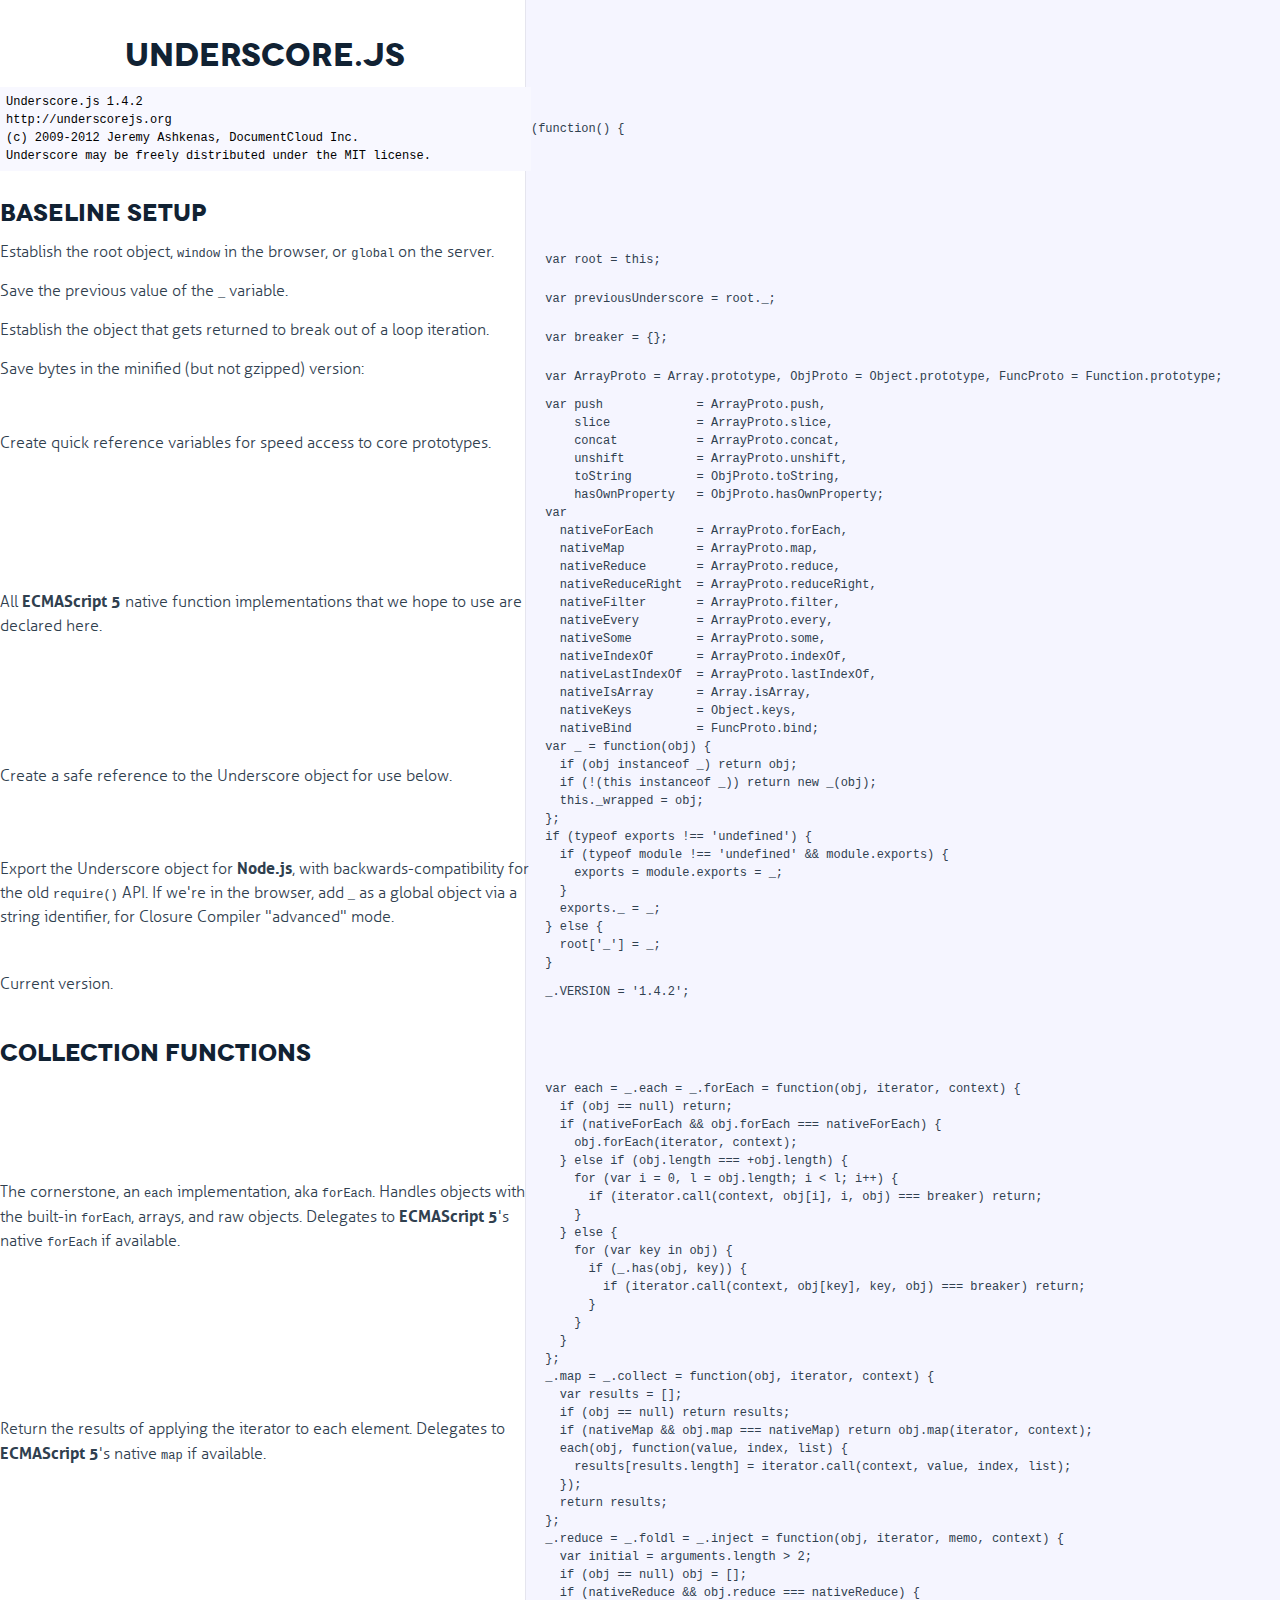
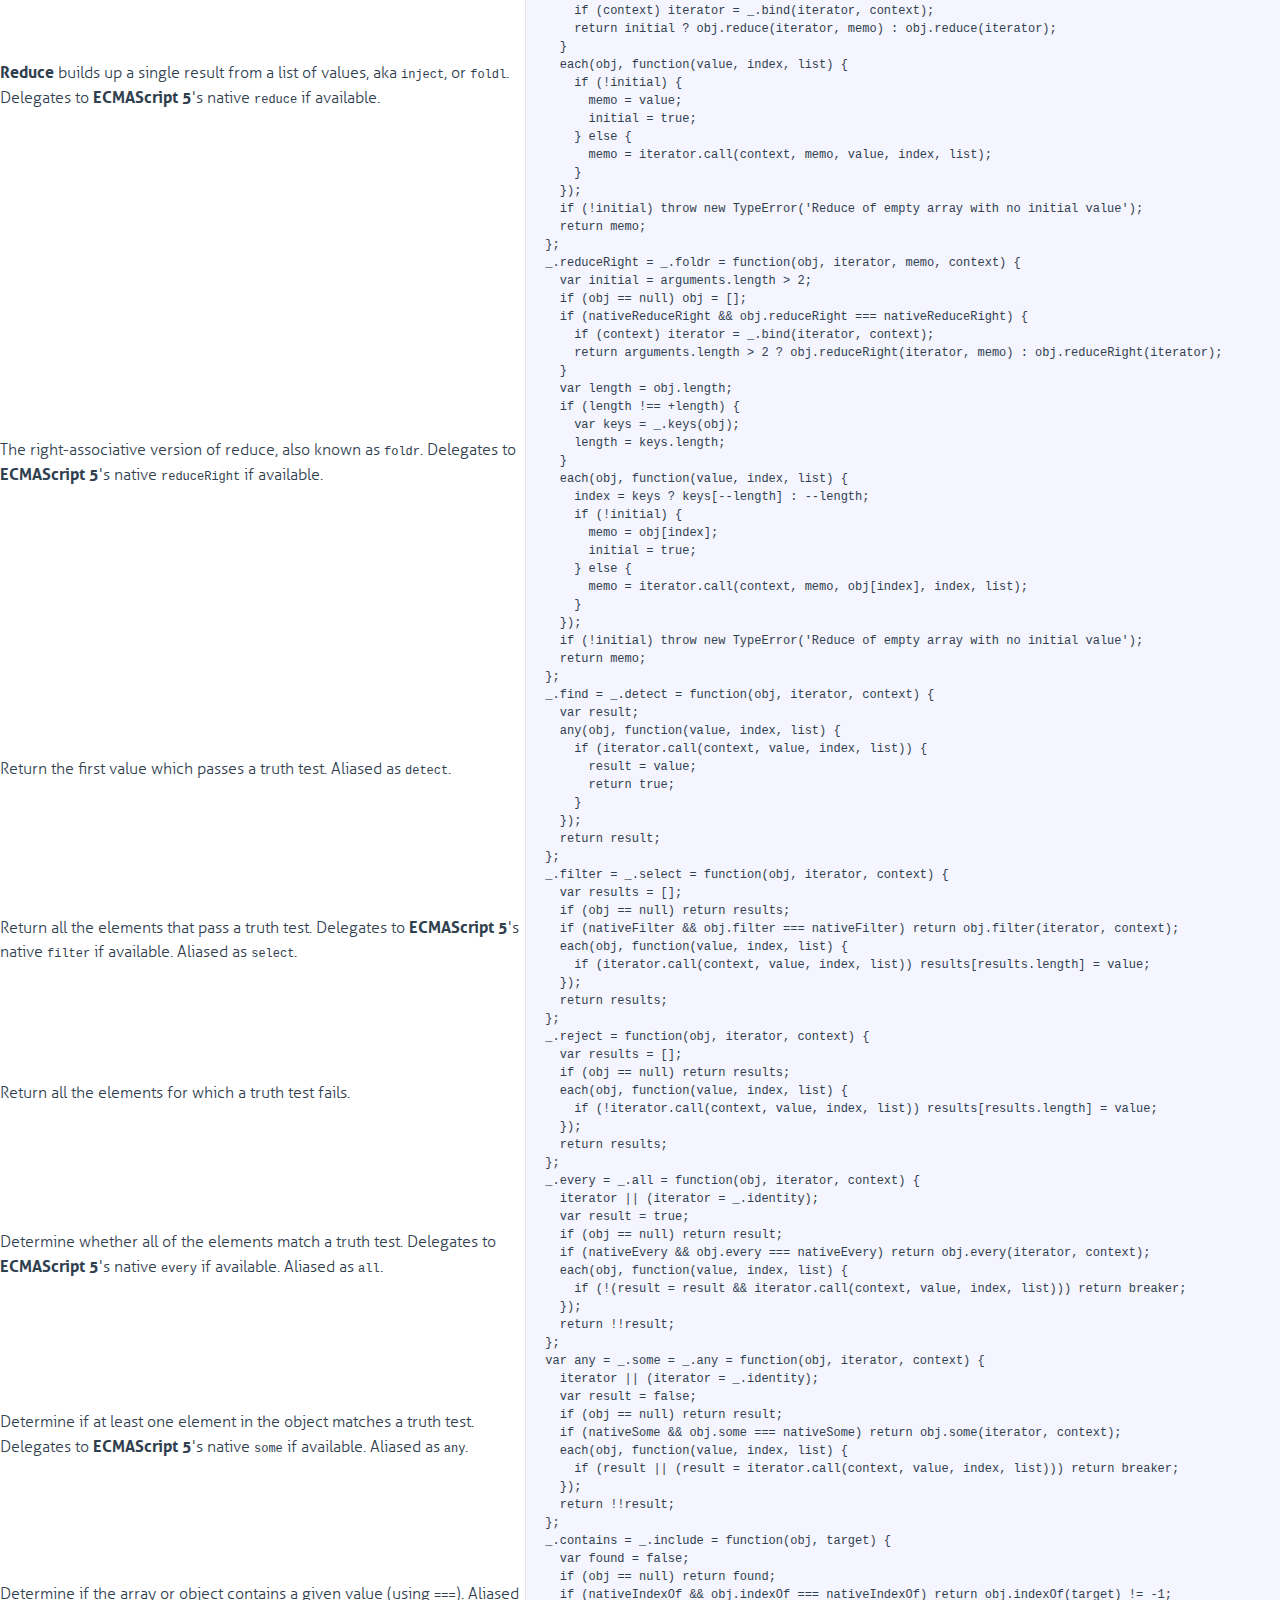
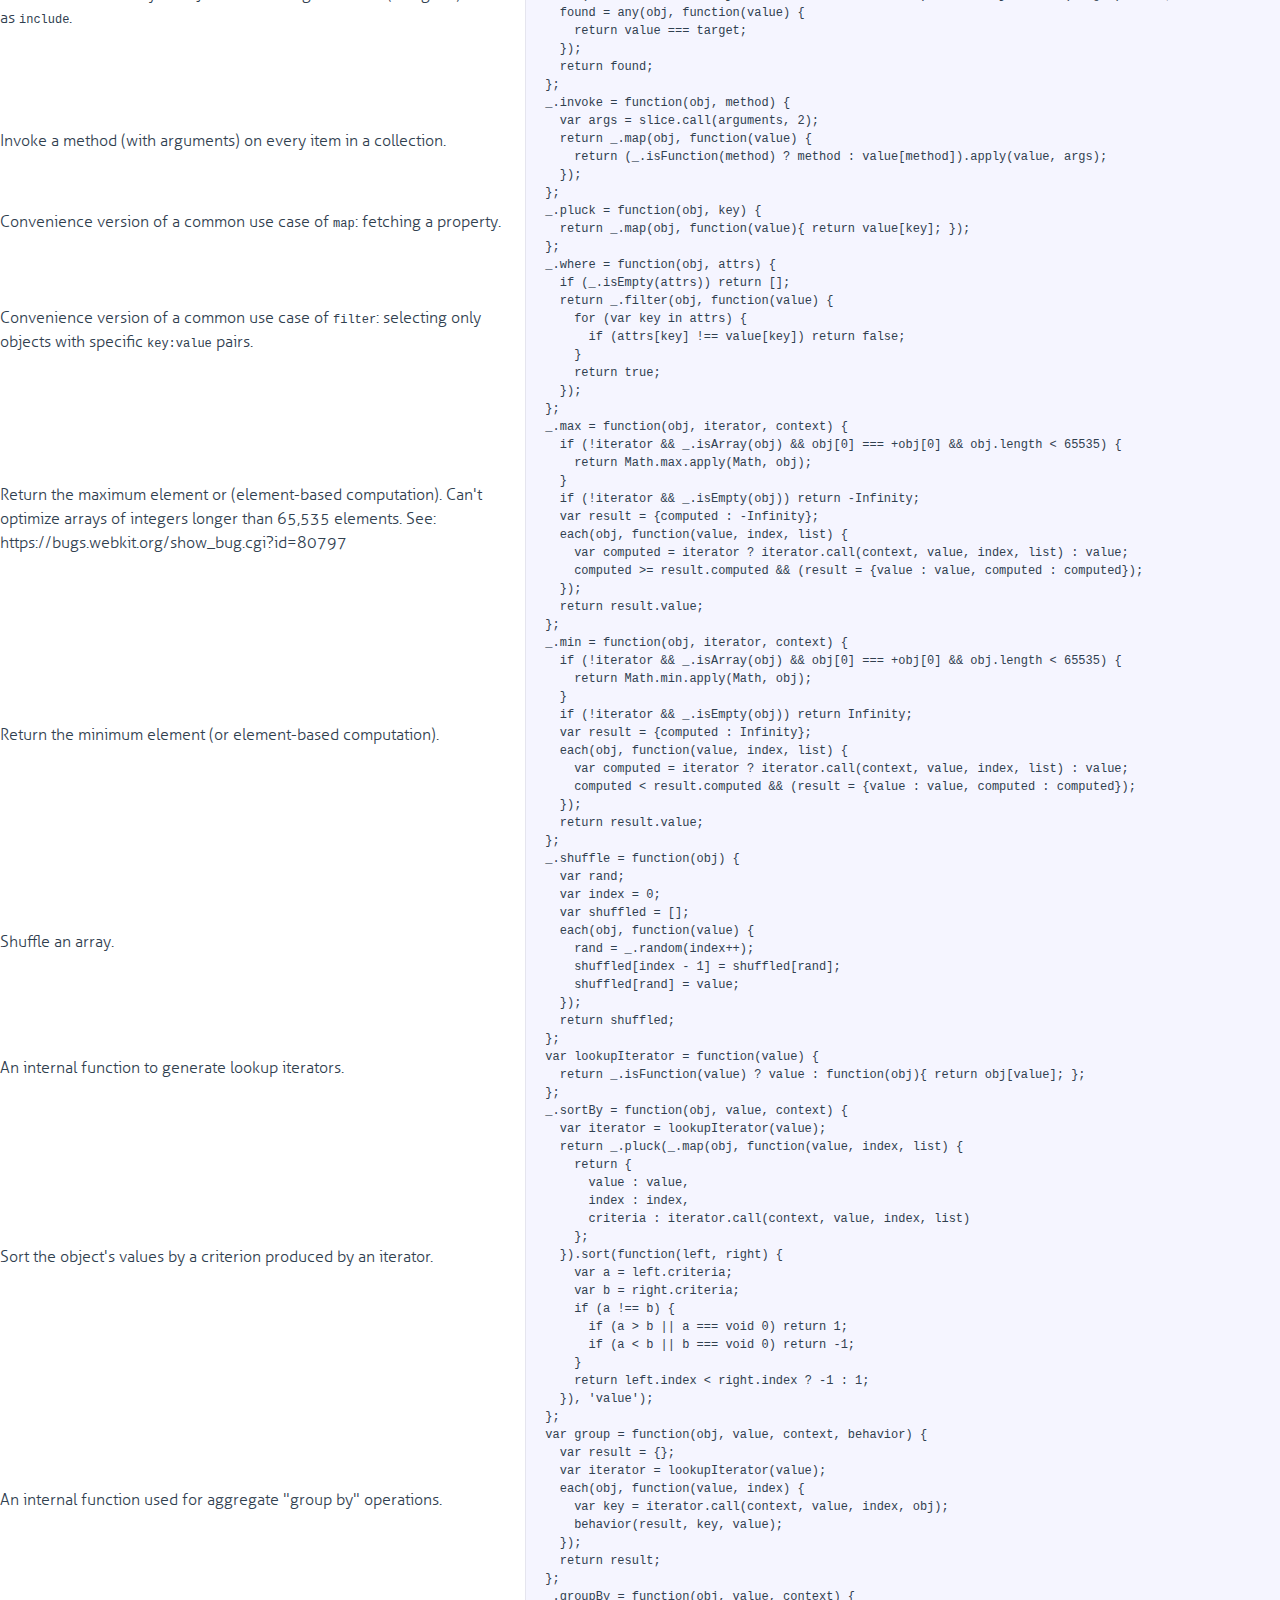
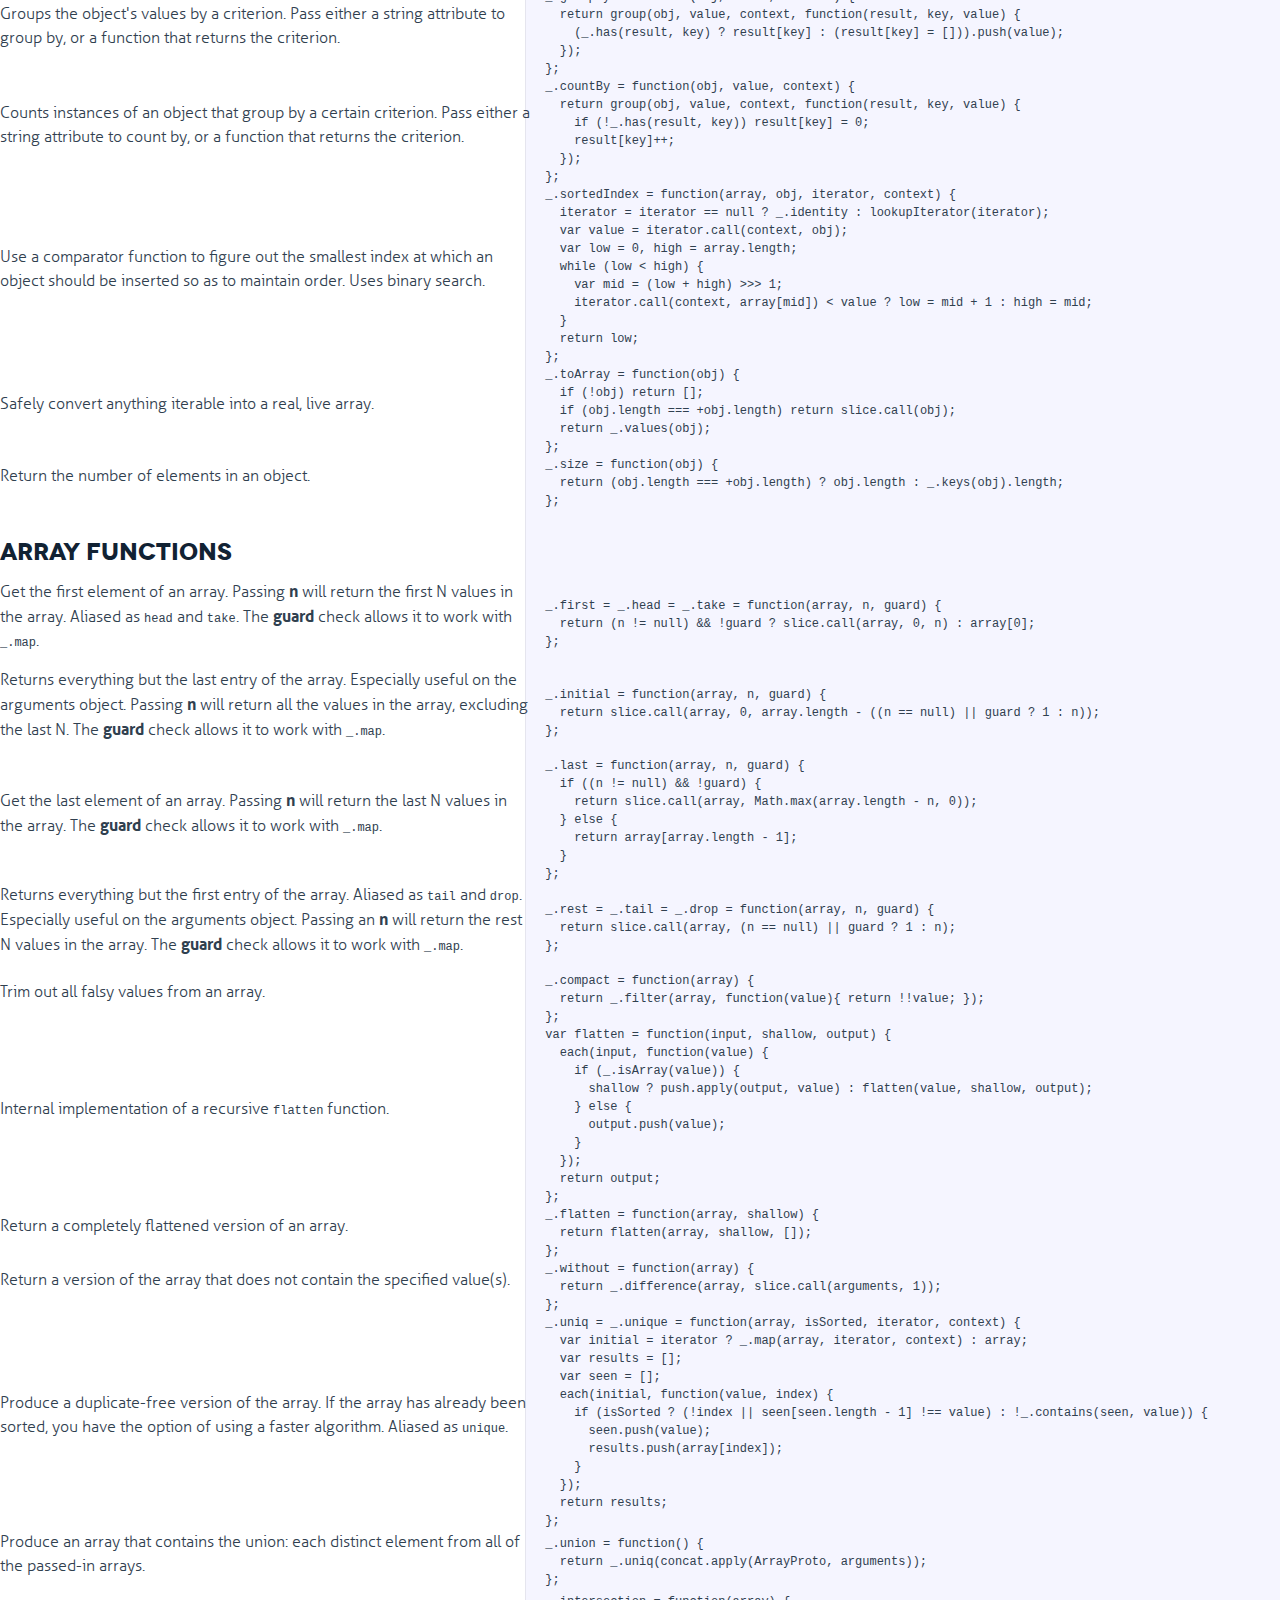
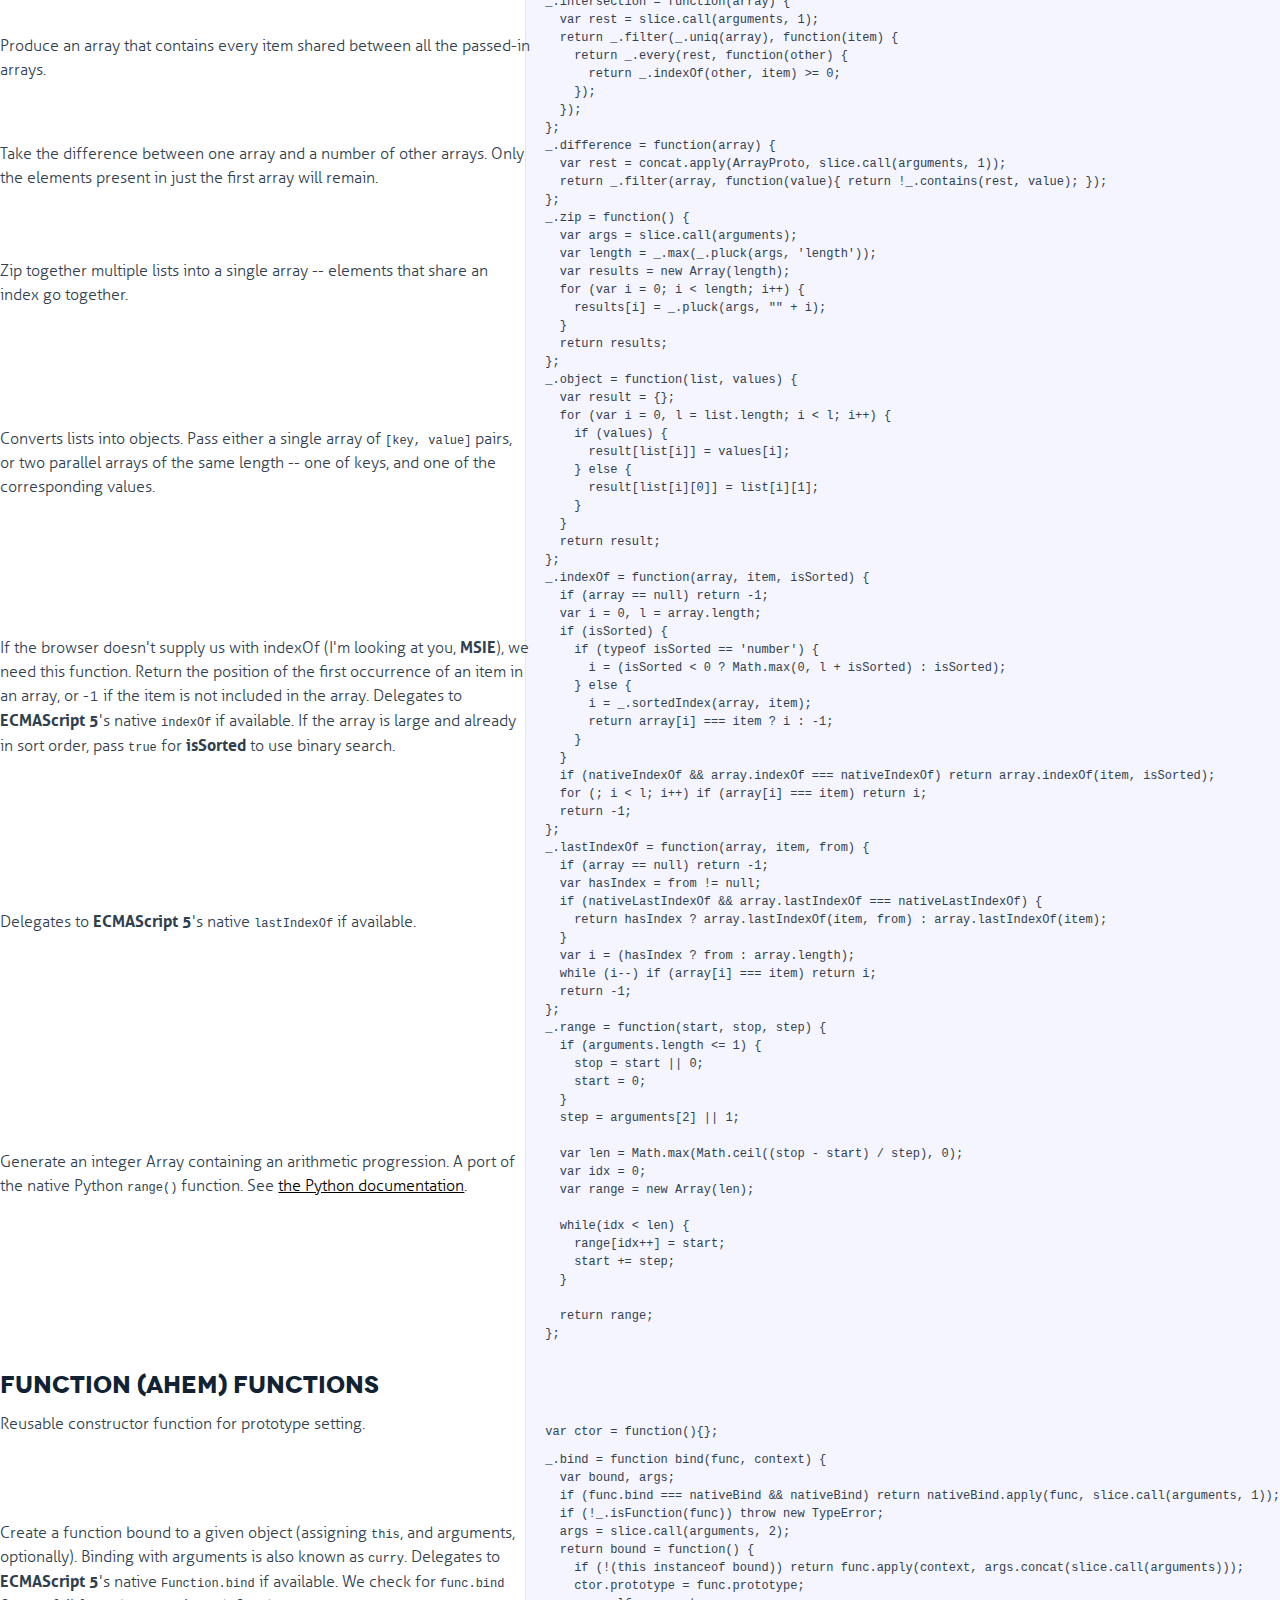
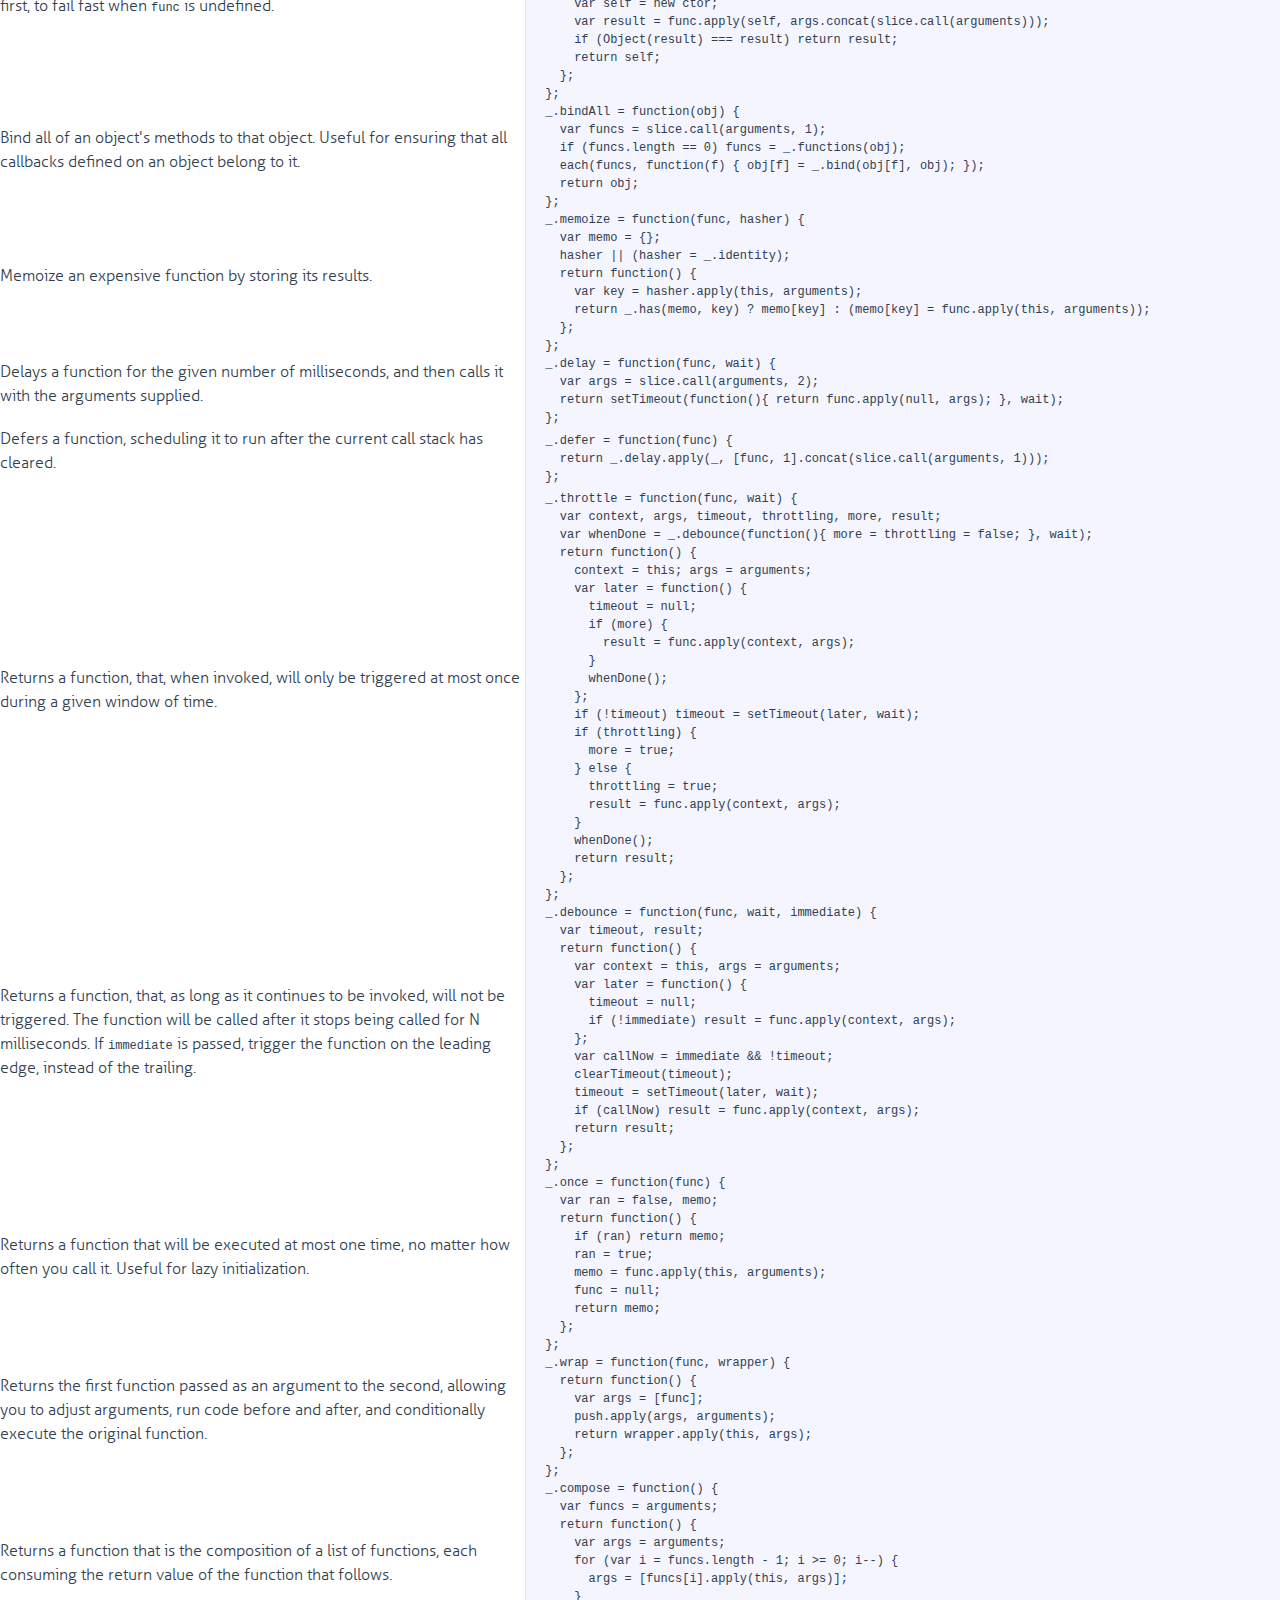
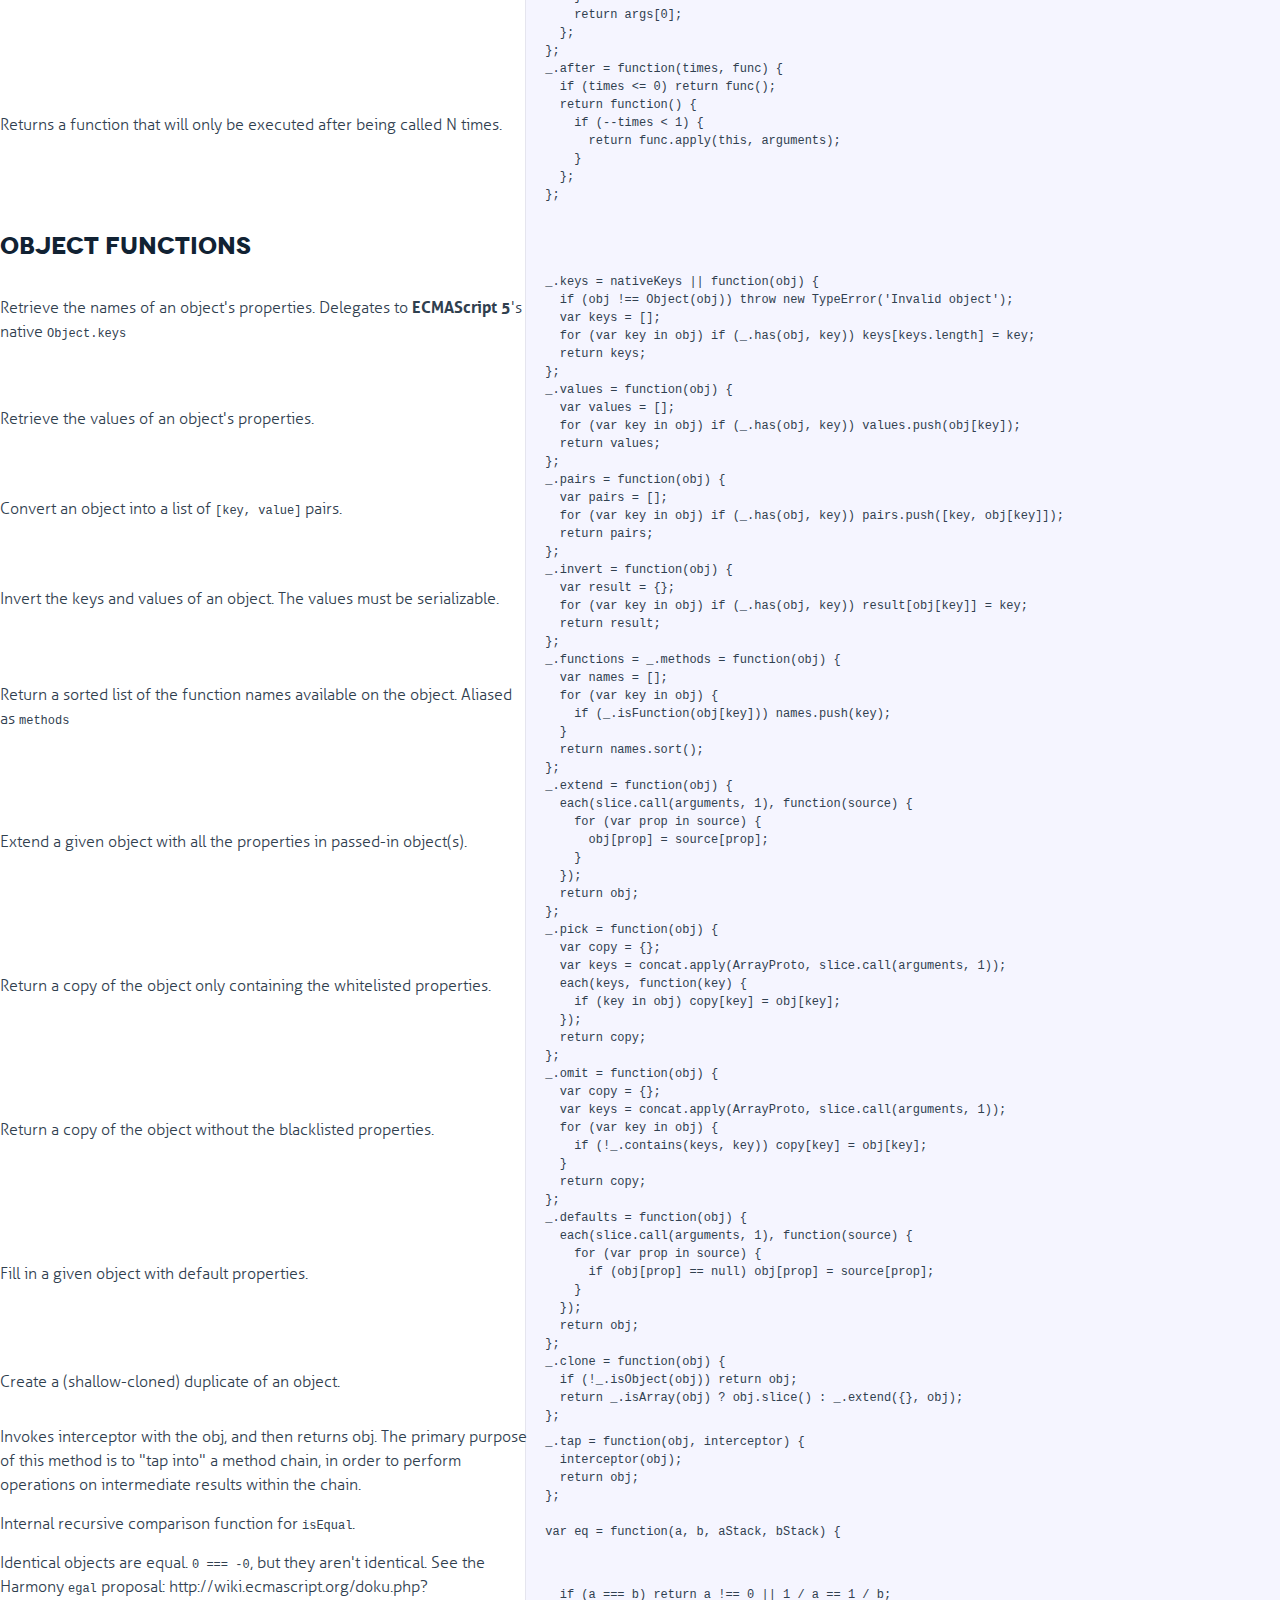
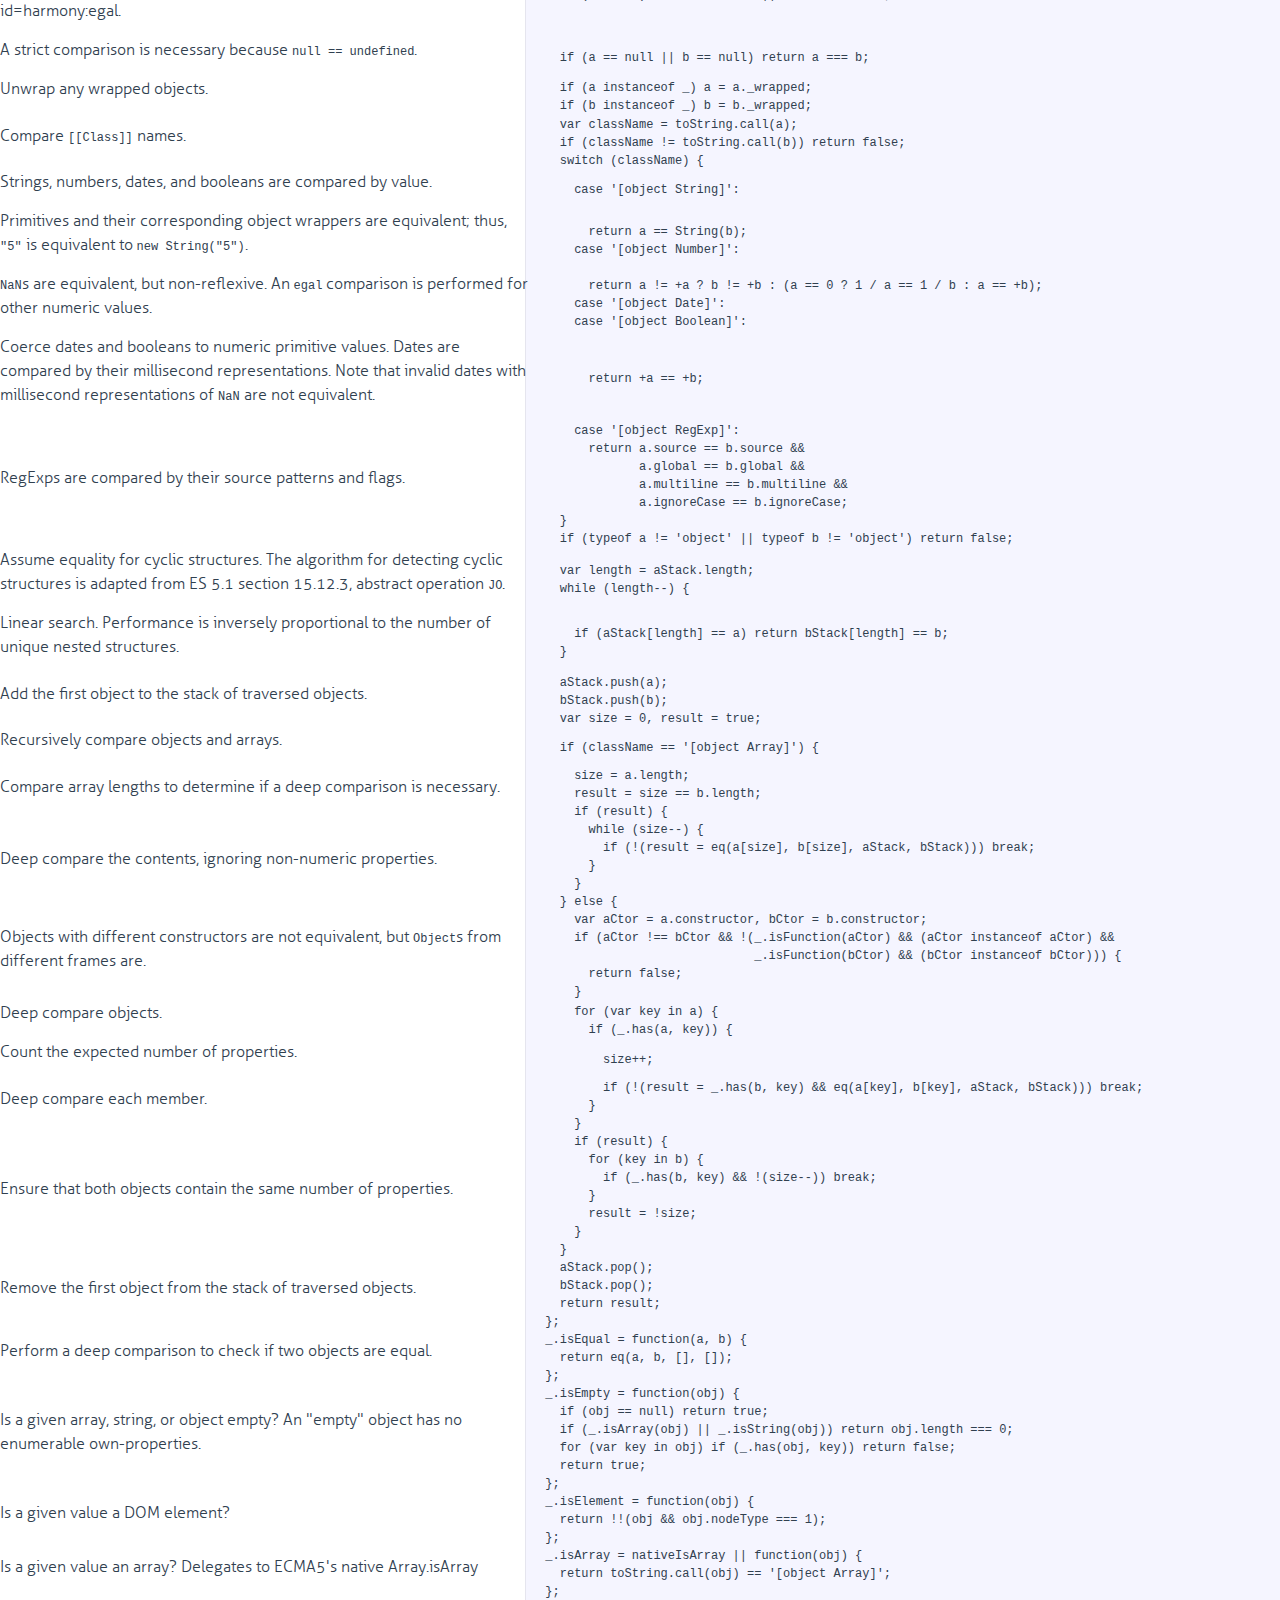
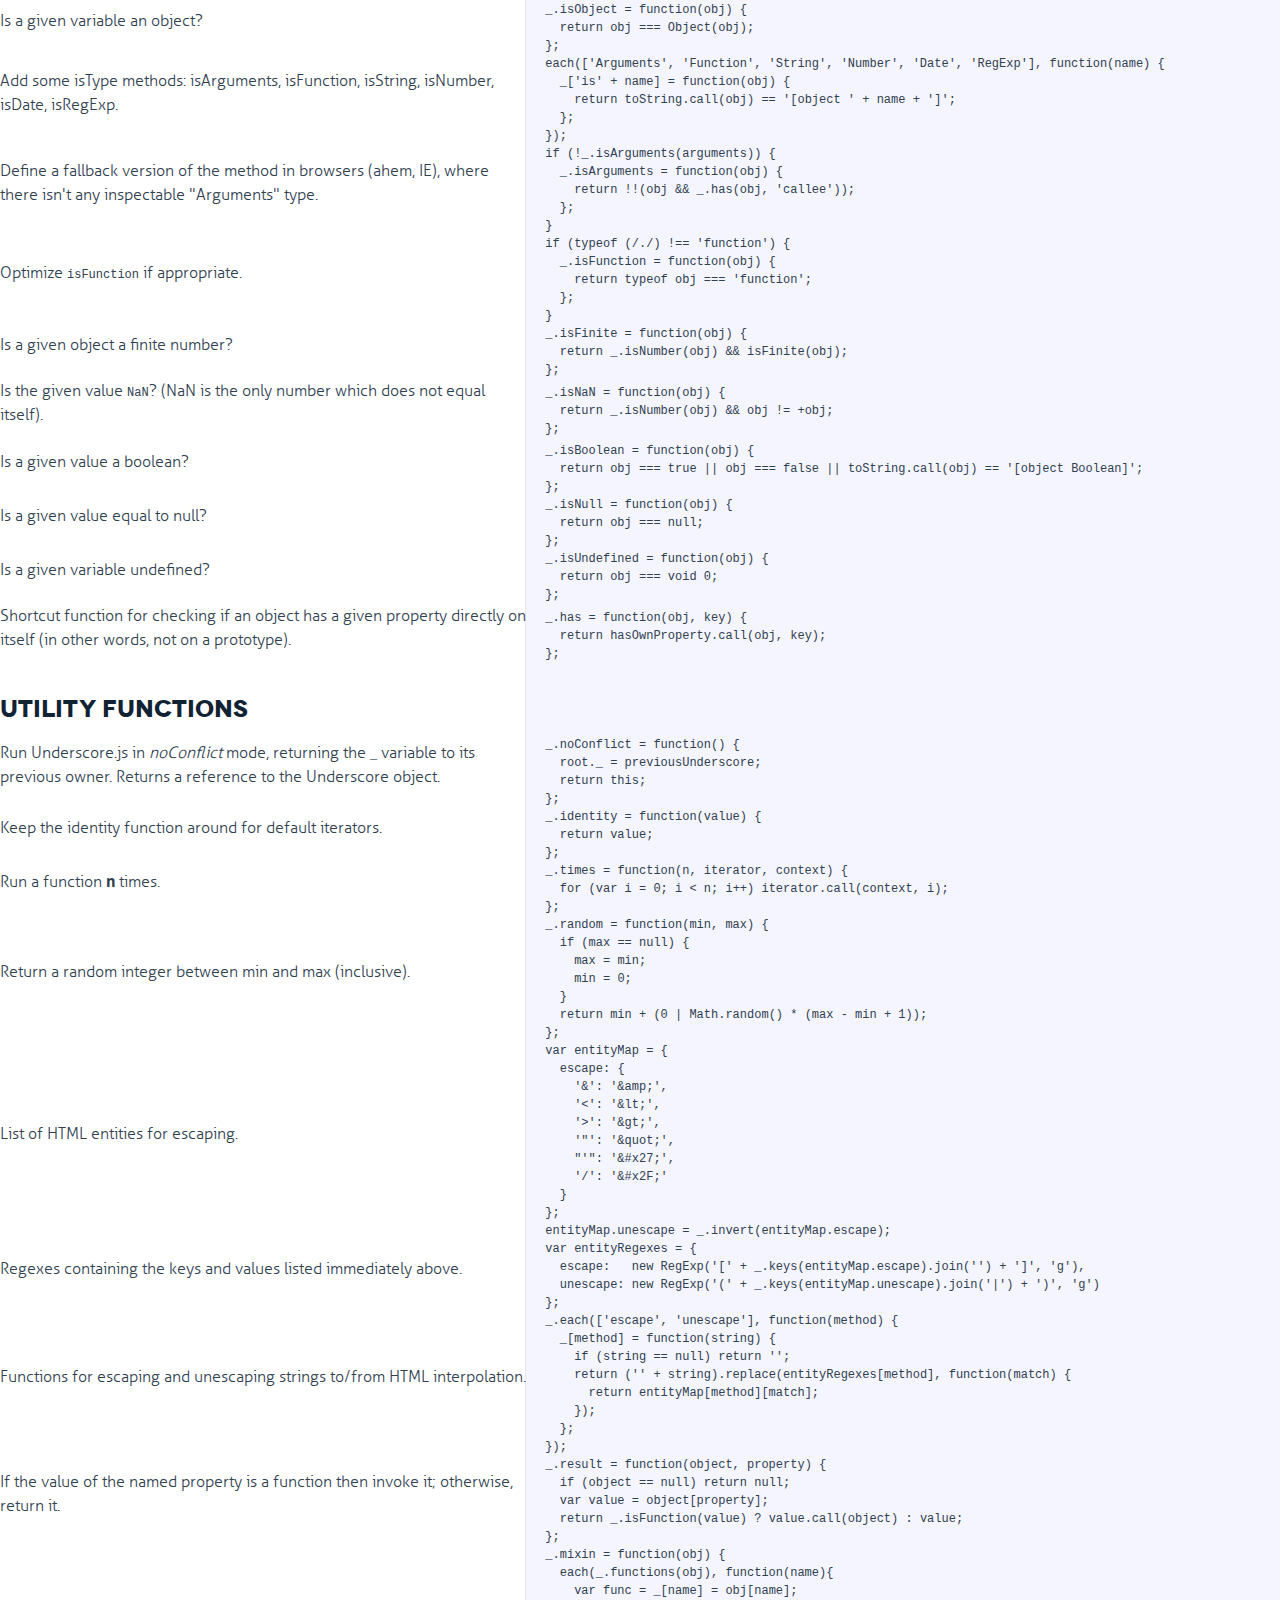
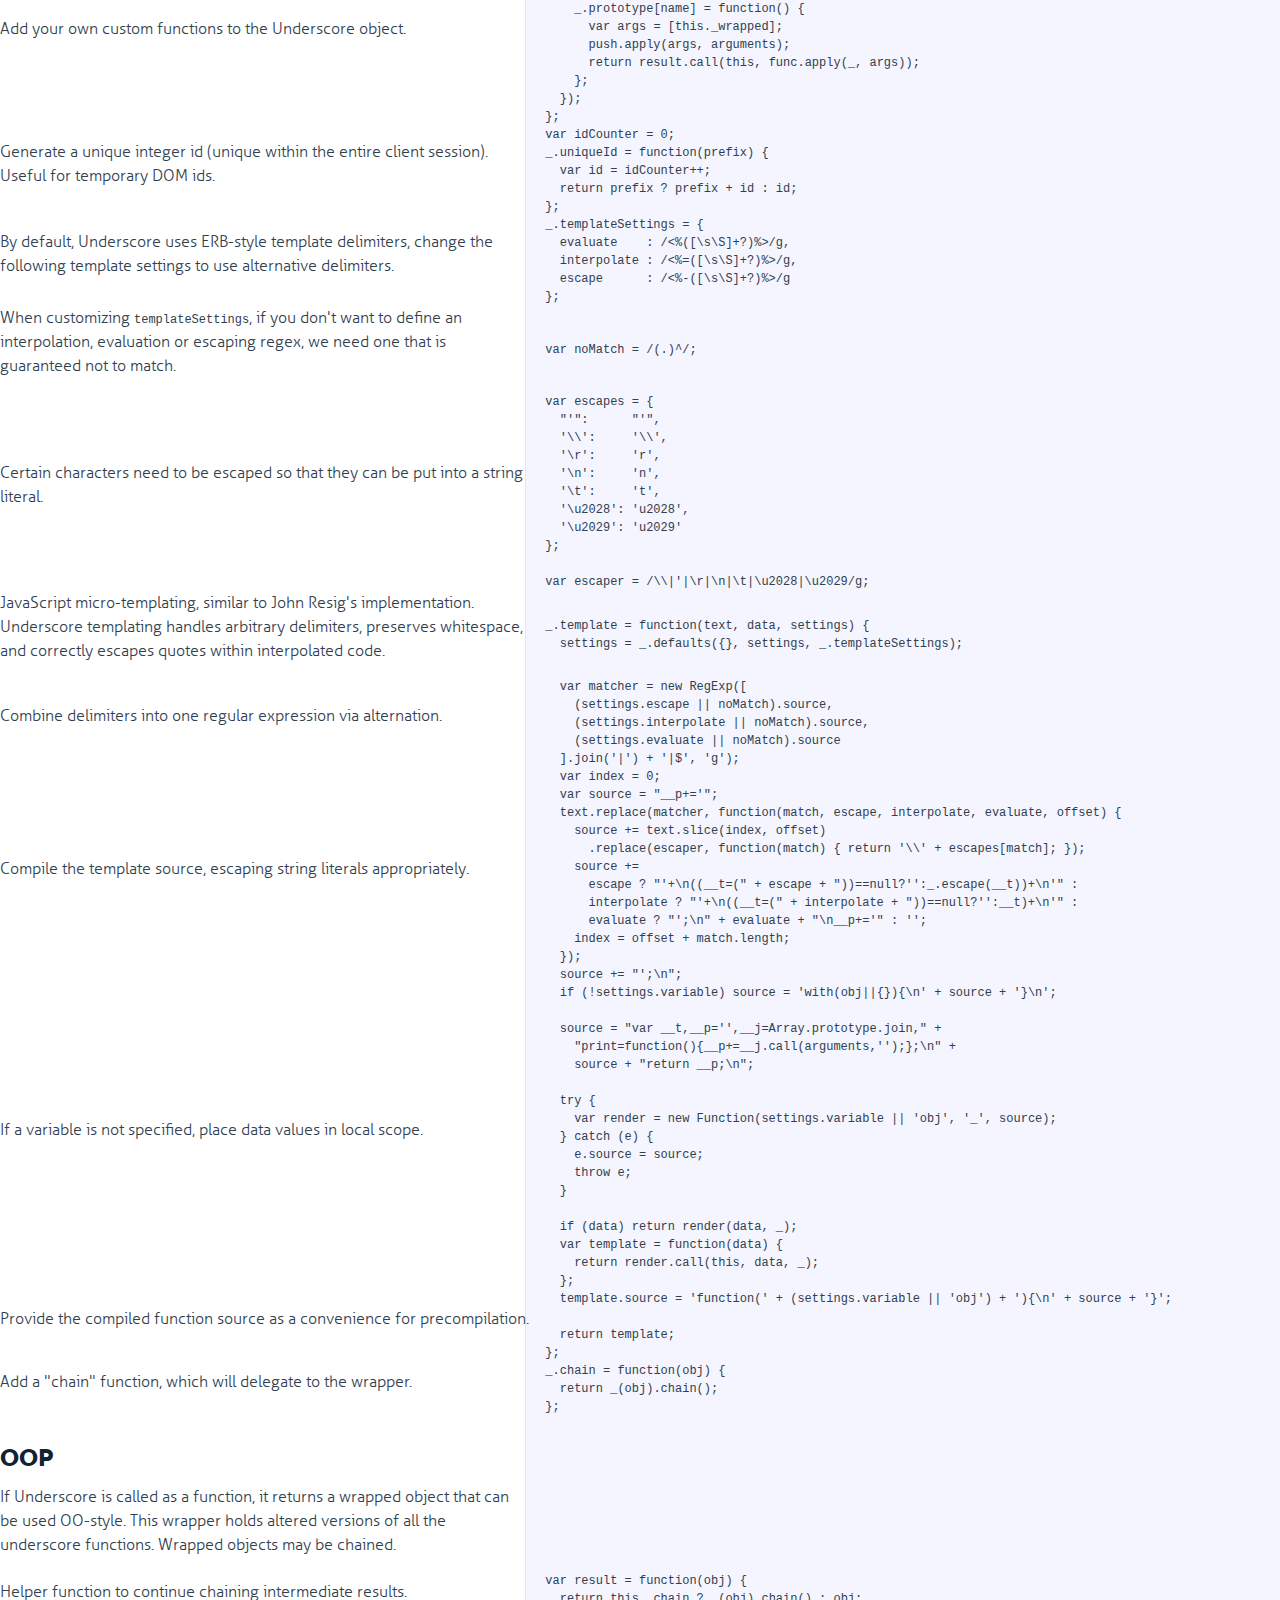
<file: docs/underscore.html>
<!DOCTYPE html>  <html> <head>   <title>underscore.js</title>   <meta http-equiv="content-type" content="text/html; charset=UTF-8">   <link rel="stylesheet" media="all" href="docco.css" /> </head> <body>   <div id="container">     <div id="background"></div>          <table cellpadding="0" cellspacing="0">       <thead>         <tr>           <th class="docs">             <h1>               underscore.js             </h1>           </th>           <th class="code">           </th>         </tr>       </thead>       <tbody>                               <tr id="section-1">             <td class="docs">               <div class="pilwrap">                 <a class="pilcrow" href="#section-1">&#182;</a>               </div>               <pre><code>Underscore.js 1.4.2
http://underscorejs.org
(c) 2009-2012 Jeremy Ashkenas, DocumentCloud Inc.
Underscore may be freely distributed under the MIT license.
</code></pre>             </td>             <td class="code">               <div class="highlight"><pre><span class="p">(</span><span class="kd">function</span><span class="p">()</span> <span class="p">{</span></pre></div>             </td>           </tr>                               <tr id="section-2">             <td class="docs">               <div class="pilwrap">                 <a class="pilcrow" href="#section-2">&#182;</a>               </div>               <h2>Baseline setup</h2>             </td>             <td class="code">               <div class="highlight"><pre></pre></div>             </td>           </tr>                               <tr id="section-3">             <td class="docs">               <div class="pilwrap">                 <a class="pilcrow" href="#section-3">&#182;</a>               </div>               <p>Establish the root object, <code>window</code> in the browser, or <code>global</code> on the server.</p>             </td>             <td class="code">               <div class="highlight"><pre>  <span class="kd">var</span> <span class="nx">root</span> <span class="o">=</span> <span class="k">this</span><span class="p">;</span></pre></div>             </td>           </tr>                               <tr id="section-4">             <td class="docs">               <div class="pilwrap">                 <a class="pilcrow" href="#section-4">&#182;</a>               </div>               <p>Save the previous value of the <code>_</code> variable.</p>             </td>             <td class="code">               <div class="highlight"><pre>  <span class="kd">var</span> <span class="nx">previousUnderscore</span> <span class="o">=</span> <span class="nx">root</span><span class="p">.</span><span class="nx">_</span><span class="p">;</span></pre></div>             </td>           </tr>                               <tr id="section-5">             <td class="docs">               <div class="pilwrap">                 <a class="pilcrow" href="#section-5">&#182;</a>               </div>               <p>Establish the object that gets returned to break out of a loop iteration.</p>             </td>             <td class="code">               <div class="highlight"><pre>  <span class="kd">var</span> <span class="nx">breaker</span> <span class="o">=</span> <span class="p">{};</span></pre></div>             </td>           </tr>                               <tr id="section-6">             <td class="docs">               <div class="pilwrap">                 <a class="pilcrow" href="#section-6">&#182;</a>               </div>               <p>Save bytes in the minified (but not gzipped) version:</p>             </td>             <td class="code">               <div class="highlight"><pre>  <span class="kd">var</span> <span class="nx">ArrayProto</span> <span class="o">=</span> <span class="nb">Array</span><span class="p">.</span><span class="nx">prototype</span><span class="p">,</span> <span class="nx">ObjProto</span> <span class="o">=</span> <span class="nb">Object</span><span class="p">.</span><span class="nx">prototype</span><span class="p">,</span> <span class="nx">FuncProto</span> <span class="o">=</span> <span class="nb">Function</span><span class="p">.</span><span class="nx">prototype</span><span class="p">;</span></pre></div>             </td>           </tr>                               <tr id="section-7">             <td class="docs">               <div class="pilwrap">                 <a class="pilcrow" href="#section-7">&#182;</a>               </div>               <p>Create quick reference variables for speed access to core prototypes.</p>             </td>             <td class="code">               <div class="highlight"><pre>  <span class="kd">var</span> <span class="nx">push</span>             <span class="o">=</span> <span class="nx">ArrayProto</span><span class="p">.</span><span class="nx">push</span><span class="p">,</span>
      <span class="nx">slice</span>            <span class="o">=</span> <span class="nx">ArrayProto</span><span class="p">.</span><span class="nx">slice</span><span class="p">,</span>
      <span class="nx">concat</span>           <span class="o">=</span> <span class="nx">ArrayProto</span><span class="p">.</span><span class="nx">concat</span><span class="p">,</span>
      <span class="nx">unshift</span>          <span class="o">=</span> <span class="nx">ArrayProto</span><span class="p">.</span><span class="nx">unshift</span><span class="p">,</span>
      <span class="nx">toString</span>         <span class="o">=</span> <span class="nx">ObjProto</span><span class="p">.</span><span class="nx">toString</span><span class="p">,</span>
      <span class="nx">hasOwnProperty</span>   <span class="o">=</span> <span class="nx">ObjProto</span><span class="p">.</span><span class="nx">hasOwnProperty</span><span class="p">;</span></pre></div>             </td>           </tr>                               <tr id="section-8">             <td class="docs">               <div class="pilwrap">                 <a class="pilcrow" href="#section-8">&#182;</a>               </div>               <p>All <strong>ECMAScript 5</strong> native function implementations that we hope to use
are declared here.</p>             </td>             <td class="code">               <div class="highlight"><pre>  <span class="kd">var</span>
    <span class="nx">nativeForEach</span>      <span class="o">=</span> <span class="nx">ArrayProto</span><span class="p">.</span><span class="nx">forEach</span><span class="p">,</span>
    <span class="nx">nativeMap</span>          <span class="o">=</span> <span class="nx">ArrayProto</span><span class="p">.</span><span class="nx">map</span><span class="p">,</span>
    <span class="nx">nativeReduce</span>       <span class="o">=</span> <span class="nx">ArrayProto</span><span class="p">.</span><span class="nx">reduce</span><span class="p">,</span>
    <span class="nx">nativeReduceRight</span>  <span class="o">=</span> <span class="nx">ArrayProto</span><span class="p">.</span><span class="nx">reduceRight</span><span class="p">,</span>
    <span class="nx">nativeFilter</span>       <span class="o">=</span> <span class="nx">ArrayProto</span><span class="p">.</span><span class="nx">filter</span><span class="p">,</span>
    <span class="nx">nativeEvery</span>        <span class="o">=</span> <span class="nx">ArrayProto</span><span class="p">.</span><span class="nx">every</span><span class="p">,</span>
    <span class="nx">nativeSome</span>         <span class="o">=</span> <span class="nx">ArrayProto</span><span class="p">.</span><span class="nx">some</span><span class="p">,</span>
    <span class="nx">nativeIndexOf</span>      <span class="o">=</span> <span class="nx">ArrayProto</span><span class="p">.</span><span class="nx">indexOf</span><span class="p">,</span>
    <span class="nx">nativeLastIndexOf</span>  <span class="o">=</span> <span class="nx">ArrayProto</span><span class="p">.</span><span class="nx">lastIndexOf</span><span class="p">,</span>
    <span class="nx">nativeIsArray</span>      <span class="o">=</span> <span class="nb">Array</span><span class="p">.</span><span class="nx">isArray</span><span class="p">,</span>
    <span class="nx">nativeKeys</span>         <span class="o">=</span> <span class="nb">Object</span><span class="p">.</span><span class="nx">keys</span><span class="p">,</span>
    <span class="nx">nativeBind</span>         <span class="o">=</span> <span class="nx">FuncProto</span><span class="p">.</span><span class="nx">bind</span><span class="p">;</span></pre></div>             </td>           </tr>                               <tr id="section-9">             <td class="docs">               <div class="pilwrap">                 <a class="pilcrow" href="#section-9">&#182;</a>               </div>               <p>Create a safe reference to the Underscore object for use below.</p>             </td>             <td class="code">               <div class="highlight"><pre>  <span class="kd">var</span> <span class="nx">_</span> <span class="o">=</span> <span class="kd">function</span><span class="p">(</span><span class="nx">obj</span><span class="p">)</span> <span class="p">{</span>
    <span class="k">if</span> <span class="p">(</span><span class="nx">obj</span> <span class="k">instanceof</span> <span class="nx">_</span><span class="p">)</span> <span class="k">return</span> <span class="nx">obj</span><span class="p">;</span>
    <span class="k">if</span> <span class="p">(</span><span class="o">!</span><span class="p">(</span><span class="k">this</span> <span class="k">instanceof</span> <span class="nx">_</span><span class="p">))</span> <span class="k">return</span> <span class="k">new</span> <span class="nx">_</span><span class="p">(</span><span class="nx">obj</span><span class="p">);</span>
    <span class="k">this</span><span class="p">.</span><span class="nx">_wrapped</span> <span class="o">=</span> <span class="nx">obj</span><span class="p">;</span>
  <span class="p">};</span></pre></div>             </td>           </tr>                               <tr id="section-10">             <td class="docs">               <div class="pilwrap">                 <a class="pilcrow" href="#section-10">&#182;</a>               </div>               <p>Export the Underscore object for <strong>Node.js</strong>, with
backwards-compatibility for the old <code>require()</code> API. If we're in
the browser, add <code>_</code> as a global object via a string identifier,
for Closure Compiler "advanced" mode.</p>             </td>             <td class="code">               <div class="highlight"><pre>  <span class="k">if</span> <span class="p">(</span><span class="k">typeof</span> <span class="nx">exports</span> <span class="o">!==</span> <span class="s1">&#39;undefined&#39;</span><span class="p">)</span> <span class="p">{</span>
    <span class="k">if</span> <span class="p">(</span><span class="k">typeof</span> <span class="nx">module</span> <span class="o">!==</span> <span class="s1">&#39;undefined&#39;</span> <span class="o">&amp;&amp;</span> <span class="nx">module</span><span class="p">.</span><span class="nx">exports</span><span class="p">)</span> <span class="p">{</span>
      <span class="nx">exports</span> <span class="o">=</span> <span class="nx">module</span><span class="p">.</span><span class="nx">exports</span> <span class="o">=</span> <span class="nx">_</span><span class="p">;</span>
    <span class="p">}</span>
    <span class="nx">exports</span><span class="p">.</span><span class="nx">_</span> <span class="o">=</span> <span class="nx">_</span><span class="p">;</span>
  <span class="p">}</span> <span class="k">else</span> <span class="p">{</span>
    <span class="nx">root</span><span class="p">[</span><span class="s1">&#39;_&#39;</span><span class="p">]</span> <span class="o">=</span> <span class="nx">_</span><span class="p">;</span>
  <span class="p">}</span></pre></div>             </td>           </tr>                               <tr id="section-11">             <td class="docs">               <div class="pilwrap">                 <a class="pilcrow" href="#section-11">&#182;</a>               </div>               <p>Current version.</p>             </td>             <td class="code">               <div class="highlight"><pre>  <span class="nx">_</span><span class="p">.</span><span class="nx">VERSION</span> <span class="o">=</span> <span class="s1">&#39;1.4.2&#39;</span><span class="p">;</span></pre></div>             </td>           </tr>                               <tr id="section-12">             <td class="docs">               <div class="pilwrap">                 <a class="pilcrow" href="#section-12">&#182;</a>               </div>               <h2>Collection Functions</h2>             </td>             <td class="code">               <div class="highlight"><pre></pre></div>             </td>           </tr>                               <tr id="section-13">             <td class="docs">               <div class="pilwrap">                 <a class="pilcrow" href="#section-13">&#182;</a>               </div>               <p>The cornerstone, an <code>each</code> implementation, aka <code>forEach</code>.
Handles objects with the built-in <code>forEach</code>, arrays, and raw objects.
Delegates to <strong>ECMAScript 5</strong>'s native <code>forEach</code> if available.</p>             </td>             <td class="code">               <div class="highlight"><pre>  <span class="kd">var</span> <span class="nx">each</span> <span class="o">=</span> <span class="nx">_</span><span class="p">.</span><span class="nx">each</span> <span class="o">=</span> <span class="nx">_</span><span class="p">.</span><span class="nx">forEach</span> <span class="o">=</span> <span class="kd">function</span><span class="p">(</span><span class="nx">obj</span><span class="p">,</span> <span class="nx">iterator</span><span class="p">,</span> <span class="nx">context</span><span class="p">)</span> <span class="p">{</span>
    <span class="k">if</span> <span class="p">(</span><span class="nx">obj</span> <span class="o">==</span> <span class="kc">null</span><span class="p">)</span> <span class="k">return</span><span class="p">;</span>
    <span class="k">if</span> <span class="p">(</span><span class="nx">nativeForEach</span> <span class="o">&amp;&amp;</span> <span class="nx">obj</span><span class="p">.</span><span class="nx">forEach</span> <span class="o">===</span> <span class="nx">nativeForEach</span><span class="p">)</span> <span class="p">{</span>
      <span class="nx">obj</span><span class="p">.</span><span class="nx">forEach</span><span class="p">(</span><span class="nx">iterator</span><span class="p">,</span> <span class="nx">context</span><span class="p">);</span>
    <span class="p">}</span> <span class="k">else</span> <span class="k">if</span> <span class="p">(</span><span class="nx">obj</span><span class="p">.</span><span class="nx">length</span> <span class="o">===</span> <span class="o">+</span><span class="nx">obj</span><span class="p">.</span><span class="nx">length</span><span class="p">)</span> <span class="p">{</span>
      <span class="k">for</span> <span class="p">(</span><span class="kd">var</span> <span class="nx">i</span> <span class="o">=</span> <span class="mi">0</span><span class="p">,</span> <span class="nx">l</span> <span class="o">=</span> <span class="nx">obj</span><span class="p">.</span><span class="nx">length</span><span class="p">;</span> <span class="nx">i</span> <span class="o">&lt;</span> <span class="nx">l</span><span class="p">;</span> <span class="nx">i</span><span class="o">++</span><span class="p">)</span> <span class="p">{</span>
        <span class="k">if</span> <span class="p">(</span><span class="nx">iterator</span><span class="p">.</span><span class="nx">call</span><span class="p">(</span><span class="nx">context</span><span class="p">,</span> <span class="nx">obj</span><span class="p">[</span><span class="nx">i</span><span class="p">],</span> <span class="nx">i</span><span class="p">,</span> <span class="nx">obj</span><span class="p">)</span> <span class="o">===</span> <span class="nx">breaker</span><span class="p">)</span> <span class="k">return</span><span class="p">;</span>
      <span class="p">}</span>
    <span class="p">}</span> <span class="k">else</span> <span class="p">{</span>
      <span class="k">for</span> <span class="p">(</span><span class="kd">var</span> <span class="nx">key</span> <span class="k">in</span> <span class="nx">obj</span><span class="p">)</span> <span class="p">{</span>
        <span class="k">if</span> <span class="p">(</span><span class="nx">_</span><span class="p">.</span><span class="nx">has</span><span class="p">(</span><span class="nx">obj</span><span class="p">,</span> <span class="nx">key</span><span class="p">))</span> <span class="p">{</span>
          <span class="k">if</span> <span class="p">(</span><span class="nx">iterator</span><span class="p">.</span><span class="nx">call</span><span class="p">(</span><span class="nx">context</span><span class="p">,</span> <span class="nx">obj</span><span class="p">[</span><span class="nx">key</span><span class="p">],</span> <span class="nx">key</span><span class="p">,</span> <span class="nx">obj</span><span class="p">)</span> <span class="o">===</span> <span class="nx">breaker</span><span class="p">)</span> <span class="k">return</span><span class="p">;</span>
        <span class="p">}</span>
      <span class="p">}</span>
    <span class="p">}</span>
  <span class="p">};</span></pre></div>             </td>           </tr>                               <tr id="section-14">             <td class="docs">               <div class="pilwrap">                 <a class="pilcrow" href="#section-14">&#182;</a>               </div>               <p>Return the results of applying the iterator to each element.
Delegates to <strong>ECMAScript 5</strong>'s native <code>map</code> if available.</p>             </td>             <td class="code">               <div class="highlight"><pre>  <span class="nx">_</span><span class="p">.</span><span class="nx">map</span> <span class="o">=</span> <span class="nx">_</span><span class="p">.</span><span class="nx">collect</span> <span class="o">=</span> <span class="kd">function</span><span class="p">(</span><span class="nx">obj</span><span class="p">,</span> <span class="nx">iterator</span><span class="p">,</span> <span class="nx">context</span><span class="p">)</span> <span class="p">{</span>
    <span class="kd">var</span> <span class="nx">results</span> <span class="o">=</span> <span class="p">[];</span>
    <span class="k">if</span> <span class="p">(</span><span class="nx">obj</span> <span class="o">==</span> <span class="kc">null</span><span class="p">)</span> <span class="k">return</span> <span class="nx">results</span><span class="p">;</span>
    <span class="k">if</span> <span class="p">(</span><span class="nx">nativeMap</span> <span class="o">&amp;&amp;</span> <span class="nx">obj</span><span class="p">.</span><span class="nx">map</span> <span class="o">===</span> <span class="nx">nativeMap</span><span class="p">)</span> <span class="k">return</span> <span class="nx">obj</span><span class="p">.</span><span class="nx">map</span><span class="p">(</span><span class="nx">iterator</span><span class="p">,</span> <span class="nx">context</span><span class="p">);</span>
    <span class="nx">each</span><span class="p">(</span><span class="nx">obj</span><span class="p">,</span> <span class="kd">function</span><span class="p">(</span><span class="nx">value</span><span class="p">,</span> <span class="nx">index</span><span class="p">,</span> <span class="nx">list</span><span class="p">)</span> <span class="p">{</span>
      <span class="nx">results</span><span class="p">[</span><span class="nx">results</span><span class="p">.</span><span class="nx">length</span><span class="p">]</span> <span class="o">=</span> <span class="nx">iterator</span><span class="p">.</span><span class="nx">call</span><span class="p">(</span><span class="nx">context</span><span class="p">,</span> <span class="nx">value</span><span class="p">,</span> <span class="nx">index</span><span class="p">,</span> <span class="nx">list</span><span class="p">);</span>
    <span class="p">});</span>
    <span class="k">return</span> <span class="nx">results</span><span class="p">;</span>
  <span class="p">};</span></pre></div>             </td>           </tr>                               <tr id="section-15">             <td class="docs">               <div class="pilwrap">                 <a class="pilcrow" href="#section-15">&#182;</a>               </div>               <p><strong>Reduce</strong> builds up a single result from a list of values, aka <code>inject</code>,
or <code>foldl</code>. Delegates to <strong>ECMAScript 5</strong>'s native <code>reduce</code> if available.</p>             </td>             <td class="code">               <div class="highlight"><pre>  <span class="nx">_</span><span class="p">.</span><span class="nx">reduce</span> <span class="o">=</span> <span class="nx">_</span><span class="p">.</span><span class="nx">foldl</span> <span class="o">=</span> <span class="nx">_</span><span class="p">.</span><span class="nx">inject</span> <span class="o">=</span> <span class="kd">function</span><span class="p">(</span><span class="nx">obj</span><span class="p">,</span> <span class="nx">iterator</span><span class="p">,</span> <span class="nx">memo</span><span class="p">,</span> <span class="nx">context</span><span class="p">)</span> <span class="p">{</span>
    <span class="kd">var</span> <span class="nx">initial</span> <span class="o">=</span> <span class="nx">arguments</span><span class="p">.</span><span class="nx">length</span> <span class="o">&gt;</span> <span class="mi">2</span><span class="p">;</span>
    <span class="k">if</span> <span class="p">(</span><span class="nx">obj</span> <span class="o">==</span> <span class="kc">null</span><span class="p">)</span> <span class="nx">obj</span> <span class="o">=</span> <span class="p">[];</span>
    <span class="k">if</span> <span class="p">(</span><span class="nx">nativeReduce</span> <span class="o">&amp;&amp;</span> <span class="nx">obj</span><span class="p">.</span><span class="nx">reduce</span> <span class="o">===</span> <span class="nx">nativeReduce</span><span class="p">)</span> <span class="p">{</span>
      <span class="k">if</span> <span class="p">(</span><span class="nx">context</span><span class="p">)</span> <span class="nx">iterator</span> <span class="o">=</span> <span class="nx">_</span><span class="p">.</span><span class="nx">bind</span><span class="p">(</span><span class="nx">iterator</span><span class="p">,</span> <span class="nx">context</span><span class="p">);</span>
      <span class="k">return</span> <span class="nx">initial</span> <span class="o">?</span> <span class="nx">obj</span><span class="p">.</span><span class="nx">reduce</span><span class="p">(</span><span class="nx">iterator</span><span class="p">,</span> <span class="nx">memo</span><span class="p">)</span> <span class="o">:</span> <span class="nx">obj</span><span class="p">.</span><span class="nx">reduce</span><span class="p">(</span><span class="nx">iterator</span><span class="p">);</span>
    <span class="p">}</span>
    <span class="nx">each</span><span class="p">(</span><span class="nx">obj</span><span class="p">,</span> <span class="kd">function</span><span class="p">(</span><span class="nx">value</span><span class="p">,</span> <span class="nx">index</span><span class="p">,</span> <span class="nx">list</span><span class="p">)</span> <span class="p">{</span>
      <span class="k">if</span> <span class="p">(</span><span class="o">!</span><span class="nx">initial</span><span class="p">)</span> <span class="p">{</span>
        <span class="nx">memo</span> <span class="o">=</span> <span class="nx">value</span><span class="p">;</span>
        <span class="nx">initial</span> <span class="o">=</span> <span class="kc">true</span><span class="p">;</span>
      <span class="p">}</span> <span class="k">else</span> <span class="p">{</span>
        <span class="nx">memo</span> <span class="o">=</span> <span class="nx">iterator</span><span class="p">.</span><span class="nx">call</span><span class="p">(</span><span class="nx">context</span><span class="p">,</span> <span class="nx">memo</span><span class="p">,</span> <span class="nx">value</span><span class="p">,</span> <span class="nx">index</span><span class="p">,</span> <span class="nx">list</span><span class="p">);</span>
      <span class="p">}</span>
    <span class="p">});</span>
    <span class="k">if</span> <span class="p">(</span><span class="o">!</span><span class="nx">initial</span><span class="p">)</span> <span class="k">throw</span> <span class="k">new</span> <span class="nx">TypeError</span><span class="p">(</span><span class="s1">&#39;Reduce of empty array with no initial value&#39;</span><span class="p">);</span>
    <span class="k">return</span> <span class="nx">memo</span><span class="p">;</span>
  <span class="p">};</span></pre></div>             </td>           </tr>                               <tr id="section-16">             <td class="docs">               <div class="pilwrap">                 <a class="pilcrow" href="#section-16">&#182;</a>               </div>               <p>The right-associative version of reduce, also known as <code>foldr</code>.
Delegates to <strong>ECMAScript 5</strong>'s native <code>reduceRight</code> if available.</p>             </td>             <td class="code">               <div class="highlight"><pre>  <span class="nx">_</span><span class="p">.</span><span class="nx">reduceRight</span> <span class="o">=</span> <span class="nx">_</span><span class="p">.</span><span class="nx">foldr</span> <span class="o">=</span> <span class="kd">function</span><span class="p">(</span><span class="nx">obj</span><span class="p">,</span> <span class="nx">iterator</span><span class="p">,</span> <span class="nx">memo</span><span class="p">,</span> <span class="nx">context</span><span class="p">)</span> <span class="p">{</span>
    <span class="kd">var</span> <span class="nx">initial</span> <span class="o">=</span> <span class="nx">arguments</span><span class="p">.</span><span class="nx">length</span> <span class="o">&gt;</span> <span class="mi">2</span><span class="p">;</span>
    <span class="k">if</span> <span class="p">(</span><span class="nx">obj</span> <span class="o">==</span> <span class="kc">null</span><span class="p">)</span> <span class="nx">obj</span> <span class="o">=</span> <span class="p">[];</span>
    <span class="k">if</span> <span class="p">(</span><span class="nx">nativeReduceRight</span> <span class="o">&amp;&amp;</span> <span class="nx">obj</span><span class="p">.</span><span class="nx">reduceRight</span> <span class="o">===</span> <span class="nx">nativeReduceRight</span><span class="p">)</span> <span class="p">{</span>
      <span class="k">if</span> <span class="p">(</span><span class="nx">context</span><span class="p">)</span> <span class="nx">iterator</span> <span class="o">=</span> <span class="nx">_</span><span class="p">.</span><span class="nx">bind</span><span class="p">(</span><span class="nx">iterator</span><span class="p">,</span> <span class="nx">context</span><span class="p">);</span>
      <span class="k">return</span> <span class="nx">arguments</span><span class="p">.</span><span class="nx">length</span> <span class="o">&gt;</span> <span class="mi">2</span> <span class="o">?</span> <span class="nx">obj</span><span class="p">.</span><span class="nx">reduceRight</span><span class="p">(</span><span class="nx">iterator</span><span class="p">,</span> <span class="nx">memo</span><span class="p">)</span> <span class="o">:</span> <span class="nx">obj</span><span class="p">.</span><span class="nx">reduceRight</span><span class="p">(</span><span class="nx">iterator</span><span class="p">);</span>
    <span class="p">}</span>
    <span class="kd">var</span> <span class="nx">length</span> <span class="o">=</span> <span class="nx">obj</span><span class="p">.</span><span class="nx">length</span><span class="p">;</span>
    <span class="k">if</span> <span class="p">(</span><span class="nx">length</span> <span class="o">!==</span> <span class="o">+</span><span class="nx">length</span><span class="p">)</span> <span class="p">{</span>
      <span class="kd">var</span> <span class="nx">keys</span> <span class="o">=</span> <span class="nx">_</span><span class="p">.</span><span class="nx">keys</span><span class="p">(</span><span class="nx">obj</span><span class="p">);</span>
      <span class="nx">length</span> <span class="o">=</span> <span class="nx">keys</span><span class="p">.</span><span class="nx">length</span><span class="p">;</span>
    <span class="p">}</span>
    <span class="nx">each</span><span class="p">(</span><span class="nx">obj</span><span class="p">,</span> <span class="kd">function</span><span class="p">(</span><span class="nx">value</span><span class="p">,</span> <span class="nx">index</span><span class="p">,</span> <span class="nx">list</span><span class="p">)</span> <span class="p">{</span>
      <span class="nx">index</span> <span class="o">=</span> <span class="nx">keys</span> <span class="o">?</span> <span class="nx">keys</span><span class="p">[</span><span class="o">--</span><span class="nx">length</span><span class="p">]</span> <span class="o">:</span> <span class="o">--</span><span class="nx">length</span><span class="p">;</span>
      <span class="k">if</span> <span class="p">(</span><span class="o">!</span><span class="nx">initial</span><span class="p">)</span> <span class="p">{</span>
        <span class="nx">memo</span> <span class="o">=</span> <span class="nx">obj</span><span class="p">[</span><span class="nx">index</span><span class="p">];</span>
        <span class="nx">initial</span> <span class="o">=</span> <span class="kc">true</span><span class="p">;</span>
      <span class="p">}</span> <span class="k">else</span> <span class="p">{</span>
        <span class="nx">memo</span> <span class="o">=</span> <span class="nx">iterator</span><span class="p">.</span><span class="nx">call</span><span class="p">(</span><span class="nx">context</span><span class="p">,</span> <span class="nx">memo</span><span class="p">,</span> <span class="nx">obj</span><span class="p">[</span><span class="nx">index</span><span class="p">],</span> <span class="nx">index</span><span class="p">,</span> <span class="nx">list</span><span class="p">);</span>
      <span class="p">}</span>
    <span class="p">});</span>
    <span class="k">if</span> <span class="p">(</span><span class="o">!</span><span class="nx">initial</span><span class="p">)</span> <span class="k">throw</span> <span class="k">new</span> <span class="nx">TypeError</span><span class="p">(</span><span class="s1">&#39;Reduce of empty array with no initial value&#39;</span><span class="p">);</span>
    <span class="k">return</span> <span class="nx">memo</span><span class="p">;</span>
  <span class="p">};</span></pre></div>             </td>           </tr>                               <tr id="section-17">             <td class="docs">               <div class="pilwrap">                 <a class="pilcrow" href="#section-17">&#182;</a>               </div>               <p>Return the first value which passes a truth test. Aliased as <code>detect</code>.</p>             </td>             <td class="code">               <div class="highlight"><pre>  <span class="nx">_</span><span class="p">.</span><span class="nx">find</span> <span class="o">=</span> <span class="nx">_</span><span class="p">.</span><span class="nx">detect</span> <span class="o">=</span> <span class="kd">function</span><span class="p">(</span><span class="nx">obj</span><span class="p">,</span> <span class="nx">iterator</span><span class="p">,</span> <span class="nx">context</span><span class="p">)</span> <span class="p">{</span>
    <span class="kd">var</span> <span class="nx">result</span><span class="p">;</span>
    <span class="nx">any</span><span class="p">(</span><span class="nx">obj</span><span class="p">,</span> <span class="kd">function</span><span class="p">(</span><span class="nx">value</span><span class="p">,</span> <span class="nx">index</span><span class="p">,</span> <span class="nx">list</span><span class="p">)</span> <span class="p">{</span>
      <span class="k">if</span> <span class="p">(</span><span class="nx">iterator</span><span class="p">.</span><span class="nx">call</span><span class="p">(</span><span class="nx">context</span><span class="p">,</span> <span class="nx">value</span><span class="p">,</span> <span class="nx">index</span><span class="p">,</span> <span class="nx">list</span><span class="p">))</span> <span class="p">{</span>
        <span class="nx">result</span> <span class="o">=</span> <span class="nx">value</span><span class="p">;</span>
        <span class="k">return</span> <span class="kc">true</span><span class="p">;</span>
      <span class="p">}</span>
    <span class="p">});</span>
    <span class="k">return</span> <span class="nx">result</span><span class="p">;</span>
  <span class="p">};</span></pre></div>             </td>           </tr>                               <tr id="section-18">             <td class="docs">               <div class="pilwrap">                 <a class="pilcrow" href="#section-18">&#182;</a>               </div>               <p>Return all the elements that pass a truth test.
Delegates to <strong>ECMAScript 5</strong>'s native <code>filter</code> if available.
Aliased as <code>select</code>.</p>             </td>             <td class="code">               <div class="highlight"><pre>  <span class="nx">_</span><span class="p">.</span><span class="nx">filter</span> <span class="o">=</span> <span class="nx">_</span><span class="p">.</span><span class="nx">select</span> <span class="o">=</span> <span class="kd">function</span><span class="p">(</span><span class="nx">obj</span><span class="p">,</span> <span class="nx">iterator</span><span class="p">,</span> <span class="nx">context</span><span class="p">)</span> <span class="p">{</span>
    <span class="kd">var</span> <span class="nx">results</span> <span class="o">=</span> <span class="p">[];</span>
    <span class="k">if</span> <span class="p">(</span><span class="nx">obj</span> <span class="o">==</span> <span class="kc">null</span><span class="p">)</span> <span class="k">return</span> <span class="nx">results</span><span class="p">;</span>
    <span class="k">if</span> <span class="p">(</span><span class="nx">nativeFilter</span> <span class="o">&amp;&amp;</span> <span class="nx">obj</span><span class="p">.</span><span class="nx">filter</span> <span class="o">===</span> <span class="nx">nativeFilter</span><span class="p">)</span> <span class="k">return</span> <span class="nx">obj</span><span class="p">.</span><span class="nx">filter</span><span class="p">(</span><span class="nx">iterator</span><span class="p">,</span> <span class="nx">context</span><span class="p">);</span>
    <span class="nx">each</span><span class="p">(</span><span class="nx">obj</span><span class="p">,</span> <span class="kd">function</span><span class="p">(</span><span class="nx">value</span><span class="p">,</span> <span class="nx">index</span><span class="p">,</span> <span class="nx">list</span><span class="p">)</span> <span class="p">{</span>
      <span class="k">if</span> <span class="p">(</span><span class="nx">iterator</span><span class="p">.</span><span class="nx">call</span><span class="p">(</span><span class="nx">context</span><span class="p">,</span> <span class="nx">value</span><span class="p">,</span> <span class="nx">index</span><span class="p">,</span> <span class="nx">list</span><span class="p">))</span> <span class="nx">results</span><span class="p">[</span><span class="nx">results</span><span class="p">.</span><span class="nx">length</span><span class="p">]</span> <span class="o">=</span> <span class="nx">value</span><span class="p">;</span>
    <span class="p">});</span>
    <span class="k">return</span> <span class="nx">results</span><span class="p">;</span>
  <span class="p">};</span></pre></div>             </td>           </tr>                               <tr id="section-19">             <td class="docs">               <div class="pilwrap">                 <a class="pilcrow" href="#section-19">&#182;</a>               </div>               <p>Return all the elements for which a truth test fails.</p>             </td>             <td class="code">               <div class="highlight"><pre>  <span class="nx">_</span><span class="p">.</span><span class="nx">reject</span> <span class="o">=</span> <span class="kd">function</span><span class="p">(</span><span class="nx">obj</span><span class="p">,</span> <span class="nx">iterator</span><span class="p">,</span> <span class="nx">context</span><span class="p">)</span> <span class="p">{</span>
    <span class="kd">var</span> <span class="nx">results</span> <span class="o">=</span> <span class="p">[];</span>
    <span class="k">if</span> <span class="p">(</span><span class="nx">obj</span> <span class="o">==</span> <span class="kc">null</span><span class="p">)</span> <span class="k">return</span> <span class="nx">results</span><span class="p">;</span>
    <span class="nx">each</span><span class="p">(</span><span class="nx">obj</span><span class="p">,</span> <span class="kd">function</span><span class="p">(</span><span class="nx">value</span><span class="p">,</span> <span class="nx">index</span><span class="p">,</span> <span class="nx">list</span><span class="p">)</span> <span class="p">{</span>
      <span class="k">if</span> <span class="p">(</span><span class="o">!</span><span class="nx">iterator</span><span class="p">.</span><span class="nx">call</span><span class="p">(</span><span class="nx">context</span><span class="p">,</span> <span class="nx">value</span><span class="p">,</span> <span class="nx">index</span><span class="p">,</span> <span class="nx">list</span><span class="p">))</span> <span class="nx">results</span><span class="p">[</span><span class="nx">results</span><span class="p">.</span><span class="nx">length</span><span class="p">]</span> <span class="o">=</span> <span class="nx">value</span><span class="p">;</span>
    <span class="p">});</span>
    <span class="k">return</span> <span class="nx">results</span><span class="p">;</span>
  <span class="p">};</span></pre></div>             </td>           </tr>                               <tr id="section-20">             <td class="docs">               <div class="pilwrap">                 <a class="pilcrow" href="#section-20">&#182;</a>               </div>               <p>Determine whether all of the elements match a truth test.
Delegates to <strong>ECMAScript 5</strong>'s native <code>every</code> if available.
Aliased as <code>all</code>.</p>             </td>             <td class="code">               <div class="highlight"><pre>  <span class="nx">_</span><span class="p">.</span><span class="nx">every</span> <span class="o">=</span> <span class="nx">_</span><span class="p">.</span><span class="nx">all</span> <span class="o">=</span> <span class="kd">function</span><span class="p">(</span><span class="nx">obj</span><span class="p">,</span> <span class="nx">iterator</span><span class="p">,</span> <span class="nx">context</span><span class="p">)</span> <span class="p">{</span>
    <span class="nx">iterator</span> <span class="o">||</span> <span class="p">(</span><span class="nx">iterator</span> <span class="o">=</span> <span class="nx">_</span><span class="p">.</span><span class="nx">identity</span><span class="p">);</span>
    <span class="kd">var</span> <span class="nx">result</span> <span class="o">=</span> <span class="kc">true</span><span class="p">;</span>
    <span class="k">if</span> <span class="p">(</span><span class="nx">obj</span> <span class="o">==</span> <span class="kc">null</span><span class="p">)</span> <span class="k">return</span> <span class="nx">result</span><span class="p">;</span>
    <span class="k">if</span> <span class="p">(</span><span class="nx">nativeEvery</span> <span class="o">&amp;&amp;</span> <span class="nx">obj</span><span class="p">.</span><span class="nx">every</span> <span class="o">===</span> <span class="nx">nativeEvery</span><span class="p">)</span> <span class="k">return</span> <span class="nx">obj</span><span class="p">.</span><span class="nx">every</span><span class="p">(</span><span class="nx">iterator</span><span class="p">,</span> <span class="nx">context</span><span class="p">);</span>
    <span class="nx">each</span><span class="p">(</span><span class="nx">obj</span><span class="p">,</span> <span class="kd">function</span><span class="p">(</span><span class="nx">value</span><span class="p">,</span> <span class="nx">index</span><span class="p">,</span> <span class="nx">list</span><span class="p">)</span> <span class="p">{</span>
      <span class="k">if</span> <span class="p">(</span><span class="o">!</span><span class="p">(</span><span class="nx">result</span> <span class="o">=</span> <span class="nx">result</span> <span class="o">&amp;&amp;</span> <span class="nx">iterator</span><span class="p">.</span><span class="nx">call</span><span class="p">(</span><span class="nx">context</span><span class="p">,</span> <span class="nx">value</span><span class="p">,</span> <span class="nx">index</span><span class="p">,</span> <span class="nx">list</span><span class="p">)))</span> <span class="k">return</span> <span class="nx">breaker</span><span class="p">;</span>
    <span class="p">});</span>
    <span class="k">return</span> <span class="o">!!</span><span class="nx">result</span><span class="p">;</span>
  <span class="p">};</span></pre></div>             </td>           </tr>                               <tr id="section-21">             <td class="docs">               <div class="pilwrap">                 <a class="pilcrow" href="#section-21">&#182;</a>               </div>               <p>Determine if at least one element in the object matches a truth test.
Delegates to <strong>ECMAScript 5</strong>'s native <code>some</code> if available.
Aliased as <code>any</code>.</p>             </td>             <td class="code">               <div class="highlight"><pre>  <span class="kd">var</span> <span class="nx">any</span> <span class="o">=</span> <span class="nx">_</span><span class="p">.</span><span class="nx">some</span> <span class="o">=</span> <span class="nx">_</span><span class="p">.</span><span class="nx">any</span> <span class="o">=</span> <span class="kd">function</span><span class="p">(</span><span class="nx">obj</span><span class="p">,</span> <span class="nx">iterator</span><span class="p">,</span> <span class="nx">context</span><span class="p">)</span> <span class="p">{</span>
    <span class="nx">iterator</span> <span class="o">||</span> <span class="p">(</span><span class="nx">iterator</span> <span class="o">=</span> <span class="nx">_</span><span class="p">.</span><span class="nx">identity</span><span class="p">);</span>
    <span class="kd">var</span> <span class="nx">result</span> <span class="o">=</span> <span class="kc">false</span><span class="p">;</span>
    <span class="k">if</span> <span class="p">(</span><span class="nx">obj</span> <span class="o">==</span> <span class="kc">null</span><span class="p">)</span> <span class="k">return</span> <span class="nx">result</span><span class="p">;</span>
    <span class="k">if</span> <span class="p">(</span><span class="nx">nativeSome</span> <span class="o">&amp;&amp;</span> <span class="nx">obj</span><span class="p">.</span><span class="nx">some</span> <span class="o">===</span> <span class="nx">nativeSome</span><span class="p">)</span> <span class="k">return</span> <span class="nx">obj</span><span class="p">.</span><span class="nx">some</span><span class="p">(</span><span class="nx">iterator</span><span class="p">,</span> <span class="nx">context</span><span class="p">);</span>
    <span class="nx">each</span><span class="p">(</span><span class="nx">obj</span><span class="p">,</span> <span class="kd">function</span><span class="p">(</span><span class="nx">value</span><span class="p">,</span> <span class="nx">index</span><span class="p">,</span> <span class="nx">list</span><span class="p">)</span> <span class="p">{</span>
      <span class="k">if</span> <span class="p">(</span><span class="nx">result</span> <span class="o">||</span> <span class="p">(</span><span class="nx">result</span> <span class="o">=</span> <span class="nx">iterator</span><span class="p">.</span><span class="nx">call</span><span class="p">(</span><span class="nx">context</span><span class="p">,</span> <span class="nx">value</span><span class="p">,</span> <span class="nx">index</span><span class="p">,</span> <span class="nx">list</span><span class="p">)))</span> <span class="k">return</span> <span class="nx">breaker</span><span class="p">;</span>
    <span class="p">});</span>
    <span class="k">return</span> <span class="o">!!</span><span class="nx">result</span><span class="p">;</span>
  <span class="p">};</span></pre></div>             </td>           </tr>                               <tr id="section-22">             <td class="docs">               <div class="pilwrap">                 <a class="pilcrow" href="#section-22">&#182;</a>               </div>               <p>Determine if the array or object contains a given value (using <code>===</code>).
Aliased as <code>include</code>.</p>             </td>             <td class="code">               <div class="highlight"><pre>  <span class="nx">_</span><span class="p">.</span><span class="nx">contains</span> <span class="o">=</span> <span class="nx">_</span><span class="p">.</span><span class="nx">include</span> <span class="o">=</span> <span class="kd">function</span><span class="p">(</span><span class="nx">obj</span><span class="p">,</span> <span class="nx">target</span><span class="p">)</span> <span class="p">{</span>
    <span class="kd">var</span> <span class="nx">found</span> <span class="o">=</span> <span class="kc">false</span><span class="p">;</span>
    <span class="k">if</span> <span class="p">(</span><span class="nx">obj</span> <span class="o">==</span> <span class="kc">null</span><span class="p">)</span> <span class="k">return</span> <span class="nx">found</span><span class="p">;</span>
    <span class="k">if</span> <span class="p">(</span><span class="nx">nativeIndexOf</span> <span class="o">&amp;&amp;</span> <span class="nx">obj</span><span class="p">.</span><span class="nx">indexOf</span> <span class="o">===</span> <span class="nx">nativeIndexOf</span><span class="p">)</span> <span class="k">return</span> <span class="nx">obj</span><span class="p">.</span><span class="nx">indexOf</span><span class="p">(</span><span class="nx">target</span><span class="p">)</span> <span class="o">!=</span> <span class="o">-</span><span class="mi">1</span><span class="p">;</span>
    <span class="nx">found</span> <span class="o">=</span> <span class="nx">any</span><span class="p">(</span><span class="nx">obj</span><span class="p">,</span> <span class="kd">function</span><span class="p">(</span><span class="nx">value</span><span class="p">)</span> <span class="p">{</span>
      <span class="k">return</span> <span class="nx">value</span> <span class="o">===</span> <span class="nx">target</span><span class="p">;</span>
    <span class="p">});</span>
    <span class="k">return</span> <span class="nx">found</span><span class="p">;</span>
  <span class="p">};</span></pre></div>             </td>           </tr>                               <tr id="section-23">             <td class="docs">               <div class="pilwrap">                 <a class="pilcrow" href="#section-23">&#182;</a>               </div>               <p>Invoke a method (with arguments) on every item in a collection.</p>             </td>             <td class="code">               <div class="highlight"><pre>  <span class="nx">_</span><span class="p">.</span><span class="nx">invoke</span> <span class="o">=</span> <span class="kd">function</span><span class="p">(</span><span class="nx">obj</span><span class="p">,</span> <span class="nx">method</span><span class="p">)</span> <span class="p">{</span>
    <span class="kd">var</span> <span class="nx">args</span> <span class="o">=</span> <span class="nx">slice</span><span class="p">.</span><span class="nx">call</span><span class="p">(</span><span class="nx">arguments</span><span class="p">,</span> <span class="mi">2</span><span class="p">);</span>
    <span class="k">return</span> <span class="nx">_</span><span class="p">.</span><span class="nx">map</span><span class="p">(</span><span class="nx">obj</span><span class="p">,</span> <span class="kd">function</span><span class="p">(</span><span class="nx">value</span><span class="p">)</span> <span class="p">{</span>
      <span class="k">return</span> <span class="p">(</span><span class="nx">_</span><span class="p">.</span><span class="nx">isFunction</span><span class="p">(</span><span class="nx">method</span><span class="p">)</span> <span class="o">?</span> <span class="nx">method</span> <span class="o">:</span> <span class="nx">value</span><span class="p">[</span><span class="nx">method</span><span class="p">]).</span><span class="nx">apply</span><span class="p">(</span><span class="nx">value</span><span class="p">,</span> <span class="nx">args</span><span class="p">);</span>
    <span class="p">});</span>
  <span class="p">};</span></pre></div>             </td>           </tr>                               <tr id="section-24">             <td class="docs">               <div class="pilwrap">                 <a class="pilcrow" href="#section-24">&#182;</a>               </div>               <p>Convenience version of a common use case of <code>map</code>: fetching a property.</p>             </td>             <td class="code">               <div class="highlight"><pre>  <span class="nx">_</span><span class="p">.</span><span class="nx">pluck</span> <span class="o">=</span> <span class="kd">function</span><span class="p">(</span><span class="nx">obj</span><span class="p">,</span> <span class="nx">key</span><span class="p">)</span> <span class="p">{</span>
    <span class="k">return</span> <span class="nx">_</span><span class="p">.</span><span class="nx">map</span><span class="p">(</span><span class="nx">obj</span><span class="p">,</span> <span class="kd">function</span><span class="p">(</span><span class="nx">value</span><span class="p">){</span> <span class="k">return</span> <span class="nx">value</span><span class="p">[</span><span class="nx">key</span><span class="p">];</span> <span class="p">});</span>
  <span class="p">};</span></pre></div>             </td>           </tr>                               <tr id="section-25">             <td class="docs">               <div class="pilwrap">                 <a class="pilcrow" href="#section-25">&#182;</a>               </div>               <p>Convenience version of a common use case of <code>filter</code>: selecting only objects
with specific <code>key:value</code> pairs.</p>             </td>             <td class="code">               <div class="highlight"><pre>  <span class="nx">_</span><span class="p">.</span><span class="nx">where</span> <span class="o">=</span> <span class="kd">function</span><span class="p">(</span><span class="nx">obj</span><span class="p">,</span> <span class="nx">attrs</span><span class="p">)</span> <span class="p">{</span>
    <span class="k">if</span> <span class="p">(</span><span class="nx">_</span><span class="p">.</span><span class="nx">isEmpty</span><span class="p">(</span><span class="nx">attrs</span><span class="p">))</span> <span class="k">return</span> <span class="p">[];</span>
    <span class="k">return</span> <span class="nx">_</span><span class="p">.</span><span class="nx">filter</span><span class="p">(</span><span class="nx">obj</span><span class="p">,</span> <span class="kd">function</span><span class="p">(</span><span class="nx">value</span><span class="p">)</span> <span class="p">{</span>
      <span class="k">for</span> <span class="p">(</span><span class="kd">var</span> <span class="nx">key</span> <span class="k">in</span> <span class="nx">attrs</span><span class="p">)</span> <span class="p">{</span>
        <span class="k">if</span> <span class="p">(</span><span class="nx">attrs</span><span class="p">[</span><span class="nx">key</span><span class="p">]</span> <span class="o">!==</span> <span class="nx">value</span><span class="p">[</span><span class="nx">key</span><span class="p">])</span> <span class="k">return</span> <span class="kc">false</span><span class="p">;</span>
      <span class="p">}</span>
      <span class="k">return</span> <span class="kc">true</span><span class="p">;</span>
    <span class="p">});</span>
  <span class="p">};</span></pre></div>             </td>           </tr>                               <tr id="section-26">             <td class="docs">               <div class="pilwrap">                 <a class="pilcrow" href="#section-26">&#182;</a>               </div>               <p>Return the maximum element or (element-based computation).
Can't optimize arrays of integers longer than 65,535 elements.
See: https://bugs.webkit.org/show_bug.cgi?id=80797</p>             </td>             <td class="code">               <div class="highlight"><pre>  <span class="nx">_</span><span class="p">.</span><span class="nx">max</span> <span class="o">=</span> <span class="kd">function</span><span class="p">(</span><span class="nx">obj</span><span class="p">,</span> <span class="nx">iterator</span><span class="p">,</span> <span class="nx">context</span><span class="p">)</span> <span class="p">{</span>
    <span class="k">if</span> <span class="p">(</span><span class="o">!</span><span class="nx">iterator</span> <span class="o">&amp;&amp;</span> <span class="nx">_</span><span class="p">.</span><span class="nx">isArray</span><span class="p">(</span><span class="nx">obj</span><span class="p">)</span> <span class="o">&amp;&amp;</span> <span class="nx">obj</span><span class="p">[</span><span class="mi">0</span><span class="p">]</span> <span class="o">===</span> <span class="o">+</span><span class="nx">obj</span><span class="p">[</span><span class="mi">0</span><span class="p">]</span> <span class="o">&amp;&amp;</span> <span class="nx">obj</span><span class="p">.</span><span class="nx">length</span> <span class="o">&lt;</span> <span class="mi">65535</span><span class="p">)</span> <span class="p">{</span>
      <span class="k">return</span> <span class="nb">Math</span><span class="p">.</span><span class="nx">max</span><span class="p">.</span><span class="nx">apply</span><span class="p">(</span><span class="nb">Math</span><span class="p">,</span> <span class="nx">obj</span><span class="p">);</span>
    <span class="p">}</span>
    <span class="k">if</span> <span class="p">(</span><span class="o">!</span><span class="nx">iterator</span> <span class="o">&amp;&amp;</span> <span class="nx">_</span><span class="p">.</span><span class="nx">isEmpty</span><span class="p">(</span><span class="nx">obj</span><span class="p">))</span> <span class="k">return</span> <span class="o">-</span><span class="kc">Infinity</span><span class="p">;</span>
    <span class="kd">var</span> <span class="nx">result</span> <span class="o">=</span> <span class="p">{</span><span class="nx">computed</span> <span class="o">:</span> <span class="o">-</span><span class="kc">Infinity</span><span class="p">};</span>
    <span class="nx">each</span><span class="p">(</span><span class="nx">obj</span><span class="p">,</span> <span class="kd">function</span><span class="p">(</span><span class="nx">value</span><span class="p">,</span> <span class="nx">index</span><span class="p">,</span> <span class="nx">list</span><span class="p">)</span> <span class="p">{</span>
      <span class="kd">var</span> <span class="nx">computed</span> <span class="o">=</span> <span class="nx">iterator</span> <span class="o">?</span> <span class="nx">iterator</span><span class="p">.</span><span class="nx">call</span><span class="p">(</span><span class="nx">context</span><span class="p">,</span> <span class="nx">value</span><span class="p">,</span> <span class="nx">index</span><span class="p">,</span> <span class="nx">list</span><span class="p">)</span> <span class="o">:</span> <span class="nx">value</span><span class="p">;</span>
      <span class="nx">computed</span> <span class="o">&gt;=</span> <span class="nx">result</span><span class="p">.</span><span class="nx">computed</span> <span class="o">&amp;&amp;</span> <span class="p">(</span><span class="nx">result</span> <span class="o">=</span> <span class="p">{</span><span class="nx">value</span> <span class="o">:</span> <span class="nx">value</span><span class="p">,</span> <span class="nx">computed</span> <span class="o">:</span> <span class="nx">computed</span><span class="p">});</span>
    <span class="p">});</span>
    <span class="k">return</span> <span class="nx">result</span><span class="p">.</span><span class="nx">value</span><span class="p">;</span>
  <span class="p">};</span></pre></div>             </td>           </tr>                               <tr id="section-27">             <td class="docs">               <div class="pilwrap">                 <a class="pilcrow" href="#section-27">&#182;</a>               </div>               <p>Return the minimum element (or element-based computation).</p>             </td>             <td class="code">               <div class="highlight"><pre>  <span class="nx">_</span><span class="p">.</span><span class="nx">min</span> <span class="o">=</span> <span class="kd">function</span><span class="p">(</span><span class="nx">obj</span><span class="p">,</span> <span class="nx">iterator</span><span class="p">,</span> <span class="nx">context</span><span class="p">)</span> <span class="p">{</span>
    <span class="k">if</span> <span class="p">(</span><span class="o">!</span><span class="nx">iterator</span> <span class="o">&amp;&amp;</span> <span class="nx">_</span><span class="p">.</span><span class="nx">isArray</span><span class="p">(</span><span class="nx">obj</span><span class="p">)</span> <span class="o">&amp;&amp;</span> <span class="nx">obj</span><span class="p">[</span><span class="mi">0</span><span class="p">]</span> <span class="o">===</span> <span class="o">+</span><span class="nx">obj</span><span class="p">[</span><span class="mi">0</span><span class="p">]</span> <span class="o">&amp;&amp;</span> <span class="nx">obj</span><span class="p">.</span><span class="nx">length</span> <span class="o">&lt;</span> <span class="mi">65535</span><span class="p">)</span> <span class="p">{</span>
      <span class="k">return</span> <span class="nb">Math</span><span class="p">.</span><span class="nx">min</span><span class="p">.</span><span class="nx">apply</span><span class="p">(</span><span class="nb">Math</span><span class="p">,</span> <span class="nx">obj</span><span class="p">);</span>
    <span class="p">}</span>
    <span class="k">if</span> <span class="p">(</span><span class="o">!</span><span class="nx">iterator</span> <span class="o">&amp;&amp;</span> <span class="nx">_</span><span class="p">.</span><span class="nx">isEmpty</span><span class="p">(</span><span class="nx">obj</span><span class="p">))</span> <span class="k">return</span> <span class="kc">Infinity</span><span class="p">;</span>
    <span class="kd">var</span> <span class="nx">result</span> <span class="o">=</span> <span class="p">{</span><span class="nx">computed</span> <span class="o">:</span> <span class="kc">Infinity</span><span class="p">};</span>
    <span class="nx">each</span><span class="p">(</span><span class="nx">obj</span><span class="p">,</span> <span class="kd">function</span><span class="p">(</span><span class="nx">value</span><span class="p">,</span> <span class="nx">index</span><span class="p">,</span> <span class="nx">list</span><span class="p">)</span> <span class="p">{</span>
      <span class="kd">var</span> <span class="nx">computed</span> <span class="o">=</span> <span class="nx">iterator</span> <span class="o">?</span> <span class="nx">iterator</span><span class="p">.</span><span class="nx">call</span><span class="p">(</span><span class="nx">context</span><span class="p">,</span> <span class="nx">value</span><span class="p">,</span> <span class="nx">index</span><span class="p">,</span> <span class="nx">list</span><span class="p">)</span> <span class="o">:</span> <span class="nx">value</span><span class="p">;</span>
      <span class="nx">computed</span> <span class="o">&lt;</span> <span class="nx">result</span><span class="p">.</span><span class="nx">computed</span> <span class="o">&amp;&amp;</span> <span class="p">(</span><span class="nx">result</span> <span class="o">=</span> <span class="p">{</span><span class="nx">value</span> <span class="o">:</span> <span class="nx">value</span><span class="p">,</span> <span class="nx">computed</span> <span class="o">:</span> <span class="nx">computed</span><span class="p">});</span>
    <span class="p">});</span>
    <span class="k">return</span> <span class="nx">result</span><span class="p">.</span><span class="nx">value</span><span class="p">;</span>
  <span class="p">};</span></pre></div>             </td>           </tr>                               <tr id="section-28">             <td class="docs">               <div class="pilwrap">                 <a class="pilcrow" href="#section-28">&#182;</a>               </div>               <p>Shuffle an array.</p>             </td>             <td class="code">               <div class="highlight"><pre>  <span class="nx">_</span><span class="p">.</span><span class="nx">shuffle</span> <span class="o">=</span> <span class="kd">function</span><span class="p">(</span><span class="nx">obj</span><span class="p">)</span> <span class="p">{</span>
    <span class="kd">var</span> <span class="nx">rand</span><span class="p">;</span>
    <span class="kd">var</span> <span class="nx">index</span> <span class="o">=</span> <span class="mi">0</span><span class="p">;</span>
    <span class="kd">var</span> <span class="nx">shuffled</span> <span class="o">=</span> <span class="p">[];</span>
    <span class="nx">each</span><span class="p">(</span><span class="nx">obj</span><span class="p">,</span> <span class="kd">function</span><span class="p">(</span><span class="nx">value</span><span class="p">)</span> <span class="p">{</span>
      <span class="nx">rand</span> <span class="o">=</span> <span class="nx">_</span><span class="p">.</span><span class="nx">random</span><span class="p">(</span><span class="nx">index</span><span class="o">++</span><span class="p">);</span>
      <span class="nx">shuffled</span><span class="p">[</span><span class="nx">index</span> <span class="o">-</span> <span class="mi">1</span><span class="p">]</span> <span class="o">=</span> <span class="nx">shuffled</span><span class="p">[</span><span class="nx">rand</span><span class="p">];</span>
      <span class="nx">shuffled</span><span class="p">[</span><span class="nx">rand</span><span class="p">]</span> <span class="o">=</span> <span class="nx">value</span><span class="p">;</span>
    <span class="p">});</span>
    <span class="k">return</span> <span class="nx">shuffled</span><span class="p">;</span>
  <span class="p">};</span></pre></div>             </td>           </tr>                               <tr id="section-29">             <td class="docs">               <div class="pilwrap">                 <a class="pilcrow" href="#section-29">&#182;</a>               </div>               <p>An internal function to generate lookup iterators.</p>             </td>             <td class="code">               <div class="highlight"><pre>  <span class="kd">var</span> <span class="nx">lookupIterator</span> <span class="o">=</span> <span class="kd">function</span><span class="p">(</span><span class="nx">value</span><span class="p">)</span> <span class="p">{</span>
    <span class="k">return</span> <span class="nx">_</span><span class="p">.</span><span class="nx">isFunction</span><span class="p">(</span><span class="nx">value</span><span class="p">)</span> <span class="o">?</span> <span class="nx">value</span> <span class="o">:</span> <span class="kd">function</span><span class="p">(</span><span class="nx">obj</span><span class="p">){</span> <span class="k">return</span> <span class="nx">obj</span><span class="p">[</span><span class="nx">value</span><span class="p">];</span> <span class="p">};</span>
  <span class="p">};</span></pre></div>             </td>           </tr>                               <tr id="section-30">             <td class="docs">               <div class="pilwrap">                 <a class="pilcrow" href="#section-30">&#182;</a>               </div>               <p>Sort the object's values by a criterion produced by an iterator.</p>             </td>             <td class="code">               <div class="highlight"><pre>  <span class="nx">_</span><span class="p">.</span><span class="nx">sortBy</span> <span class="o">=</span> <span class="kd">function</span><span class="p">(</span><span class="nx">obj</span><span class="p">,</span> <span class="nx">value</span><span class="p">,</span> <span class="nx">context</span><span class="p">)</span> <span class="p">{</span>
    <span class="kd">var</span> <span class="nx">iterator</span> <span class="o">=</span> <span class="nx">lookupIterator</span><span class="p">(</span><span class="nx">value</span><span class="p">);</span>
    <span class="k">return</span> <span class="nx">_</span><span class="p">.</span><span class="nx">pluck</span><span class="p">(</span><span class="nx">_</span><span class="p">.</span><span class="nx">map</span><span class="p">(</span><span class="nx">obj</span><span class="p">,</span> <span class="kd">function</span><span class="p">(</span><span class="nx">value</span><span class="p">,</span> <span class="nx">index</span><span class="p">,</span> <span class="nx">list</span><span class="p">)</span> <span class="p">{</span>
      <span class="k">return</span> <span class="p">{</span>
        <span class="nx">value</span> <span class="o">:</span> <span class="nx">value</span><span class="p">,</span>
        <span class="nx">index</span> <span class="o">:</span> <span class="nx">index</span><span class="p">,</span>
        <span class="nx">criteria</span> <span class="o">:</span> <span class="nx">iterator</span><span class="p">.</span><span class="nx">call</span><span class="p">(</span><span class="nx">context</span><span class="p">,</span> <span class="nx">value</span><span class="p">,</span> <span class="nx">index</span><span class="p">,</span> <span class="nx">list</span><span class="p">)</span>
      <span class="p">};</span>
    <span class="p">}).</span><span class="nx">sort</span><span class="p">(</span><span class="kd">function</span><span class="p">(</span><span class="nx">left</span><span class="p">,</span> <span class="nx">right</span><span class="p">)</span> <span class="p">{</span>
      <span class="kd">var</span> <span class="nx">a</span> <span class="o">=</span> <span class="nx">left</span><span class="p">.</span><span class="nx">criteria</span><span class="p">;</span>
      <span class="kd">var</span> <span class="nx">b</span> <span class="o">=</span> <span class="nx">right</span><span class="p">.</span><span class="nx">criteria</span><span class="p">;</span>
      <span class="k">if</span> <span class="p">(</span><span class="nx">a</span> <span class="o">!==</span> <span class="nx">b</span><span class="p">)</span> <span class="p">{</span>
        <span class="k">if</span> <span class="p">(</span><span class="nx">a</span> <span class="o">&gt;</span> <span class="nx">b</span> <span class="o">||</span> <span class="nx">a</span> <span class="o">===</span> <span class="k">void</span> <span class="mi">0</span><span class="p">)</span> <span class="k">return</span> <span class="mi">1</span><span class="p">;</span>
        <span class="k">if</span> <span class="p">(</span><span class="nx">a</span> <span class="o">&lt;</span> <span class="nx">b</span> <span class="o">||</span> <span class="nx">b</span> <span class="o">===</span> <span class="k">void</span> <span class="mi">0</span><span class="p">)</span> <span class="k">return</span> <span class="o">-</span><span class="mi">1</span><span class="p">;</span>
      <span class="p">}</span>
      <span class="k">return</span> <span class="nx">left</span><span class="p">.</span><span class="nx">index</span> <span class="o">&lt;</span> <span class="nx">right</span><span class="p">.</span><span class="nx">index</span> <span class="o">?</span> <span class="o">-</span><span class="mi">1</span> <span class="o">:</span> <span class="mi">1</span><span class="p">;</span>
    <span class="p">}),</span> <span class="s1">&#39;value&#39;</span><span class="p">);</span>
  <span class="p">};</span></pre></div>             </td>           </tr>                               <tr id="section-31">             <td class="docs">               <div class="pilwrap">                 <a class="pilcrow" href="#section-31">&#182;</a>               </div>               <p>An internal function used for aggregate "group by" operations.</p>             </td>             <td class="code">               <div class="highlight"><pre>  <span class="kd">var</span> <span class="nx">group</span> <span class="o">=</span> <span class="kd">function</span><span class="p">(</span><span class="nx">obj</span><span class="p">,</span> <span class="nx">value</span><span class="p">,</span> <span class="nx">context</span><span class="p">,</span> <span class="nx">behavior</span><span class="p">)</span> <span class="p">{</span>
    <span class="kd">var</span> <span class="nx">result</span> <span class="o">=</span> <span class="p">{};</span>
    <span class="kd">var</span> <span class="nx">iterator</span> <span class="o">=</span> <span class="nx">lookupIterator</span><span class="p">(</span><span class="nx">value</span><span class="p">);</span>
    <span class="nx">each</span><span class="p">(</span><span class="nx">obj</span><span class="p">,</span> <span class="kd">function</span><span class="p">(</span><span class="nx">value</span><span class="p">,</span> <span class="nx">index</span><span class="p">)</span> <span class="p">{</span>
      <span class="kd">var</span> <span class="nx">key</span> <span class="o">=</span> <span class="nx">iterator</span><span class="p">.</span><span class="nx">call</span><span class="p">(</span><span class="nx">context</span><span class="p">,</span> <span class="nx">value</span><span class="p">,</span> <span class="nx">index</span><span class="p">,</span> <span class="nx">obj</span><span class="p">);</span>
      <span class="nx">behavior</span><span class="p">(</span><span class="nx">result</span><span class="p">,</span> <span class="nx">key</span><span class="p">,</span> <span class="nx">value</span><span class="p">);</span>
    <span class="p">});</span>
    <span class="k">return</span> <span class="nx">result</span><span class="p">;</span>
  <span class="p">};</span></pre></div>             </td>           </tr>                               <tr id="section-32">             <td class="docs">               <div class="pilwrap">                 <a class="pilcrow" href="#section-32">&#182;</a>               </div>               <p>Groups the object's values by a criterion. Pass either a string attribute
to group by, or a function that returns the criterion.</p>             </td>             <td class="code">               <div class="highlight"><pre>  <span class="nx">_</span><span class="p">.</span><span class="nx">groupBy</span> <span class="o">=</span> <span class="kd">function</span><span class="p">(</span><span class="nx">obj</span><span class="p">,</span> <span class="nx">value</span><span class="p">,</span> <span class="nx">context</span><span class="p">)</span> <span class="p">{</span>
    <span class="k">return</span> <span class="nx">group</span><span class="p">(</span><span class="nx">obj</span><span class="p">,</span> <span class="nx">value</span><span class="p">,</span> <span class="nx">context</span><span class="p">,</span> <span class="kd">function</span><span class="p">(</span><span class="nx">result</span><span class="p">,</span> <span class="nx">key</span><span class="p">,</span> <span class="nx">value</span><span class="p">)</span> <span class="p">{</span>
      <span class="p">(</span><span class="nx">_</span><span class="p">.</span><span class="nx">has</span><span class="p">(</span><span class="nx">result</span><span class="p">,</span> <span class="nx">key</span><span class="p">)</span> <span class="o">?</span> <span class="nx">result</span><span class="p">[</span><span class="nx">key</span><span class="p">]</span> <span class="o">:</span> <span class="p">(</span><span class="nx">result</span><span class="p">[</span><span class="nx">key</span><span class="p">]</span> <span class="o">=</span> <span class="p">[])).</span><span class="nx">push</span><span class="p">(</span><span class="nx">value</span><span class="p">);</span>
    <span class="p">});</span>
  <span class="p">};</span></pre></div>             </td>           </tr>                               <tr id="section-33">             <td class="docs">               <div class="pilwrap">                 <a class="pilcrow" href="#section-33">&#182;</a>               </div>               <p>Counts instances of an object that group by a certain criterion. Pass
either a string attribute to count by, or a function that returns the
criterion.</p>             </td>             <td class="code">               <div class="highlight"><pre>  <span class="nx">_</span><span class="p">.</span><span class="nx">countBy</span> <span class="o">=</span> <span class="kd">function</span><span class="p">(</span><span class="nx">obj</span><span class="p">,</span> <span class="nx">value</span><span class="p">,</span> <span class="nx">context</span><span class="p">)</span> <span class="p">{</span>
    <span class="k">return</span> <span class="nx">group</span><span class="p">(</span><span class="nx">obj</span><span class="p">,</span> <span class="nx">value</span><span class="p">,</span> <span class="nx">context</span><span class="p">,</span> <span class="kd">function</span><span class="p">(</span><span class="nx">result</span><span class="p">,</span> <span class="nx">key</span><span class="p">,</span> <span class="nx">value</span><span class="p">)</span> <span class="p">{</span>
      <span class="k">if</span> <span class="p">(</span><span class="o">!</span><span class="nx">_</span><span class="p">.</span><span class="nx">has</span><span class="p">(</span><span class="nx">result</span><span class="p">,</span> <span class="nx">key</span><span class="p">))</span> <span class="nx">result</span><span class="p">[</span><span class="nx">key</span><span class="p">]</span> <span class="o">=</span> <span class="mi">0</span><span class="p">;</span>
      <span class="nx">result</span><span class="p">[</span><span class="nx">key</span><span class="p">]</span><span class="o">++</span><span class="p">;</span>
    <span class="p">});</span>
  <span class="p">};</span></pre></div>             </td>           </tr>                               <tr id="section-34">             <td class="docs">               <div class="pilwrap">                 <a class="pilcrow" href="#section-34">&#182;</a>               </div>               <p>Use a comparator function to figure out the smallest index at which
an object should be inserted so as to maintain order. Uses binary search.</p>             </td>             <td class="code">               <div class="highlight"><pre>  <span class="nx">_</span><span class="p">.</span><span class="nx">sortedIndex</span> <span class="o">=</span> <span class="kd">function</span><span class="p">(</span><span class="nx">array</span><span class="p">,</span> <span class="nx">obj</span><span class="p">,</span> <span class="nx">iterator</span><span class="p">,</span> <span class="nx">context</span><span class="p">)</span> <span class="p">{</span>
    <span class="nx">iterator</span> <span class="o">=</span> <span class="nx">iterator</span> <span class="o">==</span> <span class="kc">null</span> <span class="o">?</span> <span class="nx">_</span><span class="p">.</span><span class="nx">identity</span> <span class="o">:</span> <span class="nx">lookupIterator</span><span class="p">(</span><span class="nx">iterator</span><span class="p">);</span>
    <span class="kd">var</span> <span class="nx">value</span> <span class="o">=</span> <span class="nx">iterator</span><span class="p">.</span><span class="nx">call</span><span class="p">(</span><span class="nx">context</span><span class="p">,</span> <span class="nx">obj</span><span class="p">);</span>
    <span class="kd">var</span> <span class="nx">low</span> <span class="o">=</span> <span class="mi">0</span><span class="p">,</span> <span class="nx">high</span> <span class="o">=</span> <span class="nx">array</span><span class="p">.</span><span class="nx">length</span><span class="p">;</span>
    <span class="k">while</span> <span class="p">(</span><span class="nx">low</span> <span class="o">&lt;</span> <span class="nx">high</span><span class="p">)</span> <span class="p">{</span>
      <span class="kd">var</span> <span class="nx">mid</span> <span class="o">=</span> <span class="p">(</span><span class="nx">low</span> <span class="o">+</span> <span class="nx">high</span><span class="p">)</span> <span class="o">&gt;&gt;&gt;</span> <span class="mi">1</span><span class="p">;</span>
      <span class="nx">iterator</span><span class="p">.</span><span class="nx">call</span><span class="p">(</span><span class="nx">context</span><span class="p">,</span> <span class="nx">array</span><span class="p">[</span><span class="nx">mid</span><span class="p">])</span> <span class="o">&lt;</span> <span class="nx">value</span> <span class="o">?</span> <span class="nx">low</span> <span class="o">=</span> <span class="nx">mid</span> <span class="o">+</span> <span class="mi">1</span> <span class="o">:</span> <span class="nx">high</span> <span class="o">=</span> <span class="nx">mid</span><span class="p">;</span>
    <span class="p">}</span>
    <span class="k">return</span> <span class="nx">low</span><span class="p">;</span>
  <span class="p">};</span></pre></div>             </td>           </tr>                               <tr id="section-35">             <td class="docs">               <div class="pilwrap">                 <a class="pilcrow" href="#section-35">&#182;</a>               </div>               <p>Safely convert anything iterable into a real, live array.</p>             </td>             <td class="code">               <div class="highlight"><pre>  <span class="nx">_</span><span class="p">.</span><span class="nx">toArray</span> <span class="o">=</span> <span class="kd">function</span><span class="p">(</span><span class="nx">obj</span><span class="p">)</span> <span class="p">{</span>
    <span class="k">if</span> <span class="p">(</span><span class="o">!</span><span class="nx">obj</span><span class="p">)</span> <span class="k">return</span> <span class="p">[];</span>
    <span class="k">if</span> <span class="p">(</span><span class="nx">obj</span><span class="p">.</span><span class="nx">length</span> <span class="o">===</span> <span class="o">+</span><span class="nx">obj</span><span class="p">.</span><span class="nx">length</span><span class="p">)</span> <span class="k">return</span> <span class="nx">slice</span><span class="p">.</span><span class="nx">call</span><span class="p">(</span><span class="nx">obj</span><span class="p">);</span>
    <span class="k">return</span> <span class="nx">_</span><span class="p">.</span><span class="nx">values</span><span class="p">(</span><span class="nx">obj</span><span class="p">);</span>
  <span class="p">};</span></pre></div>             </td>           </tr>                               <tr id="section-36">             <td class="docs">               <div class="pilwrap">                 <a class="pilcrow" href="#section-36">&#182;</a>               </div>               <p>Return the number of elements in an object.</p>             </td>             <td class="code">               <div class="highlight"><pre>  <span class="nx">_</span><span class="p">.</span><span class="nx">size</span> <span class="o">=</span> <span class="kd">function</span><span class="p">(</span><span class="nx">obj</span><span class="p">)</span> <span class="p">{</span>
    <span class="k">return</span> <span class="p">(</span><span class="nx">obj</span><span class="p">.</span><span class="nx">length</span> <span class="o">===</span> <span class="o">+</span><span class="nx">obj</span><span class="p">.</span><span class="nx">length</span><span class="p">)</span> <span class="o">?</span> <span class="nx">obj</span><span class="p">.</span><span class="nx">length</span> <span class="o">:</span> <span class="nx">_</span><span class="p">.</span><span class="nx">keys</span><span class="p">(</span><span class="nx">obj</span><span class="p">).</span><span class="nx">length</span><span class="p">;</span>
  <span class="p">};</span></pre></div>             </td>           </tr>                               <tr id="section-37">             <td class="docs">               <div class="pilwrap">                 <a class="pilcrow" href="#section-37">&#182;</a>               </div>               <h2>Array Functions</h2>             </td>             <td class="code">               <div class="highlight"><pre></pre></div>             </td>           </tr>                               <tr id="section-38">             <td class="docs">               <div class="pilwrap">                 <a class="pilcrow" href="#section-38">&#182;</a>               </div>               <p>Get the first element of an array. Passing <strong>n</strong> will return the first N
values in the array. Aliased as <code>head</code> and <code>take</code>. The <strong>guard</strong> check
allows it to work with <code>_.map</code>.</p>             </td>             <td class="code">               <div class="highlight"><pre>  <span class="nx">_</span><span class="p">.</span><span class="nx">first</span> <span class="o">=</span> <span class="nx">_</span><span class="p">.</span><span class="nx">head</span> <span class="o">=</span> <span class="nx">_</span><span class="p">.</span><span class="nx">take</span> <span class="o">=</span> <span class="kd">function</span><span class="p">(</span><span class="nx">array</span><span class="p">,</span> <span class="nx">n</span><span class="p">,</span> <span class="nx">guard</span><span class="p">)</span> <span class="p">{</span>
    <span class="k">return</span> <span class="p">(</span><span class="nx">n</span> <span class="o">!=</span> <span class="kc">null</span><span class="p">)</span> <span class="o">&amp;&amp;</span> <span class="o">!</span><span class="nx">guard</span> <span class="o">?</span> <span class="nx">slice</span><span class="p">.</span><span class="nx">call</span><span class="p">(</span><span class="nx">array</span><span class="p">,</span> <span class="mi">0</span><span class="p">,</span> <span class="nx">n</span><span class="p">)</span> <span class="o">:</span> <span class="nx">array</span><span class="p">[</span><span class="mi">0</span><span class="p">];</span>
  <span class="p">};</span></pre></div>             </td>           </tr>                               <tr id="section-39">             <td class="docs">               <div class="pilwrap">                 <a class="pilcrow" href="#section-39">&#182;</a>               </div>               <p>Returns everything but the last entry of the array. Especially useful on
the arguments object. Passing <strong>n</strong> will return all the values in
the array, excluding the last N. The <strong>guard</strong> check allows it to work with
<code>_.map</code>.</p>             </td>             <td class="code">               <div class="highlight"><pre>  <span class="nx">_</span><span class="p">.</span><span class="nx">initial</span> <span class="o">=</span> <span class="kd">function</span><span class="p">(</span><span class="nx">array</span><span class="p">,</span> <span class="nx">n</span><span class="p">,</span> <span class="nx">guard</span><span class="p">)</span> <span class="p">{</span>
    <span class="k">return</span> <span class="nx">slice</span><span class="p">.</span><span class="nx">call</span><span class="p">(</span><span class="nx">array</span><span class="p">,</span> <span class="mi">0</span><span class="p">,</span> <span class="nx">array</span><span class="p">.</span><span class="nx">length</span> <span class="o">-</span> <span class="p">((</span><span class="nx">n</span> <span class="o">==</span> <span class="kc">null</span><span class="p">)</span> <span class="o">||</span> <span class="nx">guard</span> <span class="o">?</span> <span class="mi">1</span> <span class="o">:</span> <span class="nx">n</span><span class="p">));</span>
  <span class="p">};</span></pre></div>             </td>           </tr>                               <tr id="section-40">             <td class="docs">               <div class="pilwrap">                 <a class="pilcrow" href="#section-40">&#182;</a>               </div>               <p>Get the last element of an array. Passing <strong>n</strong> will return the last N
values in the array. The <strong>guard</strong> check allows it to work with <code>_.map</code>.</p>             </td>             <td class="code">               <div class="highlight"><pre>  <span class="nx">_</span><span class="p">.</span><span class="nx">last</span> <span class="o">=</span> <span class="kd">function</span><span class="p">(</span><span class="nx">array</span><span class="p">,</span> <span class="nx">n</span><span class="p">,</span> <span class="nx">guard</span><span class="p">)</span> <span class="p">{</span>
    <span class="k">if</span> <span class="p">((</span><span class="nx">n</span> <span class="o">!=</span> <span class="kc">null</span><span class="p">)</span> <span class="o">&amp;&amp;</span> <span class="o">!</span><span class="nx">guard</span><span class="p">)</span> <span class="p">{</span>
      <span class="k">return</span> <span class="nx">slice</span><span class="p">.</span><span class="nx">call</span><span class="p">(</span><span class="nx">array</span><span class="p">,</span> <span class="nb">Math</span><span class="p">.</span><span class="nx">max</span><span class="p">(</span><span class="nx">array</span><span class="p">.</span><span class="nx">length</span> <span class="o">-</span> <span class="nx">n</span><span class="p">,</span> <span class="mi">0</span><span class="p">));</span>
    <span class="p">}</span> <span class="k">else</span> <span class="p">{</span>
      <span class="k">return</span> <span class="nx">array</span><span class="p">[</span><span class="nx">array</span><span class="p">.</span><span class="nx">length</span> <span class="o">-</span> <span class="mi">1</span><span class="p">];</span>
    <span class="p">}</span>
  <span class="p">};</span></pre></div>             </td>           </tr>                               <tr id="section-41">             <td class="docs">               <div class="pilwrap">                 <a class="pilcrow" href="#section-41">&#182;</a>               </div>               <p>Returns everything but the first entry of the array. Aliased as <code>tail</code> and <code>drop</code>.
Especially useful on the arguments object. Passing an <strong>n</strong> will return
the rest N values in the array. The <strong>guard</strong>
check allows it to work with <code>_.map</code>.</p>             </td>             <td class="code">               <div class="highlight"><pre>  <span class="nx">_</span><span class="p">.</span><span class="nx">rest</span> <span class="o">=</span> <span class="nx">_</span><span class="p">.</span><span class="nx">tail</span> <span class="o">=</span> <span class="nx">_</span><span class="p">.</span><span class="nx">drop</span> <span class="o">=</span> <span class="kd">function</span><span class="p">(</span><span class="nx">array</span><span class="p">,</span> <span class="nx">n</span><span class="p">,</span> <span class="nx">guard</span><span class="p">)</span> <span class="p">{</span>
    <span class="k">return</span> <span class="nx">slice</span><span class="p">.</span><span class="nx">call</span><span class="p">(</span><span class="nx">array</span><span class="p">,</span> <span class="p">(</span><span class="nx">n</span> <span class="o">==</span> <span class="kc">null</span><span class="p">)</span> <span class="o">||</span> <span class="nx">guard</span> <span class="o">?</span> <span class="mi">1</span> <span class="o">:</span> <span class="nx">n</span><span class="p">);</span>
  <span class="p">};</span></pre></div>             </td>           </tr>                               <tr id="section-42">             <td class="docs">               <div class="pilwrap">                 <a class="pilcrow" href="#section-42">&#182;</a>               </div>               <p>Trim out all falsy values from an array.</p>             </td>             <td class="code">               <div class="highlight"><pre>  <span class="nx">_</span><span class="p">.</span><span class="nx">compact</span> <span class="o">=</span> <span class="kd">function</span><span class="p">(</span><span class="nx">array</span><span class="p">)</span> <span class="p">{</span>
    <span class="k">return</span> <span class="nx">_</span><span class="p">.</span><span class="nx">filter</span><span class="p">(</span><span class="nx">array</span><span class="p">,</span> <span class="kd">function</span><span class="p">(</span><span class="nx">value</span><span class="p">){</span> <span class="k">return</span> <span class="o">!!</span><span class="nx">value</span><span class="p">;</span> <span class="p">});</span>
  <span class="p">};</span></pre></div>             </td>           </tr>                               <tr id="section-43">             <td class="docs">               <div class="pilwrap">                 <a class="pilcrow" href="#section-43">&#182;</a>               </div>               <p>Internal implementation of a recursive <code>flatten</code> function.</p>             </td>             <td class="code">               <div class="highlight"><pre>  <span class="kd">var</span> <span class="nx">flatten</span> <span class="o">=</span> <span class="kd">function</span><span class="p">(</span><span class="nx">input</span><span class="p">,</span> <span class="nx">shallow</span><span class="p">,</span> <span class="nx">output</span><span class="p">)</span> <span class="p">{</span>
    <span class="nx">each</span><span class="p">(</span><span class="nx">input</span><span class="p">,</span> <span class="kd">function</span><span class="p">(</span><span class="nx">value</span><span class="p">)</span> <span class="p">{</span>
      <span class="k">if</span> <span class="p">(</span><span class="nx">_</span><span class="p">.</span><span class="nx">isArray</span><span class="p">(</span><span class="nx">value</span><span class="p">))</span> <span class="p">{</span>
        <span class="nx">shallow</span> <span class="o">?</span> <span class="nx">push</span><span class="p">.</span><span class="nx">apply</span><span class="p">(</span><span class="nx">output</span><span class="p">,</span> <span class="nx">value</span><span class="p">)</span> <span class="o">:</span> <span class="nx">flatten</span><span class="p">(</span><span class="nx">value</span><span class="p">,</span> <span class="nx">shallow</span><span class="p">,</span> <span class="nx">output</span><span class="p">);</span>
      <span class="p">}</span> <span class="k">else</span> <span class="p">{</span>
        <span class="nx">output</span><span class="p">.</span><span class="nx">push</span><span class="p">(</span><span class="nx">value</span><span class="p">);</span>
      <span class="p">}</span>
    <span class="p">});</span>
    <span class="k">return</span> <span class="nx">output</span><span class="p">;</span>
  <span class="p">};</span></pre></div>             </td>           </tr>                               <tr id="section-44">             <td class="docs">               <div class="pilwrap">                 <a class="pilcrow" href="#section-44">&#182;</a>               </div>               <p>Return a completely flattened version of an array.</p>             </td>             <td class="code">               <div class="highlight"><pre>  <span class="nx">_</span><span class="p">.</span><span class="nx">flatten</span> <span class="o">=</span> <span class="kd">function</span><span class="p">(</span><span class="nx">array</span><span class="p">,</span> <span class="nx">shallow</span><span class="p">)</span> <span class="p">{</span>
    <span class="k">return</span> <span class="nx">flatten</span><span class="p">(</span><span class="nx">array</span><span class="p">,</span> <span class="nx">shallow</span><span class="p">,</span> <span class="p">[]);</span>
  <span class="p">};</span></pre></div>             </td>           </tr>                               <tr id="section-45">             <td class="docs">               <div class="pilwrap">                 <a class="pilcrow" href="#section-45">&#182;</a>               </div>               <p>Return a version of the array that does not contain the specified value(s).</p>             </td>             <td class="code">               <div class="highlight"><pre>  <span class="nx">_</span><span class="p">.</span><span class="nx">without</span> <span class="o">=</span> <span class="kd">function</span><span class="p">(</span><span class="nx">array</span><span class="p">)</span> <span class="p">{</span>
    <span class="k">return</span> <span class="nx">_</span><span class="p">.</span><span class="nx">difference</span><span class="p">(</span><span class="nx">array</span><span class="p">,</span> <span class="nx">slice</span><span class="p">.</span><span class="nx">call</span><span class="p">(</span><span class="nx">arguments</span><span class="p">,</span> <span class="mi">1</span><span class="p">));</span>
  <span class="p">};</span></pre></div>             </td>           </tr>                               <tr id="section-46">             <td class="docs">               <div class="pilwrap">                 <a class="pilcrow" href="#section-46">&#182;</a>               </div>               <p>Produce a duplicate-free version of the array. If the array has already
been sorted, you have the option of using a faster algorithm.
Aliased as <code>unique</code>.</p>             </td>             <td class="code">               <div class="highlight"><pre>  <span class="nx">_</span><span class="p">.</span><span class="nx">uniq</span> <span class="o">=</span> <span class="nx">_</span><span class="p">.</span><span class="nx">unique</span> <span class="o">=</span> <span class="kd">function</span><span class="p">(</span><span class="nx">array</span><span class="p">,</span> <span class="nx">isSorted</span><span class="p">,</span> <span class="nx">iterator</span><span class="p">,</span> <span class="nx">context</span><span class="p">)</span> <span class="p">{</span>
    <span class="kd">var</span> <span class="nx">initial</span> <span class="o">=</span> <span class="nx">iterator</span> <span class="o">?</span> <span class="nx">_</span><span class="p">.</span><span class="nx">map</span><span class="p">(</span><span class="nx">array</span><span class="p">,</span> <span class="nx">iterator</span><span class="p">,</span> <span class="nx">context</span><span class="p">)</span> <span class="o">:</span> <span class="nx">array</span><span class="p">;</span>
    <span class="kd">var</span> <span class="nx">results</span> <span class="o">=</span> <span class="p">[];</span>
    <span class="kd">var</span> <span class="nx">seen</span> <span class="o">=</span> <span class="p">[];</span>
    <span class="nx">each</span><span class="p">(</span><span class="nx">initial</span><span class="p">,</span> <span class="kd">function</span><span class="p">(</span><span class="nx">value</span><span class="p">,</span> <span class="nx">index</span><span class="p">)</span> <span class="p">{</span>
      <span class="k">if</span> <span class="p">(</span><span class="nx">isSorted</span> <span class="o">?</span> <span class="p">(</span><span class="o">!</span><span class="nx">index</span> <span class="o">||</span> <span class="nx">seen</span><span class="p">[</span><span class="nx">seen</span><span class="p">.</span><span class="nx">length</span> <span class="o">-</span> <span class="mi">1</span><span class="p">]</span> <span class="o">!==</span> <span class="nx">value</span><span class="p">)</span> <span class="o">:</span> <span class="o">!</span><span class="nx">_</span><span class="p">.</span><span class="nx">contains</span><span class="p">(</span><span class="nx">seen</span><span class="p">,</span> <span class="nx">value</span><span class="p">))</span> <span class="p">{</span>
        <span class="nx">seen</span><span class="p">.</span><span class="nx">push</span><span class="p">(</span><span class="nx">value</span><span class="p">);</span>
        <span class="nx">results</span><span class="p">.</span><span class="nx">push</span><span class="p">(</span><span class="nx">array</span><span class="p">[</span><span class="nx">index</span><span class="p">]);</span>
      <span class="p">}</span>
    <span class="p">});</span>
    <span class="k">return</span> <span class="nx">results</span><span class="p">;</span>
  <span class="p">};</span></pre></div>             </td>           </tr>                               <tr id="section-47">             <td class="docs">               <div class="pilwrap">                 <a class="pilcrow" href="#section-47">&#182;</a>               </div>               <p>Produce an array that contains the union: each distinct element from all of
the passed-in arrays.</p>             </td>             <td class="code">               <div class="highlight"><pre>  <span class="nx">_</span><span class="p">.</span><span class="nx">union</span> <span class="o">=</span> <span class="kd">function</span><span class="p">()</span> <span class="p">{</span>
    <span class="k">return</span> <span class="nx">_</span><span class="p">.</span><span class="nx">uniq</span><span class="p">(</span><span class="nx">concat</span><span class="p">.</span><span class="nx">apply</span><span class="p">(</span><span class="nx">ArrayProto</span><span class="p">,</span> <span class="nx">arguments</span><span class="p">));</span>
  <span class="p">};</span></pre></div>             </td>           </tr>                               <tr id="section-48">             <td class="docs">               <div class="pilwrap">                 <a class="pilcrow" href="#section-48">&#182;</a>               </div>               <p>Produce an array that contains every item shared between all the
passed-in arrays.</p>             </td>             <td class="code">               <div class="highlight"><pre>  <span class="nx">_</span><span class="p">.</span><span class="nx">intersection</span> <span class="o">=</span> <span class="kd">function</span><span class="p">(</span><span class="nx">array</span><span class="p">)</span> <span class="p">{</span>
    <span class="kd">var</span> <span class="nx">rest</span> <span class="o">=</span> <span class="nx">slice</span><span class="p">.</span><span class="nx">call</span><span class="p">(</span><span class="nx">arguments</span><span class="p">,</span> <span class="mi">1</span><span class="p">);</span>
    <span class="k">return</span> <span class="nx">_</span><span class="p">.</span><span class="nx">filter</span><span class="p">(</span><span class="nx">_</span><span class="p">.</span><span class="nx">uniq</span><span class="p">(</span><span class="nx">array</span><span class="p">),</span> <span class="kd">function</span><span class="p">(</span><span class="nx">item</span><span class="p">)</span> <span class="p">{</span>
      <span class="k">return</span> <span class="nx">_</span><span class="p">.</span><span class="nx">every</span><span class="p">(</span><span class="nx">rest</span><span class="p">,</span> <span class="kd">function</span><span class="p">(</span><span class="nx">other</span><span class="p">)</span> <span class="p">{</span>
        <span class="k">return</span> <span class="nx">_</span><span class="p">.</span><span class="nx">indexOf</span><span class="p">(</span><span class="nx">other</span><span class="p">,</span> <span class="nx">item</span><span class="p">)</span> <span class="o">&gt;=</span> <span class="mi">0</span><span class="p">;</span>
      <span class="p">});</span>
    <span class="p">});</span>
  <span class="p">};</span></pre></div>             </td>           </tr>                               <tr id="section-49">             <td class="docs">               <div class="pilwrap">                 <a class="pilcrow" href="#section-49">&#182;</a>               </div>               <p>Take the difference between one array and a number of other arrays.
Only the elements present in just the first array will remain.</p>             </td>             <td class="code">               <div class="highlight"><pre>  <span class="nx">_</span><span class="p">.</span><span class="nx">difference</span> <span class="o">=</span> <span class="kd">function</span><span class="p">(</span><span class="nx">array</span><span class="p">)</span> <span class="p">{</span>
    <span class="kd">var</span> <span class="nx">rest</span> <span class="o">=</span> <span class="nx">concat</span><span class="p">.</span><span class="nx">apply</span><span class="p">(</span><span class="nx">ArrayProto</span><span class="p">,</span> <span class="nx">slice</span><span class="p">.</span><span class="nx">call</span><span class="p">(</span><span class="nx">arguments</span><span class="p">,</span> <span class="mi">1</span><span class="p">));</span>
    <span class="k">return</span> <span class="nx">_</span><span class="p">.</span><span class="nx">filter</span><span class="p">(</span><span class="nx">array</span><span class="p">,</span> <span class="kd">function</span><span class="p">(</span><span class="nx">value</span><span class="p">){</span> <span class="k">return</span> <span class="o">!</span><span class="nx">_</span><span class="p">.</span><span class="nx">contains</span><span class="p">(</span><span class="nx">rest</span><span class="p">,</span> <span class="nx">value</span><span class="p">);</span> <span class="p">});</span>
  <span class="p">};</span></pre></div>             </td>           </tr>                               <tr id="section-50">             <td class="docs">               <div class="pilwrap">                 <a class="pilcrow" href="#section-50">&#182;</a>               </div>               <p>Zip together multiple lists into a single array -- elements that share
an index go together.</p>             </td>             <td class="code">               <div class="highlight"><pre>  <span class="nx">_</span><span class="p">.</span><span class="nx">zip</span> <span class="o">=</span> <span class="kd">function</span><span class="p">()</span> <span class="p">{</span>
    <span class="kd">var</span> <span class="nx">args</span> <span class="o">=</span> <span class="nx">slice</span><span class="p">.</span><span class="nx">call</span><span class="p">(</span><span class="nx">arguments</span><span class="p">);</span>
    <span class="kd">var</span> <span class="nx">length</span> <span class="o">=</span> <span class="nx">_</span><span class="p">.</span><span class="nx">max</span><span class="p">(</span><span class="nx">_</span><span class="p">.</span><span class="nx">pluck</span><span class="p">(</span><span class="nx">args</span><span class="p">,</span> <span class="s1">&#39;length&#39;</span><span class="p">));</span>
    <span class="kd">var</span> <span class="nx">results</span> <span class="o">=</span> <span class="k">new</span> <span class="nb">Array</span><span class="p">(</span><span class="nx">length</span><span class="p">);</span>
    <span class="k">for</span> <span class="p">(</span><span class="kd">var</span> <span class="nx">i</span> <span class="o">=</span> <span class="mi">0</span><span class="p">;</span> <span class="nx">i</span> <span class="o">&lt;</span> <span class="nx">length</span><span class="p">;</span> <span class="nx">i</span><span class="o">++</span><span class="p">)</span> <span class="p">{</span>
      <span class="nx">results</span><span class="p">[</span><span class="nx">i</span><span class="p">]</span> <span class="o">=</span> <span class="nx">_</span><span class="p">.</span><span class="nx">pluck</span><span class="p">(</span><span class="nx">args</span><span class="p">,</span> <span class="s2">&quot;&quot;</span> <span class="o">+</span> <span class="nx">i</span><span class="p">);</span>
    <span class="p">}</span>
    <span class="k">return</span> <span class="nx">results</span><span class="p">;</span>
  <span class="p">};</span></pre></div>             </td>           </tr>                               <tr id="section-51">             <td class="docs">               <div class="pilwrap">                 <a class="pilcrow" href="#section-51">&#182;</a>               </div>               <p>Converts lists into objects. Pass either a single array of <code>[key, value]</code>
pairs, or two parallel arrays of the same length -- one of keys, and one of
the corresponding values.</p>             </td>             <td class="code">               <div class="highlight"><pre>  <span class="nx">_</span><span class="p">.</span><span class="nx">object</span> <span class="o">=</span> <span class="kd">function</span><span class="p">(</span><span class="nx">list</span><span class="p">,</span> <span class="nx">values</span><span class="p">)</span> <span class="p">{</span>
    <span class="kd">var</span> <span class="nx">result</span> <span class="o">=</span> <span class="p">{};</span>
    <span class="k">for</span> <span class="p">(</span><span class="kd">var</span> <span class="nx">i</span> <span class="o">=</span> <span class="mi">0</span><span class="p">,</span> <span class="nx">l</span> <span class="o">=</span> <span class="nx">list</span><span class="p">.</span><span class="nx">length</span><span class="p">;</span> <span class="nx">i</span> <span class="o">&lt;</span> <span class="nx">l</span><span class="p">;</span> <span class="nx">i</span><span class="o">++</span><span class="p">)</span> <span class="p">{</span>
      <span class="k">if</span> <span class="p">(</span><span class="nx">values</span><span class="p">)</span> <span class="p">{</span>
        <span class="nx">result</span><span class="p">[</span><span class="nx">list</span><span class="p">[</span><span class="nx">i</span><span class="p">]]</span> <span class="o">=</span> <span class="nx">values</span><span class="p">[</span><span class="nx">i</span><span class="p">];</span>
      <span class="p">}</span> <span class="k">else</span> <span class="p">{</span>
        <span class="nx">result</span><span class="p">[</span><span class="nx">list</span><span class="p">[</span><span class="nx">i</span><span class="p">][</span><span class="mi">0</span><span class="p">]]</span> <span class="o">=</span> <span class="nx">list</span><span class="p">[</span><span class="nx">i</span><span class="p">][</span><span class="mi">1</span><span class="p">];</span>
      <span class="p">}</span>
    <span class="p">}</span>
    <span class="k">return</span> <span class="nx">result</span><span class="p">;</span>
  <span class="p">};</span></pre></div>             </td>           </tr>                               <tr id="section-52">             <td class="docs">               <div class="pilwrap">                 <a class="pilcrow" href="#section-52">&#182;</a>               </div>               <p>If the browser doesn't supply us with indexOf (I'm looking at you, <strong>MSIE</strong>),
we need this function. Return the position of the first occurrence of an
item in an array, or -1 if the item is not included in the array.
Delegates to <strong>ECMAScript 5</strong>'s native <code>indexOf</code> if available.
If the array is large and already in sort order, pass <code>true</code>
for <strong>isSorted</strong> to use binary search.</p>             </td>             <td class="code">               <div class="highlight"><pre>  <span class="nx">_</span><span class="p">.</span><span class="nx">indexOf</span> <span class="o">=</span> <span class="kd">function</span><span class="p">(</span><span class="nx">array</span><span class="p">,</span> <span class="nx">item</span><span class="p">,</span> <span class="nx">isSorted</span><span class="p">)</span> <span class="p">{</span>
    <span class="k">if</span> <span class="p">(</span><span class="nx">array</span> <span class="o">==</span> <span class="kc">null</span><span class="p">)</span> <span class="k">return</span> <span class="o">-</span><span class="mi">1</span><span class="p">;</span>
    <span class="kd">var</span> <span class="nx">i</span> <span class="o">=</span> <span class="mi">0</span><span class="p">,</span> <span class="nx">l</span> <span class="o">=</span> <span class="nx">array</span><span class="p">.</span><span class="nx">length</span><span class="p">;</span>
    <span class="k">if</span> <span class="p">(</span><span class="nx">isSorted</span><span class="p">)</span> <span class="p">{</span>
      <span class="k">if</span> <span class="p">(</span><span class="k">typeof</span> <span class="nx">isSorted</span> <span class="o">==</span> <span class="s1">&#39;number&#39;</span><span class="p">)</span> <span class="p">{</span>
        <span class="nx">i</span> <span class="o">=</span> <span class="p">(</span><span class="nx">isSorted</span> <span class="o">&lt;</span> <span class="mi">0</span> <span class="o">?</span> <span class="nb">Math</span><span class="p">.</span><span class="nx">max</span><span class="p">(</span><span class="mi">0</span><span class="p">,</span> <span class="nx">l</span> <span class="o">+</span> <span class="nx">isSorted</span><span class="p">)</span> <span class="o">:</span> <span class="nx">isSorted</span><span class="p">);</span>
      <span class="p">}</span> <span class="k">else</span> <span class="p">{</span>
        <span class="nx">i</span> <span class="o">=</span> <span class="nx">_</span><span class="p">.</span><span class="nx">sortedIndex</span><span class="p">(</span><span class="nx">array</span><span class="p">,</span> <span class="nx">item</span><span class="p">);</span>
        <span class="k">return</span> <span class="nx">array</span><span class="p">[</span><span class="nx">i</span><span class="p">]</span> <span class="o">===</span> <span class="nx">item</span> <span class="o">?</span> <span class="nx">i</span> <span class="o">:</span> <span class="o">-</span><span class="mi">1</span><span class="p">;</span>
      <span class="p">}</span>
    <span class="p">}</span>
    <span class="k">if</span> <span class="p">(</span><span class="nx">nativeIndexOf</span> <span class="o">&amp;&amp;</span> <span class="nx">array</span><span class="p">.</span><span class="nx">indexOf</span> <span class="o">===</span> <span class="nx">nativeIndexOf</span><span class="p">)</span> <span class="k">return</span> <span class="nx">array</span><span class="p">.</span><span class="nx">indexOf</span><span class="p">(</span><span class="nx">item</span><span class="p">,</span> <span class="nx">isSorted</span><span class="p">);</span>
    <span class="k">for</span> <span class="p">(;</span> <span class="nx">i</span> <span class="o">&lt;</span> <span class="nx">l</span><span class="p">;</span> <span class="nx">i</span><span class="o">++</span><span class="p">)</span> <span class="k">if</span> <span class="p">(</span><span class="nx">array</span><span class="p">[</span><span class="nx">i</span><span class="p">]</span> <span class="o">===</span> <span class="nx">item</span><span class="p">)</span> <span class="k">return</span> <span class="nx">i</span><span class="p">;</span>
    <span class="k">return</span> <span class="o">-</span><span class="mi">1</span><span class="p">;</span>
  <span class="p">};</span></pre></div>             </td>           </tr>                               <tr id="section-53">             <td class="docs">               <div class="pilwrap">                 <a class="pilcrow" href="#section-53">&#182;</a>               </div>               <p>Delegates to <strong>ECMAScript 5</strong>'s native <code>lastIndexOf</code> if available.</p>             </td>             <td class="code">               <div class="highlight"><pre>  <span class="nx">_</span><span class="p">.</span><span class="nx">lastIndexOf</span> <span class="o">=</span> <span class="kd">function</span><span class="p">(</span><span class="nx">array</span><span class="p">,</span> <span class="nx">item</span><span class="p">,</span> <span class="nx">from</span><span class="p">)</span> <span class="p">{</span>
    <span class="k">if</span> <span class="p">(</span><span class="nx">array</span> <span class="o">==</span> <span class="kc">null</span><span class="p">)</span> <span class="k">return</span> <span class="o">-</span><span class="mi">1</span><span class="p">;</span>
    <span class="kd">var</span> <span class="nx">hasIndex</span> <span class="o">=</span> <span class="nx">from</span> <span class="o">!=</span> <span class="kc">null</span><span class="p">;</span>
    <span class="k">if</span> <span class="p">(</span><span class="nx">nativeLastIndexOf</span> <span class="o">&amp;&amp;</span> <span class="nx">array</span><span class="p">.</span><span class="nx">lastIndexOf</span> <span class="o">===</span> <span class="nx">nativeLastIndexOf</span><span class="p">)</span> <span class="p">{</span>
      <span class="k">return</span> <span class="nx">hasIndex</span> <span class="o">?</span> <span class="nx">array</span><span class="p">.</span><span class="nx">lastIndexOf</span><span class="p">(</span><span class="nx">item</span><span class="p">,</span> <span class="nx">from</span><span class="p">)</span> <span class="o">:</span> <span class="nx">array</span><span class="p">.</span><span class="nx">lastIndexOf</span><span class="p">(</span><span class="nx">item</span><span class="p">);</span>
    <span class="p">}</span>
    <span class="kd">var</span> <span class="nx">i</span> <span class="o">=</span> <span class="p">(</span><span class="nx">hasIndex</span> <span class="o">?</span> <span class="nx">from</span> <span class="o">:</span> <span class="nx">array</span><span class="p">.</span><span class="nx">length</span><span class="p">);</span>
    <span class="k">while</span> <span class="p">(</span><span class="nx">i</span><span class="o">--</span><span class="p">)</span> <span class="k">if</span> <span class="p">(</span><span class="nx">array</span><span class="p">[</span><span class="nx">i</span><span class="p">]</span> <span class="o">===</span> <span class="nx">item</span><span class="p">)</span> <span class="k">return</span> <span class="nx">i</span><span class="p">;</span>
    <span class="k">return</span> <span class="o">-</span><span class="mi">1</span><span class="p">;</span>
  <span class="p">};</span></pre></div>             </td>           </tr>                               <tr id="section-54">             <td class="docs">               <div class="pilwrap">                 <a class="pilcrow" href="#section-54">&#182;</a>               </div>               <p>Generate an integer Array containing an arithmetic progression. A port of
the native Python <code>range()</code> function. See
<a href="http://docs.python.org/library/functions.html#range">the Python documentation</a>.</p>             </td>             <td class="code">               <div class="highlight"><pre>  <span class="nx">_</span><span class="p">.</span><span class="nx">range</span> <span class="o">=</span> <span class="kd">function</span><span class="p">(</span><span class="nx">start</span><span class="p">,</span> <span class="nx">stop</span><span class="p">,</span> <span class="nx">step</span><span class="p">)</span> <span class="p">{</span>
    <span class="k">if</span> <span class="p">(</span><span class="nx">arguments</span><span class="p">.</span><span class="nx">length</span> <span class="o">&lt;=</span> <span class="mi">1</span><span class="p">)</span> <span class="p">{</span>
      <span class="nx">stop</span> <span class="o">=</span> <span class="nx">start</span> <span class="o">||</span> <span class="mi">0</span><span class="p">;</span>
      <span class="nx">start</span> <span class="o">=</span> <span class="mi">0</span><span class="p">;</span>
    <span class="p">}</span>
    <span class="nx">step</span> <span class="o">=</span> <span class="nx">arguments</span><span class="p">[</span><span class="mi">2</span><span class="p">]</span> <span class="o">||</span> <span class="mi">1</span><span class="p">;</span>

    <span class="kd">var</span> <span class="nx">len</span> <span class="o">=</span> <span class="nb">Math</span><span class="p">.</span><span class="nx">max</span><span class="p">(</span><span class="nb">Math</span><span class="p">.</span><span class="nx">ceil</span><span class="p">((</span><span class="nx">stop</span> <span class="o">-</span> <span class="nx">start</span><span class="p">)</span> <span class="o">/</span> <span class="nx">step</span><span class="p">),</span> <span class="mi">0</span><span class="p">);</span>
    <span class="kd">var</span> <span class="nx">idx</span> <span class="o">=</span> <span class="mi">0</span><span class="p">;</span>
    <span class="kd">var</span> <span class="nx">range</span> <span class="o">=</span> <span class="k">new</span> <span class="nb">Array</span><span class="p">(</span><span class="nx">len</span><span class="p">);</span>

    <span class="k">while</span><span class="p">(</span><span class="nx">idx</span> <span class="o">&lt;</span> <span class="nx">len</span><span class="p">)</span> <span class="p">{</span>
      <span class="nx">range</span><span class="p">[</span><span class="nx">idx</span><span class="o">++</span><span class="p">]</span> <span class="o">=</span> <span class="nx">start</span><span class="p">;</span>
      <span class="nx">start</span> <span class="o">+=</span> <span class="nx">step</span><span class="p">;</span>
    <span class="p">}</span>

    <span class="k">return</span> <span class="nx">range</span><span class="p">;</span>
  <span class="p">};</span></pre></div>             </td>           </tr>                               <tr id="section-55">             <td class="docs">               <div class="pilwrap">                 <a class="pilcrow" href="#section-55">&#182;</a>               </div>               <h2>Function (ahem) Functions</h2>             </td>             <td class="code">               <div class="highlight"><pre></pre></div>             </td>           </tr>                               <tr id="section-56">             <td class="docs">               <div class="pilwrap">                 <a class="pilcrow" href="#section-56">&#182;</a>               </div>               <p>Reusable constructor function for prototype setting.</p>             </td>             <td class="code">               <div class="highlight"><pre>  <span class="kd">var</span> <span class="nx">ctor</span> <span class="o">=</span> <span class="kd">function</span><span class="p">(){};</span></pre></div>             </td>           </tr>                               <tr id="section-57">             <td class="docs">               <div class="pilwrap">                 <a class="pilcrow" href="#section-57">&#182;</a>               </div>               <p>Create a function bound to a given object (assigning <code>this</code>, and arguments,
optionally). Binding with arguments is also known as <code>curry</code>.
Delegates to <strong>ECMAScript 5</strong>'s native <code>Function.bind</code> if available.
We check for <code>func.bind</code> first, to fail fast when <code>func</code> is undefined.</p>             </td>             <td class="code">               <div class="highlight"><pre>  <span class="nx">_</span><span class="p">.</span><span class="nx">bind</span> <span class="o">=</span> <span class="kd">function</span> <span class="nx">bind</span><span class="p">(</span><span class="nx">func</span><span class="p">,</span> <span class="nx">context</span><span class="p">)</span> <span class="p">{</span>
    <span class="kd">var</span> <span class="nx">bound</span><span class="p">,</span> <span class="nx">args</span><span class="p">;</span>
    <span class="k">if</span> <span class="p">(</span><span class="nx">func</span><span class="p">.</span><span class="nx">bind</span> <span class="o">===</span> <span class="nx">nativeBind</span> <span class="o">&amp;&amp;</span> <span class="nx">nativeBind</span><span class="p">)</span> <span class="k">return</span> <span class="nx">nativeBind</span><span class="p">.</span><span class="nx">apply</span><span class="p">(</span><span class="nx">func</span><span class="p">,</span> <span class="nx">slice</span><span class="p">.</span><span class="nx">call</span><span class="p">(</span><span class="nx">arguments</span><span class="p">,</span> <span class="mi">1</span><span class="p">));</span>
    <span class="k">if</span> <span class="p">(</span><span class="o">!</span><span class="nx">_</span><span class="p">.</span><span class="nx">isFunction</span><span class="p">(</span><span class="nx">func</span><span class="p">))</span> <span class="k">throw</span> <span class="k">new</span> <span class="nx">TypeError</span><span class="p">;</span>
    <span class="nx">args</span> <span class="o">=</span> <span class="nx">slice</span><span class="p">.</span><span class="nx">call</span><span class="p">(</span><span class="nx">arguments</span><span class="p">,</span> <span class="mi">2</span><span class="p">);</span>
    <span class="k">return</span> <span class="nx">bound</span> <span class="o">=</span> <span class="kd">function</span><span class="p">()</span> <span class="p">{</span>
      <span class="k">if</span> <span class="p">(</span><span class="o">!</span><span class="p">(</span><span class="k">this</span> <span class="k">instanceof</span> <span class="nx">bound</span><span class="p">))</span> <span class="k">return</span> <span class="nx">func</span><span class="p">.</span><span class="nx">apply</span><span class="p">(</span><span class="nx">context</span><span class="p">,</span> <span class="nx">args</span><span class="p">.</span><span class="nx">concat</span><span class="p">(</span><span class="nx">slice</span><span class="p">.</span><span class="nx">call</span><span class="p">(</span><span class="nx">arguments</span><span class="p">)));</span>
      <span class="nx">ctor</span><span class="p">.</span><span class="nx">prototype</span> <span class="o">=</span> <span class="nx">func</span><span class="p">.</span><span class="nx">prototype</span><span class="p">;</span>
      <span class="kd">var</span> <span class="nx">self</span> <span class="o">=</span> <span class="k">new</span> <span class="nx">ctor</span><span class="p">;</span>
      <span class="kd">var</span> <span class="nx">result</span> <span class="o">=</span> <span class="nx">func</span><span class="p">.</span><span class="nx">apply</span><span class="p">(</span><span class="nx">self</span><span class="p">,</span> <span class="nx">args</span><span class="p">.</span><span class="nx">concat</span><span class="p">(</span><span class="nx">slice</span><span class="p">.</span><span class="nx">call</span><span class="p">(</span><span class="nx">arguments</span><span class="p">)));</span>
      <span class="k">if</span> <span class="p">(</span><span class="nb">Object</span><span class="p">(</span><span class="nx">result</span><span class="p">)</span> <span class="o">===</span> <span class="nx">result</span><span class="p">)</span> <span class="k">return</span> <span class="nx">result</span><span class="p">;</span>
      <span class="k">return</span> <span class="nx">self</span><span class="p">;</span>
    <span class="p">};</span>
  <span class="p">};</span></pre></div>             </td>           </tr>                               <tr id="section-58">             <td class="docs">               <div class="pilwrap">                 <a class="pilcrow" href="#section-58">&#182;</a>               </div>               <p>Bind all of an object's methods to that object. Useful for ensuring that
all callbacks defined on an object belong to it.</p>             </td>             <td class="code">               <div class="highlight"><pre>  <span class="nx">_</span><span class="p">.</span><span class="nx">bindAll</span> <span class="o">=</span> <span class="kd">function</span><span class="p">(</span><span class="nx">obj</span><span class="p">)</span> <span class="p">{</span>
    <span class="kd">var</span> <span class="nx">funcs</span> <span class="o">=</span> <span class="nx">slice</span><span class="p">.</span><span class="nx">call</span><span class="p">(</span><span class="nx">arguments</span><span class="p">,</span> <span class="mi">1</span><span class="p">);</span>
    <span class="k">if</span> <span class="p">(</span><span class="nx">funcs</span><span class="p">.</span><span class="nx">length</span> <span class="o">==</span> <span class="mi">0</span><span class="p">)</span> <span class="nx">funcs</span> <span class="o">=</span> <span class="nx">_</span><span class="p">.</span><span class="nx">functions</span><span class="p">(</span><span class="nx">obj</span><span class="p">);</span>
    <span class="nx">each</span><span class="p">(</span><span class="nx">funcs</span><span class="p">,</span> <span class="kd">function</span><span class="p">(</span><span class="nx">f</span><span class="p">)</span> <span class="p">{</span> <span class="nx">obj</span><span class="p">[</span><span class="nx">f</span><span class="p">]</span> <span class="o">=</span> <span class="nx">_</span><span class="p">.</span><span class="nx">bind</span><span class="p">(</span><span class="nx">obj</span><span class="p">[</span><span class="nx">f</span><span class="p">],</span> <span class="nx">obj</span><span class="p">);</span> <span class="p">});</span>
    <span class="k">return</span> <span class="nx">obj</span><span class="p">;</span>
  <span class="p">};</span></pre></div>             </td>           </tr>                               <tr id="section-59">             <td class="docs">               <div class="pilwrap">                 <a class="pilcrow" href="#section-59">&#182;</a>               </div>               <p>Memoize an expensive function by storing its results.</p>             </td>             <td class="code">               <div class="highlight"><pre>  <span class="nx">_</span><span class="p">.</span><span class="nx">memoize</span> <span class="o">=</span> <span class="kd">function</span><span class="p">(</span><span class="nx">func</span><span class="p">,</span> <span class="nx">hasher</span><span class="p">)</span> <span class="p">{</span>
    <span class="kd">var</span> <span class="nx">memo</span> <span class="o">=</span> <span class="p">{};</span>
    <span class="nx">hasher</span> <span class="o">||</span> <span class="p">(</span><span class="nx">hasher</span> <span class="o">=</span> <span class="nx">_</span><span class="p">.</span><span class="nx">identity</span><span class="p">);</span>
    <span class="k">return</span> <span class="kd">function</span><span class="p">()</span> <span class="p">{</span>
      <span class="kd">var</span> <span class="nx">key</span> <span class="o">=</span> <span class="nx">hasher</span><span class="p">.</span><span class="nx">apply</span><span class="p">(</span><span class="k">this</span><span class="p">,</span> <span class="nx">arguments</span><span class="p">);</span>
      <span class="k">return</span> <span class="nx">_</span><span class="p">.</span><span class="nx">has</span><span class="p">(</span><span class="nx">memo</span><span class="p">,</span> <span class="nx">key</span><span class="p">)</span> <span class="o">?</span> <span class="nx">memo</span><span class="p">[</span><span class="nx">key</span><span class="p">]</span> <span class="o">:</span> <span class="p">(</span><span class="nx">memo</span><span class="p">[</span><span class="nx">key</span><span class="p">]</span> <span class="o">=</span> <span class="nx">func</span><span class="p">.</span><span class="nx">apply</span><span class="p">(</span><span class="k">this</span><span class="p">,</span> <span class="nx">arguments</span><span class="p">));</span>
    <span class="p">};</span>
  <span class="p">};</span></pre></div>             </td>           </tr>                               <tr id="section-60">             <td class="docs">               <div class="pilwrap">                 <a class="pilcrow" href="#section-60">&#182;</a>               </div>               <p>Delays a function for the given number of milliseconds, and then calls
it with the arguments supplied.</p>             </td>             <td class="code">               <div class="highlight"><pre>  <span class="nx">_</span><span class="p">.</span><span class="nx">delay</span> <span class="o">=</span> <span class="kd">function</span><span class="p">(</span><span class="nx">func</span><span class="p">,</span> <span class="nx">wait</span><span class="p">)</span> <span class="p">{</span>
    <span class="kd">var</span> <span class="nx">args</span> <span class="o">=</span> <span class="nx">slice</span><span class="p">.</span><span class="nx">call</span><span class="p">(</span><span class="nx">arguments</span><span class="p">,</span> <span class="mi">2</span><span class="p">);</span>
    <span class="k">return</span> <span class="nx">setTimeout</span><span class="p">(</span><span class="kd">function</span><span class="p">(){</span> <span class="k">return</span> <span class="nx">func</span><span class="p">.</span><span class="nx">apply</span><span class="p">(</span><span class="kc">null</span><span class="p">,</span> <span class="nx">args</span><span class="p">);</span> <span class="p">},</span> <span class="nx">wait</span><span class="p">);</span>
  <span class="p">};</span></pre></div>             </td>           </tr>                               <tr id="section-61">             <td class="docs">               <div class="pilwrap">                 <a class="pilcrow" href="#section-61">&#182;</a>               </div>               <p>Defers a function, scheduling it to run after the current call stack has
cleared.</p>             </td>             <td class="code">               <div class="highlight"><pre>  <span class="nx">_</span><span class="p">.</span><span class="nx">defer</span> <span class="o">=</span> <span class="kd">function</span><span class="p">(</span><span class="nx">func</span><span class="p">)</span> <span class="p">{</span>
    <span class="k">return</span> <span class="nx">_</span><span class="p">.</span><span class="nx">delay</span><span class="p">.</span><span class="nx">apply</span><span class="p">(</span><span class="nx">_</span><span class="p">,</span> <span class="p">[</span><span class="nx">func</span><span class="p">,</span> <span class="mi">1</span><span class="p">].</span><span class="nx">concat</span><span class="p">(</span><span class="nx">slice</span><span class="p">.</span><span class="nx">call</span><span class="p">(</span><span class="nx">arguments</span><span class="p">,</span> <span class="mi">1</span><span class="p">)));</span>
  <span class="p">};</span></pre></div>             </td>           </tr>                               <tr id="section-62">             <td class="docs">               <div class="pilwrap">                 <a class="pilcrow" href="#section-62">&#182;</a>               </div>               <p>Returns a function, that, when invoked, will only be triggered at most once
during a given window of time.</p>             </td>             <td class="code">               <div class="highlight"><pre>  <span class="nx">_</span><span class="p">.</span><span class="nx">throttle</span> <span class="o">=</span> <span class="kd">function</span><span class="p">(</span><span class="nx">func</span><span class="p">,</span> <span class="nx">wait</span><span class="p">)</span> <span class="p">{</span>
    <span class="kd">var</span> <span class="nx">context</span><span class="p">,</span> <span class="nx">args</span><span class="p">,</span> <span class="nx">timeout</span><span class="p">,</span> <span class="nx">throttling</span><span class="p">,</span> <span class="nx">more</span><span class="p">,</span> <span class="nx">result</span><span class="p">;</span>
    <span class="kd">var</span> <span class="nx">whenDone</span> <span class="o">=</span> <span class="nx">_</span><span class="p">.</span><span class="nx">debounce</span><span class="p">(</span><span class="kd">function</span><span class="p">(){</span> <span class="nx">more</span> <span class="o">=</span> <span class="nx">throttling</span> <span class="o">=</span> <span class="kc">false</span><span class="p">;</span> <span class="p">},</span> <span class="nx">wait</span><span class="p">);</span>
    <span class="k">return</span> <span class="kd">function</span><span class="p">()</span> <span class="p">{</span>
      <span class="nx">context</span> <span class="o">=</span> <span class="k">this</span><span class="p">;</span> <span class="nx">args</span> <span class="o">=</span> <span class="nx">arguments</span><span class="p">;</span>
      <span class="kd">var</span> <span class="nx">later</span> <span class="o">=</span> <span class="kd">function</span><span class="p">()</span> <span class="p">{</span>
        <span class="nx">timeout</span> <span class="o">=</span> <span class="kc">null</span><span class="p">;</span>
        <span class="k">if</span> <span class="p">(</span><span class="nx">more</span><span class="p">)</span> <span class="p">{</span>
          <span class="nx">result</span> <span class="o">=</span> <span class="nx">func</span><span class="p">.</span><span class="nx">apply</span><span class="p">(</span><span class="nx">context</span><span class="p">,</span> <span class="nx">args</span><span class="p">);</span>
        <span class="p">}</span>
        <span class="nx">whenDone</span><span class="p">();</span>
      <span class="p">};</span>
      <span class="k">if</span> <span class="p">(</span><span class="o">!</span><span class="nx">timeout</span><span class="p">)</span> <span class="nx">timeout</span> <span class="o">=</span> <span class="nx">setTimeout</span><span class="p">(</span><span class="nx">later</span><span class="p">,</span> <span class="nx">wait</span><span class="p">);</span>
      <span class="k">if</span> <span class="p">(</span><span class="nx">throttling</span><span class="p">)</span> <span class="p">{</span>
        <span class="nx">more</span> <span class="o">=</span> <span class="kc">true</span><span class="p">;</span>
      <span class="p">}</span> <span class="k">else</span> <span class="p">{</span>
        <span class="nx">throttling</span> <span class="o">=</span> <span class="kc">true</span><span class="p">;</span>
        <span class="nx">result</span> <span class="o">=</span> <span class="nx">func</span><span class="p">.</span><span class="nx">apply</span><span class="p">(</span><span class="nx">context</span><span class="p">,</span> <span class="nx">args</span><span class="p">);</span>
      <span class="p">}</span>
      <span class="nx">whenDone</span><span class="p">();</span>
      <span class="k">return</span> <span class="nx">result</span><span class="p">;</span>
    <span class="p">};</span>
  <span class="p">};</span></pre></div>             </td>           </tr>                               <tr id="section-63">             <td class="docs">               <div class="pilwrap">                 <a class="pilcrow" href="#section-63">&#182;</a>               </div>               <p>Returns a function, that, as long as it continues to be invoked, will not
be triggered. The function will be called after it stops being called for
N milliseconds. If <code>immediate</code> is passed, trigger the function on the
leading edge, instead of the trailing.</p>             </td>             <td class="code">               <div class="highlight"><pre>  <span class="nx">_</span><span class="p">.</span><span class="nx">debounce</span> <span class="o">=</span> <span class="kd">function</span><span class="p">(</span><span class="nx">func</span><span class="p">,</span> <span class="nx">wait</span><span class="p">,</span> <span class="nx">immediate</span><span class="p">)</span> <span class="p">{</span>
    <span class="kd">var</span> <span class="nx">timeout</span><span class="p">,</span> <span class="nx">result</span><span class="p">;</span>
    <span class="k">return</span> <span class="kd">function</span><span class="p">()</span> <span class="p">{</span>
      <span class="kd">var</span> <span class="nx">context</span> <span class="o">=</span> <span class="k">this</span><span class="p">,</span> <span class="nx">args</span> <span class="o">=</span> <span class="nx">arguments</span><span class="p">;</span>
      <span class="kd">var</span> <span class="nx">later</span> <span class="o">=</span> <span class="kd">function</span><span class="p">()</span> <span class="p">{</span>
        <span class="nx">timeout</span> <span class="o">=</span> <span class="kc">null</span><span class="p">;</span>
        <span class="k">if</span> <span class="p">(</span><span class="o">!</span><span class="nx">immediate</span><span class="p">)</span> <span class="nx">result</span> <span class="o">=</span> <span class="nx">func</span><span class="p">.</span><span class="nx">apply</span><span class="p">(</span><span class="nx">context</span><span class="p">,</span> <span class="nx">args</span><span class="p">);</span>
      <span class="p">};</span>
      <span class="kd">var</span> <span class="nx">callNow</span> <span class="o">=</span> <span class="nx">immediate</span> <span class="o">&amp;&amp;</span> <span class="o">!</span><span class="nx">timeout</span><span class="p">;</span>
      <span class="nx">clearTimeout</span><span class="p">(</span><span class="nx">timeout</span><span class="p">);</span>
      <span class="nx">timeout</span> <span class="o">=</span> <span class="nx">setTimeout</span><span class="p">(</span><span class="nx">later</span><span class="p">,</span> <span class="nx">wait</span><span class="p">);</span>
      <span class="k">if</span> <span class="p">(</span><span class="nx">callNow</span><span class="p">)</span> <span class="nx">result</span> <span class="o">=</span> <span class="nx">func</span><span class="p">.</span><span class="nx">apply</span><span class="p">(</span><span class="nx">context</span><span class="p">,</span> <span class="nx">args</span><span class="p">);</span>
      <span class="k">return</span> <span class="nx">result</span><span class="p">;</span>
    <span class="p">};</span>
  <span class="p">};</span></pre></div>             </td>           </tr>                               <tr id="section-64">             <td class="docs">               <div class="pilwrap">                 <a class="pilcrow" href="#section-64">&#182;</a>               </div>               <p>Returns a function that will be executed at most one time, no matter how
often you call it. Useful for lazy initialization.</p>             </td>             <td class="code">               <div class="highlight"><pre>  <span class="nx">_</span><span class="p">.</span><span class="nx">once</span> <span class="o">=</span> <span class="kd">function</span><span class="p">(</span><span class="nx">func</span><span class="p">)</span> <span class="p">{</span>
    <span class="kd">var</span> <span class="nx">ran</span> <span class="o">=</span> <span class="kc">false</span><span class="p">,</span> <span class="nx">memo</span><span class="p">;</span>
    <span class="k">return</span> <span class="kd">function</span><span class="p">()</span> <span class="p">{</span>
      <span class="k">if</span> <span class="p">(</span><span class="nx">ran</span><span class="p">)</span> <span class="k">return</span> <span class="nx">memo</span><span class="p">;</span>
      <span class="nx">ran</span> <span class="o">=</span> <span class="kc">true</span><span class="p">;</span>
      <span class="nx">memo</span> <span class="o">=</span> <span class="nx">func</span><span class="p">.</span><span class="nx">apply</span><span class="p">(</span><span class="k">this</span><span class="p">,</span> <span class="nx">arguments</span><span class="p">);</span>
      <span class="nx">func</span> <span class="o">=</span> <span class="kc">null</span><span class="p">;</span>
      <span class="k">return</span> <span class="nx">memo</span><span class="p">;</span>
    <span class="p">};</span>
  <span class="p">};</span></pre></div>             </td>           </tr>                               <tr id="section-65">             <td class="docs">               <div class="pilwrap">                 <a class="pilcrow" href="#section-65">&#182;</a>               </div>               <p>Returns the first function passed as an argument to the second,
allowing you to adjust arguments, run code before and after, and
conditionally execute the original function.</p>             </td>             <td class="code">               <div class="highlight"><pre>  <span class="nx">_</span><span class="p">.</span><span class="nx">wrap</span> <span class="o">=</span> <span class="kd">function</span><span class="p">(</span><span class="nx">func</span><span class="p">,</span> <span class="nx">wrapper</span><span class="p">)</span> <span class="p">{</span>
    <span class="k">return</span> <span class="kd">function</span><span class="p">()</span> <span class="p">{</span>
      <span class="kd">var</span> <span class="nx">args</span> <span class="o">=</span> <span class="p">[</span><span class="nx">func</span><span class="p">];</span>
      <span class="nx">push</span><span class="p">.</span><span class="nx">apply</span><span class="p">(</span><span class="nx">args</span><span class="p">,</span> <span class="nx">arguments</span><span class="p">);</span>
      <span class="k">return</span> <span class="nx">wrapper</span><span class="p">.</span><span class="nx">apply</span><span class="p">(</span><span class="k">this</span><span class="p">,</span> <span class="nx">args</span><span class="p">);</span>
    <span class="p">};</span>
  <span class="p">};</span></pre></div>             </td>           </tr>                               <tr id="section-66">             <td class="docs">               <div class="pilwrap">                 <a class="pilcrow" href="#section-66">&#182;</a>               </div>               <p>Returns a function that is the composition of a list of functions, each
consuming the return value of the function that follows.</p>             </td>             <td class="code">               <div class="highlight"><pre>  <span class="nx">_</span><span class="p">.</span><span class="nx">compose</span> <span class="o">=</span> <span class="kd">function</span><span class="p">()</span> <span class="p">{</span>
    <span class="kd">var</span> <span class="nx">funcs</span> <span class="o">=</span> <span class="nx">arguments</span><span class="p">;</span>
    <span class="k">return</span> <span class="kd">function</span><span class="p">()</span> <span class="p">{</span>
      <span class="kd">var</span> <span class="nx">args</span> <span class="o">=</span> <span class="nx">arguments</span><span class="p">;</span>
      <span class="k">for</span> <span class="p">(</span><span class="kd">var</span> <span class="nx">i</span> <span class="o">=</span> <span class="nx">funcs</span><span class="p">.</span><span class="nx">length</span> <span class="o">-</span> <span class="mi">1</span><span class="p">;</span> <span class="nx">i</span> <span class="o">&gt;=</span> <span class="mi">0</span><span class="p">;</span> <span class="nx">i</span><span class="o">--</span><span class="p">)</span> <span class="p">{</span>
        <span class="nx">args</span> <span class="o">=</span> <span class="p">[</span><span class="nx">funcs</span><span class="p">[</span><span class="nx">i</span><span class="p">].</span><span class="nx">apply</span><span class="p">(</span><span class="k">this</span><span class="p">,</span> <span class="nx">args</span><span class="p">)];</span>
      <span class="p">}</span>
      <span class="k">return</span> <span class="nx">args</span><span class="p">[</span><span class="mi">0</span><span class="p">];</span>
    <span class="p">};</span>
  <span class="p">};</span></pre></div>             </td>           </tr>                               <tr id="section-67">             <td class="docs">               <div class="pilwrap">                 <a class="pilcrow" href="#section-67">&#182;</a>               </div>               <p>Returns a function that will only be executed after being called N times.</p>             </td>             <td class="code">               <div class="highlight"><pre>  <span class="nx">_</span><span class="p">.</span><span class="nx">after</span> <span class="o">=</span> <span class="kd">function</span><span class="p">(</span><span class="nx">times</span><span class="p">,</span> <span class="nx">func</span><span class="p">)</span> <span class="p">{</span>
    <span class="k">if</span> <span class="p">(</span><span class="nx">times</span> <span class="o">&lt;=</span> <span class="mi">0</span><span class="p">)</span> <span class="k">return</span> <span class="nx">func</span><span class="p">();</span>
    <span class="k">return</span> <span class="kd">function</span><span class="p">()</span> <span class="p">{</span>
      <span class="k">if</span> <span class="p">(</span><span class="o">--</span><span class="nx">times</span> <span class="o">&lt;</span> <span class="mi">1</span><span class="p">)</span> <span class="p">{</span>
        <span class="k">return</span> <span class="nx">func</span><span class="p">.</span><span class="nx">apply</span><span class="p">(</span><span class="k">this</span><span class="p">,</span> <span class="nx">arguments</span><span class="p">);</span>
      <span class="p">}</span>
    <span class="p">};</span>
  <span class="p">};</span></pre></div>             </td>           </tr>                               <tr id="section-68">             <td class="docs">               <div class="pilwrap">                 <a class="pilcrow" href="#section-68">&#182;</a>               </div>               <h2>Object Functions</h2>             </td>             <td class="code">               <div class="highlight"><pre></pre></div>             </td>           </tr>                               <tr id="section-69">             <td class="docs">               <div class="pilwrap">                 <a class="pilcrow" href="#section-69">&#182;</a>               </div>               <p>Retrieve the names of an object's properties.
Delegates to <strong>ECMAScript 5</strong>'s native <code>Object.keys</code></p>             </td>             <td class="code">               <div class="highlight"><pre>  <span class="nx">_</span><span class="p">.</span><span class="nx">keys</span> <span class="o">=</span> <span class="nx">nativeKeys</span> <span class="o">||</span> <span class="kd">function</span><span class="p">(</span><span class="nx">obj</span><span class="p">)</span> <span class="p">{</span>
    <span class="k">if</span> <span class="p">(</span><span class="nx">obj</span> <span class="o">!==</span> <span class="nb">Object</span><span class="p">(</span><span class="nx">obj</span><span class="p">))</span> <span class="k">throw</span> <span class="k">new</span> <span class="nx">TypeError</span><span class="p">(</span><span class="s1">&#39;Invalid object&#39;</span><span class="p">);</span>
    <span class="kd">var</span> <span class="nx">keys</span> <span class="o">=</span> <span class="p">[];</span>
    <span class="k">for</span> <span class="p">(</span><span class="kd">var</span> <span class="nx">key</span> <span class="k">in</span> <span class="nx">obj</span><span class="p">)</span> <span class="k">if</span> <span class="p">(</span><span class="nx">_</span><span class="p">.</span><span class="nx">has</span><span class="p">(</span><span class="nx">obj</span><span class="p">,</span> <span class="nx">key</span><span class="p">))</span> <span class="nx">keys</span><span class="p">[</span><span class="nx">keys</span><span class="p">.</span><span class="nx">length</span><span class="p">]</span> <span class="o">=</span> <span class="nx">key</span><span class="p">;</span>
    <span class="k">return</span> <span class="nx">keys</span><span class="p">;</span>
  <span class="p">};</span></pre></div>             </td>           </tr>                               <tr id="section-70">             <td class="docs">               <div class="pilwrap">                 <a class="pilcrow" href="#section-70">&#182;</a>               </div>               <p>Retrieve the values of an object's properties.</p>             </td>             <td class="code">               <div class="highlight"><pre>  <span class="nx">_</span><span class="p">.</span><span class="nx">values</span> <span class="o">=</span> <span class="kd">function</span><span class="p">(</span><span class="nx">obj</span><span class="p">)</span> <span class="p">{</span>
    <span class="kd">var</span> <span class="nx">values</span> <span class="o">=</span> <span class="p">[];</span>
    <span class="k">for</span> <span class="p">(</span><span class="kd">var</span> <span class="nx">key</span> <span class="k">in</span> <span class="nx">obj</span><span class="p">)</span> <span class="k">if</span> <span class="p">(</span><span class="nx">_</span><span class="p">.</span><span class="nx">has</span><span class="p">(</span><span class="nx">obj</span><span class="p">,</span> <span class="nx">key</span><span class="p">))</span> <span class="nx">values</span><span class="p">.</span><span class="nx">push</span><span class="p">(</span><span class="nx">obj</span><span class="p">[</span><span class="nx">key</span><span class="p">]);</span>
    <span class="k">return</span> <span class="nx">values</span><span class="p">;</span>
  <span class="p">};</span></pre></div>             </td>           </tr>                               <tr id="section-71">             <td class="docs">               <div class="pilwrap">                 <a class="pilcrow" href="#section-71">&#182;</a>               </div>               <p>Convert an object into a list of <code>[key, value]</code> pairs.</p>             </td>             <td class="code">               <div class="highlight"><pre>  <span class="nx">_</span><span class="p">.</span><span class="nx">pairs</span> <span class="o">=</span> <span class="kd">function</span><span class="p">(</span><span class="nx">obj</span><span class="p">)</span> <span class="p">{</span>
    <span class="kd">var</span> <span class="nx">pairs</span> <span class="o">=</span> <span class="p">[];</span>
    <span class="k">for</span> <span class="p">(</span><span class="kd">var</span> <span class="nx">key</span> <span class="k">in</span> <span class="nx">obj</span><span class="p">)</span> <span class="k">if</span> <span class="p">(</span><span class="nx">_</span><span class="p">.</span><span class="nx">has</span><span class="p">(</span><span class="nx">obj</span><span class="p">,</span> <span class="nx">key</span><span class="p">))</span> <span class="nx">pairs</span><span class="p">.</span><span class="nx">push</span><span class="p">([</span><span class="nx">key</span><span class="p">,</span> <span class="nx">obj</span><span class="p">[</span><span class="nx">key</span><span class="p">]]);</span>
    <span class="k">return</span> <span class="nx">pairs</span><span class="p">;</span>
  <span class="p">};</span></pre></div>             </td>           </tr>                               <tr id="section-72">             <td class="docs">               <div class="pilwrap">                 <a class="pilcrow" href="#section-72">&#182;</a>               </div>               <p>Invert the keys and values of an object. The values must be serializable.</p>             </td>             <td class="code">               <div class="highlight"><pre>  <span class="nx">_</span><span class="p">.</span><span class="nx">invert</span> <span class="o">=</span> <span class="kd">function</span><span class="p">(</span><span class="nx">obj</span><span class="p">)</span> <span class="p">{</span>
    <span class="kd">var</span> <span class="nx">result</span> <span class="o">=</span> <span class="p">{};</span>
    <span class="k">for</span> <span class="p">(</span><span class="kd">var</span> <span class="nx">key</span> <span class="k">in</span> <span class="nx">obj</span><span class="p">)</span> <span class="k">if</span> <span class="p">(</span><span class="nx">_</span><span class="p">.</span><span class="nx">has</span><span class="p">(</span><span class="nx">obj</span><span class="p">,</span> <span class="nx">key</span><span class="p">))</span> <span class="nx">result</span><span class="p">[</span><span class="nx">obj</span><span class="p">[</span><span class="nx">key</span><span class="p">]]</span> <span class="o">=</span> <span class="nx">key</span><span class="p">;</span>
    <span class="k">return</span> <span class="nx">result</span><span class="p">;</span>
  <span class="p">};</span></pre></div>             </td>           </tr>                               <tr id="section-73">             <td class="docs">               <div class="pilwrap">                 <a class="pilcrow" href="#section-73">&#182;</a>               </div>               <p>Return a sorted list of the function names available on the object.
Aliased as <code>methods</code></p>             </td>             <td class="code">               <div class="highlight"><pre>  <span class="nx">_</span><span class="p">.</span><span class="nx">functions</span> <span class="o">=</span> <span class="nx">_</span><span class="p">.</span><span class="nx">methods</span> <span class="o">=</span> <span class="kd">function</span><span class="p">(</span><span class="nx">obj</span><span class="p">)</span> <span class="p">{</span>
    <span class="kd">var</span> <span class="nx">names</span> <span class="o">=</span> <span class="p">[];</span>
    <span class="k">for</span> <span class="p">(</span><span class="kd">var</span> <span class="nx">key</span> <span class="k">in</span> <span class="nx">obj</span><span class="p">)</span> <span class="p">{</span>
      <span class="k">if</span> <span class="p">(</span><span class="nx">_</span><span class="p">.</span><span class="nx">isFunction</span><span class="p">(</span><span class="nx">obj</span><span class="p">[</span><span class="nx">key</span><span class="p">]))</span> <span class="nx">names</span><span class="p">.</span><span class="nx">push</span><span class="p">(</span><span class="nx">key</span><span class="p">);</span>
    <span class="p">}</span>
    <span class="k">return</span> <span class="nx">names</span><span class="p">.</span><span class="nx">sort</span><span class="p">();</span>
  <span class="p">};</span></pre></div>             </td>           </tr>                               <tr id="section-74">             <td class="docs">               <div class="pilwrap">                 <a class="pilcrow" href="#section-74">&#182;</a>               </div>               <p>Extend a given object with all the properties in passed-in object(s).</p>             </td>             <td class="code">               <div class="highlight"><pre>  <span class="nx">_</span><span class="p">.</span><span class="nx">extend</span> <span class="o">=</span> <span class="kd">function</span><span class="p">(</span><span class="nx">obj</span><span class="p">)</span> <span class="p">{</span>
    <span class="nx">each</span><span class="p">(</span><span class="nx">slice</span><span class="p">.</span><span class="nx">call</span><span class="p">(</span><span class="nx">arguments</span><span class="p">,</span> <span class="mi">1</span><span class="p">),</span> <span class="kd">function</span><span class="p">(</span><span class="nx">source</span><span class="p">)</span> <span class="p">{</span>
      <span class="k">for</span> <span class="p">(</span><span class="kd">var</span> <span class="nx">prop</span> <span class="k">in</span> <span class="nx">source</span><span class="p">)</span> <span class="p">{</span>
        <span class="nx">obj</span><span class="p">[</span><span class="nx">prop</span><span class="p">]</span> <span class="o">=</span> <span class="nx">source</span><span class="p">[</span><span class="nx">prop</span><span class="p">];</span>
      <span class="p">}</span>
    <span class="p">});</span>
    <span class="k">return</span> <span class="nx">obj</span><span class="p">;</span>
  <span class="p">};</span></pre></div>             </td>           </tr>                               <tr id="section-75">             <td class="docs">               <div class="pilwrap">                 <a class="pilcrow" href="#section-75">&#182;</a>               </div>               <p>Return a copy of the object only containing the whitelisted properties.</p>             </td>             <td class="code">               <div class="highlight"><pre>  <span class="nx">_</span><span class="p">.</span><span class="nx">pick</span> <span class="o">=</span> <span class="kd">function</span><span class="p">(</span><span class="nx">obj</span><span class="p">)</span> <span class="p">{</span>
    <span class="kd">var</span> <span class="nx">copy</span> <span class="o">=</span> <span class="p">{};</span>
    <span class="kd">var</span> <span class="nx">keys</span> <span class="o">=</span> <span class="nx">concat</span><span class="p">.</span><span class="nx">apply</span><span class="p">(</span><span class="nx">ArrayProto</span><span class="p">,</span> <span class="nx">slice</span><span class="p">.</span><span class="nx">call</span><span class="p">(</span><span class="nx">arguments</span><span class="p">,</span> <span class="mi">1</span><span class="p">));</span>
    <span class="nx">each</span><span class="p">(</span><span class="nx">keys</span><span class="p">,</span> <span class="kd">function</span><span class="p">(</span><span class="nx">key</span><span class="p">)</span> <span class="p">{</span>
      <span class="k">if</span> <span class="p">(</span><span class="nx">key</span> <span class="k">in</span> <span class="nx">obj</span><span class="p">)</span> <span class="nx">copy</span><span class="p">[</span><span class="nx">key</span><span class="p">]</span> <span class="o">=</span> <span class="nx">obj</span><span class="p">[</span><span class="nx">key</span><span class="p">];</span>
    <span class="p">});</span>
    <span class="k">return</span> <span class="nx">copy</span><span class="p">;</span>
  <span class="p">};</span></pre></div>             </td>           </tr>                               <tr id="section-76">             <td class="docs">               <div class="pilwrap">                 <a class="pilcrow" href="#section-76">&#182;</a>               </div>               <p>Return a copy of the object without the blacklisted properties.</p>             </td>             <td class="code">               <div class="highlight"><pre>  <span class="nx">_</span><span class="p">.</span><span class="nx">omit</span> <span class="o">=</span> <span class="kd">function</span><span class="p">(</span><span class="nx">obj</span><span class="p">)</span> <span class="p">{</span>
    <span class="kd">var</span> <span class="nx">copy</span> <span class="o">=</span> <span class="p">{};</span>
    <span class="kd">var</span> <span class="nx">keys</span> <span class="o">=</span> <span class="nx">concat</span><span class="p">.</span><span class="nx">apply</span><span class="p">(</span><span class="nx">ArrayProto</span><span class="p">,</span> <span class="nx">slice</span><span class="p">.</span><span class="nx">call</span><span class="p">(</span><span class="nx">arguments</span><span class="p">,</span> <span class="mi">1</span><span class="p">));</span>
    <span class="k">for</span> <span class="p">(</span><span class="kd">var</span> <span class="nx">key</span> <span class="k">in</span> <span class="nx">obj</span><span class="p">)</span> <span class="p">{</span>
      <span class="k">if</span> <span class="p">(</span><span class="o">!</span><span class="nx">_</span><span class="p">.</span><span class="nx">contains</span><span class="p">(</span><span class="nx">keys</span><span class="p">,</span> <span class="nx">key</span><span class="p">))</span> <span class="nx">copy</span><span class="p">[</span><span class="nx">key</span><span class="p">]</span> <span class="o">=</span> <span class="nx">obj</span><span class="p">[</span><span class="nx">key</span><span class="p">];</span>
    <span class="p">}</span>
    <span class="k">return</span> <span class="nx">copy</span><span class="p">;</span>
  <span class="p">};</span></pre></div>             </td>           </tr>                               <tr id="section-77">             <td class="docs">               <div class="pilwrap">                 <a class="pilcrow" href="#section-77">&#182;</a>               </div>               <p>Fill in a given object with default properties.</p>             </td>             <td class="code">               <div class="highlight"><pre>  <span class="nx">_</span><span class="p">.</span><span class="nx">defaults</span> <span class="o">=</span> <span class="kd">function</span><span class="p">(</span><span class="nx">obj</span><span class="p">)</span> <span class="p">{</span>
    <span class="nx">each</span><span class="p">(</span><span class="nx">slice</span><span class="p">.</span><span class="nx">call</span><span class="p">(</span><span class="nx">arguments</span><span class="p">,</span> <span class="mi">1</span><span class="p">),</span> <span class="kd">function</span><span class="p">(</span><span class="nx">source</span><span class="p">)</span> <span class="p">{</span>
      <span class="k">for</span> <span class="p">(</span><span class="kd">var</span> <span class="nx">prop</span> <span class="k">in</span> <span class="nx">source</span><span class="p">)</span> <span class="p">{</span>
        <span class="k">if</span> <span class="p">(</span><span class="nx">obj</span><span class="p">[</span><span class="nx">prop</span><span class="p">]</span> <span class="o">==</span> <span class="kc">null</span><span class="p">)</span> <span class="nx">obj</span><span class="p">[</span><span class="nx">prop</span><span class="p">]</span> <span class="o">=</span> <span class="nx">source</span><span class="p">[</span><span class="nx">prop</span><span class="p">];</span>
      <span class="p">}</span>
    <span class="p">});</span>
    <span class="k">return</span> <span class="nx">obj</span><span class="p">;</span>
  <span class="p">};</span></pre></div>             </td>           </tr>                               <tr id="section-78">             <td class="docs">               <div class="pilwrap">                 <a class="pilcrow" href="#section-78">&#182;</a>               </div>               <p>Create a (shallow-cloned) duplicate of an object.</p>             </td>             <td class="code">               <div class="highlight"><pre>  <span class="nx">_</span><span class="p">.</span><span class="nx">clone</span> <span class="o">=</span> <span class="kd">function</span><span class="p">(</span><span class="nx">obj</span><span class="p">)</span> <span class="p">{</span>
    <span class="k">if</span> <span class="p">(</span><span class="o">!</span><span class="nx">_</span><span class="p">.</span><span class="nx">isObject</span><span class="p">(</span><span class="nx">obj</span><span class="p">))</span> <span class="k">return</span> <span class="nx">obj</span><span class="p">;</span>
    <span class="k">return</span> <span class="nx">_</span><span class="p">.</span><span class="nx">isArray</span><span class="p">(</span><span class="nx">obj</span><span class="p">)</span> <span class="o">?</span> <span class="nx">obj</span><span class="p">.</span><span class="nx">slice</span><span class="p">()</span> <span class="o">:</span> <span class="nx">_</span><span class="p">.</span><span class="nx">extend</span><span class="p">({},</span> <span class="nx">obj</span><span class="p">);</span>
  <span class="p">};</span></pre></div>             </td>           </tr>                               <tr id="section-79">             <td class="docs">               <div class="pilwrap">                 <a class="pilcrow" href="#section-79">&#182;</a>               </div>               <p>Invokes interceptor with the obj, and then returns obj.
The primary purpose of this method is to "tap into" a method chain, in
order to perform operations on intermediate results within the chain.</p>             </td>             <td class="code">               <div class="highlight"><pre>  <span class="nx">_</span><span class="p">.</span><span class="nx">tap</span> <span class="o">=</span> <span class="kd">function</span><span class="p">(</span><span class="nx">obj</span><span class="p">,</span> <span class="nx">interceptor</span><span class="p">)</span> <span class="p">{</span>
    <span class="nx">interceptor</span><span class="p">(</span><span class="nx">obj</span><span class="p">);</span>
    <span class="k">return</span> <span class="nx">obj</span><span class="p">;</span>
  <span class="p">};</span></pre></div>             </td>           </tr>                               <tr id="section-80">             <td class="docs">               <div class="pilwrap">                 <a class="pilcrow" href="#section-80">&#182;</a>               </div>               <p>Internal recursive comparison function for <code>isEqual</code>.</p>             </td>             <td class="code">               <div class="highlight"><pre>  <span class="kd">var</span> <span class="nx">eq</span> <span class="o">=</span> <span class="kd">function</span><span class="p">(</span><span class="nx">a</span><span class="p">,</span> <span class="nx">b</span><span class="p">,</span> <span class="nx">aStack</span><span class="p">,</span> <span class="nx">bStack</span><span class="p">)</span> <span class="p">{</span></pre></div>             </td>           </tr>                               <tr id="section-81">             <td class="docs">               <div class="pilwrap">                 <a class="pilcrow" href="#section-81">&#182;</a>               </div>               <p>Identical objects are equal. <code>0 === -0</code>, but they aren't identical.
See the Harmony <code>egal</code> proposal: http://wiki.ecmascript.org/doku.php?id=harmony:egal.</p>             </td>             <td class="code">               <div class="highlight"><pre>    <span class="k">if</span> <span class="p">(</span><span class="nx">a</span> <span class="o">===</span> <span class="nx">b</span><span class="p">)</span> <span class="k">return</span> <span class="nx">a</span> <span class="o">!==</span> <span class="mi">0</span> <span class="o">||</span> <span class="mi">1</span> <span class="o">/</span> <span class="nx">a</span> <span class="o">==</span> <span class="mi">1</span> <span class="o">/</span> <span class="nx">b</span><span class="p">;</span></pre></div>             </td>           </tr>                               <tr id="section-82">             <td class="docs">               <div class="pilwrap">                 <a class="pilcrow" href="#section-82">&#182;</a>               </div>               <p>A strict comparison is necessary because <code>null == undefined</code>.</p>             </td>             <td class="code">               <div class="highlight"><pre>    <span class="k">if</span> <span class="p">(</span><span class="nx">a</span> <span class="o">==</span> <span class="kc">null</span> <span class="o">||</span> <span class="nx">b</span> <span class="o">==</span> <span class="kc">null</span><span class="p">)</span> <span class="k">return</span> <span class="nx">a</span> <span class="o">===</span> <span class="nx">b</span><span class="p">;</span></pre></div>             </td>           </tr>                               <tr id="section-83">             <td class="docs">               <div class="pilwrap">                 <a class="pilcrow" href="#section-83">&#182;</a>               </div>               <p>Unwrap any wrapped objects.</p>             </td>             <td class="code">               <div class="highlight"><pre>    <span class="k">if</span> <span class="p">(</span><span class="nx">a</span> <span class="k">instanceof</span> <span class="nx">_</span><span class="p">)</span> <span class="nx">a</span> <span class="o">=</span> <span class="nx">a</span><span class="p">.</span><span class="nx">_wrapped</span><span class="p">;</span>
    <span class="k">if</span> <span class="p">(</span><span class="nx">b</span> <span class="k">instanceof</span> <span class="nx">_</span><span class="p">)</span> <span class="nx">b</span> <span class="o">=</span> <span class="nx">b</span><span class="p">.</span><span class="nx">_wrapped</span><span class="p">;</span></pre></div>             </td>           </tr>                               <tr id="section-84">             <td class="docs">               <div class="pilwrap">                 <a class="pilcrow" href="#section-84">&#182;</a>               </div>               <p>Compare <code>[[Class]]</code> names.</p>             </td>             <td class="code">               <div class="highlight"><pre>    <span class="kd">var</span> <span class="nx">className</span> <span class="o">=</span> <span class="nx">toString</span><span class="p">.</span><span class="nx">call</span><span class="p">(</span><span class="nx">a</span><span class="p">);</span>
    <span class="k">if</span> <span class="p">(</span><span class="nx">className</span> <span class="o">!=</span> <span class="nx">toString</span><span class="p">.</span><span class="nx">call</span><span class="p">(</span><span class="nx">b</span><span class="p">))</span> <span class="k">return</span> <span class="kc">false</span><span class="p">;</span>
    <span class="k">switch</span> <span class="p">(</span><span class="nx">className</span><span class="p">)</span> <span class="p">{</span></pre></div>             </td>           </tr>                               <tr id="section-85">             <td class="docs">               <div class="pilwrap">                 <a class="pilcrow" href="#section-85">&#182;</a>               </div>               <p>Strings, numbers, dates, and booleans are compared by value.</p>             </td>             <td class="code">               <div class="highlight"><pre>      <span class="k">case</span> <span class="s1">&#39;[object String]&#39;</span><span class="o">:</span></pre></div>             </td>           </tr>                               <tr id="section-86">             <td class="docs">               <div class="pilwrap">                 <a class="pilcrow" href="#section-86">&#182;</a>               </div>               <p>Primitives and their corresponding object wrappers are equivalent; thus, <code>"5"</code> is
equivalent to <code>new String("5")</code>.</p>             </td>             <td class="code">               <div class="highlight"><pre>        <span class="k">return</span> <span class="nx">a</span> <span class="o">==</span> <span class="nb">String</span><span class="p">(</span><span class="nx">b</span><span class="p">);</span>
      <span class="k">case</span> <span class="s1">&#39;[object Number]&#39;</span><span class="o">:</span></pre></div>             </td>           </tr>                               <tr id="section-87">             <td class="docs">               <div class="pilwrap">                 <a class="pilcrow" href="#section-87">&#182;</a>               </div>               <p><code>NaN</code>s are equivalent, but non-reflexive. An <code>egal</code> comparison is performed for
other numeric values.</p>             </td>             <td class="code">               <div class="highlight"><pre>        <span class="k">return</span> <span class="nx">a</span> <span class="o">!=</span> <span class="o">+</span><span class="nx">a</span> <span class="o">?</span> <span class="nx">b</span> <span class="o">!=</span> <span class="o">+</span><span class="nx">b</span> <span class="o">:</span> <span class="p">(</span><span class="nx">a</span> <span class="o">==</span> <span class="mi">0</span> <span class="o">?</span> <span class="mi">1</span> <span class="o">/</span> <span class="nx">a</span> <span class="o">==</span> <span class="mi">1</span> <span class="o">/</span> <span class="nx">b</span> <span class="o">:</span> <span class="nx">a</span> <span class="o">==</span> <span class="o">+</span><span class="nx">b</span><span class="p">);</span>
      <span class="k">case</span> <span class="s1">&#39;[object Date]&#39;</span><span class="o">:</span>
      <span class="k">case</span> <span class="s1">&#39;[object Boolean]&#39;</span><span class="o">:</span></pre></div>             </td>           </tr>                               <tr id="section-88">             <td class="docs">               <div class="pilwrap">                 <a class="pilcrow" href="#section-88">&#182;</a>               </div>               <p>Coerce dates and booleans to numeric primitive values. Dates are compared by their
millisecond representations. Note that invalid dates with millisecond representations
of <code>NaN</code> are not equivalent.</p>             </td>             <td class="code">               <div class="highlight"><pre>        <span class="k">return</span> <span class="o">+</span><span class="nx">a</span> <span class="o">==</span> <span class="o">+</span><span class="nx">b</span><span class="p">;</span></pre></div>             </td>           </tr>                               <tr id="section-89">             <td class="docs">               <div class="pilwrap">                 <a class="pilcrow" href="#section-89">&#182;</a>               </div>               <p>RegExps are compared by their source patterns and flags.</p>             </td>             <td class="code">               <div class="highlight"><pre>      <span class="k">case</span> <span class="s1">&#39;[object RegExp]&#39;</span><span class="o">:</span>
        <span class="k">return</span> <span class="nx">a</span><span class="p">.</span><span class="nx">source</span> <span class="o">==</span> <span class="nx">b</span><span class="p">.</span><span class="nx">source</span> <span class="o">&amp;&amp;</span>
               <span class="nx">a</span><span class="p">.</span><span class="nx">global</span> <span class="o">==</span> <span class="nx">b</span><span class="p">.</span><span class="nx">global</span> <span class="o">&amp;&amp;</span>
               <span class="nx">a</span><span class="p">.</span><span class="nx">multiline</span> <span class="o">==</span> <span class="nx">b</span><span class="p">.</span><span class="nx">multiline</span> <span class="o">&amp;&amp;</span>
               <span class="nx">a</span><span class="p">.</span><span class="nx">ignoreCase</span> <span class="o">==</span> <span class="nx">b</span><span class="p">.</span><span class="nx">ignoreCase</span><span class="p">;</span>
    <span class="p">}</span>
    <span class="k">if</span> <span class="p">(</span><span class="k">typeof</span> <span class="nx">a</span> <span class="o">!=</span> <span class="s1">&#39;object&#39;</span> <span class="o">||</span> <span class="k">typeof</span> <span class="nx">b</span> <span class="o">!=</span> <span class="s1">&#39;object&#39;</span><span class="p">)</span> <span class="k">return</span> <span class="kc">false</span><span class="p">;</span></pre></div>             </td>           </tr>                               <tr id="section-90">             <td class="docs">               <div class="pilwrap">                 <a class="pilcrow" href="#section-90">&#182;</a>               </div>               <p>Assume equality for cyclic structures. The algorithm for detecting cyclic
structures is adapted from ES 5.1 section 15.12.3, abstract operation <code>JO</code>.</p>             </td>             <td class="code">               <div class="highlight"><pre>    <span class="kd">var</span> <span class="nx">length</span> <span class="o">=</span> <span class="nx">aStack</span><span class="p">.</span><span class="nx">length</span><span class="p">;</span>
    <span class="k">while</span> <span class="p">(</span><span class="nx">length</span><span class="o">--</span><span class="p">)</span> <span class="p">{</span></pre></div>             </td>           </tr>                               <tr id="section-91">             <td class="docs">               <div class="pilwrap">                 <a class="pilcrow" href="#section-91">&#182;</a>               </div>               <p>Linear search. Performance is inversely proportional to the number of
unique nested structures.</p>             </td>             <td class="code">               <div class="highlight"><pre>      <span class="k">if</span> <span class="p">(</span><span class="nx">aStack</span><span class="p">[</span><span class="nx">length</span><span class="p">]</span> <span class="o">==</span> <span class="nx">a</span><span class="p">)</span> <span class="k">return</span> <span class="nx">bStack</span><span class="p">[</span><span class="nx">length</span><span class="p">]</span> <span class="o">==</span> <span class="nx">b</span><span class="p">;</span>
    <span class="p">}</span></pre></div>             </td>           </tr>                               <tr id="section-92">             <td class="docs">               <div class="pilwrap">                 <a class="pilcrow" href="#section-92">&#182;</a>               </div>               <p>Add the first object to the stack of traversed objects.</p>             </td>             <td class="code">               <div class="highlight"><pre>    <span class="nx">aStack</span><span class="p">.</span><span class="nx">push</span><span class="p">(</span><span class="nx">a</span><span class="p">);</span>
    <span class="nx">bStack</span><span class="p">.</span><span class="nx">push</span><span class="p">(</span><span class="nx">b</span><span class="p">);</span>
    <span class="kd">var</span> <span class="nx">size</span> <span class="o">=</span> <span class="mi">0</span><span class="p">,</span> <span class="nx">result</span> <span class="o">=</span> <span class="kc">true</span><span class="p">;</span></pre></div>             </td>           </tr>                               <tr id="section-93">             <td class="docs">               <div class="pilwrap">                 <a class="pilcrow" href="#section-93">&#182;</a>               </div>               <p>Recursively compare objects and arrays.</p>             </td>             <td class="code">               <div class="highlight"><pre>    <span class="k">if</span> <span class="p">(</span><span class="nx">className</span> <span class="o">==</span> <span class="s1">&#39;[object Array]&#39;</span><span class="p">)</span> <span class="p">{</span></pre></div>             </td>           </tr>                               <tr id="section-94">             <td class="docs">               <div class="pilwrap">                 <a class="pilcrow" href="#section-94">&#182;</a>               </div>               <p>Compare array lengths to determine if a deep comparison is necessary.</p>             </td>             <td class="code">               <div class="highlight"><pre>      <span class="nx">size</span> <span class="o">=</span> <span class="nx">a</span><span class="p">.</span><span class="nx">length</span><span class="p">;</span>
      <span class="nx">result</span> <span class="o">=</span> <span class="nx">size</span> <span class="o">==</span> <span class="nx">b</span><span class="p">.</span><span class="nx">length</span><span class="p">;</span>
      <span class="k">if</span> <span class="p">(</span><span class="nx">result</span><span class="p">)</span> <span class="p">{</span></pre></div>             </td>           </tr>                               <tr id="section-95">             <td class="docs">               <div class="pilwrap">                 <a class="pilcrow" href="#section-95">&#182;</a>               </div>               <p>Deep compare the contents, ignoring non-numeric properties.</p>             </td>             <td class="code">               <div class="highlight"><pre>        <span class="k">while</span> <span class="p">(</span><span class="nx">size</span><span class="o">--</span><span class="p">)</span> <span class="p">{</span>
          <span class="k">if</span> <span class="p">(</span><span class="o">!</span><span class="p">(</span><span class="nx">result</span> <span class="o">=</span> <span class="nx">eq</span><span class="p">(</span><span class="nx">a</span><span class="p">[</span><span class="nx">size</span><span class="p">],</span> <span class="nx">b</span><span class="p">[</span><span class="nx">size</span><span class="p">],</span> <span class="nx">aStack</span><span class="p">,</span> <span class="nx">bStack</span><span class="p">)))</span> <span class="k">break</span><span class="p">;</span>
        <span class="p">}</span>
      <span class="p">}</span>
    <span class="p">}</span> <span class="k">else</span> <span class="p">{</span></pre></div>             </td>           </tr>                               <tr id="section-96">             <td class="docs">               <div class="pilwrap">                 <a class="pilcrow" href="#section-96">&#182;</a>               </div>               <p>Objects with different constructors are not equivalent, but <code>Object</code>s
from different frames are.</p>             </td>             <td class="code">               <div class="highlight"><pre>      <span class="kd">var</span> <span class="nx">aCtor</span> <span class="o">=</span> <span class="nx">a</span><span class="p">.</span><span class="nx">constructor</span><span class="p">,</span> <span class="nx">bCtor</span> <span class="o">=</span> <span class="nx">b</span><span class="p">.</span><span class="nx">constructor</span><span class="p">;</span>
      <span class="k">if</span> <span class="p">(</span><span class="nx">aCtor</span> <span class="o">!==</span> <span class="nx">bCtor</span> <span class="o">&amp;&amp;</span> <span class="o">!</span><span class="p">(</span><span class="nx">_</span><span class="p">.</span><span class="nx">isFunction</span><span class="p">(</span><span class="nx">aCtor</span><span class="p">)</span> <span class="o">&amp;&amp;</span> <span class="p">(</span><span class="nx">aCtor</span> <span class="k">instanceof</span> <span class="nx">aCtor</span><span class="p">)</span> <span class="o">&amp;&amp;</span>
                               <span class="nx">_</span><span class="p">.</span><span class="nx">isFunction</span><span class="p">(</span><span class="nx">bCtor</span><span class="p">)</span> <span class="o">&amp;&amp;</span> <span class="p">(</span><span class="nx">bCtor</span> <span class="k">instanceof</span> <span class="nx">bCtor</span><span class="p">)))</span> <span class="p">{</span>
        <span class="k">return</span> <span class="kc">false</span><span class="p">;</span>
      <span class="p">}</span></pre></div>             </td>           </tr>                               <tr id="section-97">             <td class="docs">               <div class="pilwrap">                 <a class="pilcrow" href="#section-97">&#182;</a>               </div>               <p>Deep compare objects.</p>             </td>             <td class="code">               <div class="highlight"><pre>      <span class="k">for</span> <span class="p">(</span><span class="kd">var</span> <span class="nx">key</span> <span class="k">in</span> <span class="nx">a</span><span class="p">)</span> <span class="p">{</span>
        <span class="k">if</span> <span class="p">(</span><span class="nx">_</span><span class="p">.</span><span class="nx">has</span><span class="p">(</span><span class="nx">a</span><span class="p">,</span> <span class="nx">key</span><span class="p">))</span> <span class="p">{</span></pre></div>             </td>           </tr>                               <tr id="section-98">             <td class="docs">               <div class="pilwrap">                 <a class="pilcrow" href="#section-98">&#182;</a>               </div>               <p>Count the expected number of properties.</p>             </td>             <td class="code">               <div class="highlight"><pre>          <span class="nx">size</span><span class="o">++</span><span class="p">;</span></pre></div>             </td>           </tr>                               <tr id="section-99">             <td class="docs">               <div class="pilwrap">                 <a class="pilcrow" href="#section-99">&#182;</a>               </div>               <p>Deep compare each member.</p>             </td>             <td class="code">               <div class="highlight"><pre>          <span class="k">if</span> <span class="p">(</span><span class="o">!</span><span class="p">(</span><span class="nx">result</span> <span class="o">=</span> <span class="nx">_</span><span class="p">.</span><span class="nx">has</span><span class="p">(</span><span class="nx">b</span><span class="p">,</span> <span class="nx">key</span><span class="p">)</span> <span class="o">&amp;&amp;</span> <span class="nx">eq</span><span class="p">(</span><span class="nx">a</span><span class="p">[</span><span class="nx">key</span><span class="p">],</span> <span class="nx">b</span><span class="p">[</span><span class="nx">key</span><span class="p">],</span> <span class="nx">aStack</span><span class="p">,</span> <span class="nx">bStack</span><span class="p">)))</span> <span class="k">break</span><span class="p">;</span>
        <span class="p">}</span>
      <span class="p">}</span></pre></div>             </td>           </tr>                               <tr id="section-100">             <td class="docs">               <div class="pilwrap">                 <a class="pilcrow" href="#section-100">&#182;</a>               </div>               <p>Ensure that both objects contain the same number of properties.</p>             </td>             <td class="code">               <div class="highlight"><pre>      <span class="k">if</span> <span class="p">(</span><span class="nx">result</span><span class="p">)</span> <span class="p">{</span>
        <span class="k">for</span> <span class="p">(</span><span class="nx">key</span> <span class="k">in</span> <span class="nx">b</span><span class="p">)</span> <span class="p">{</span>
          <span class="k">if</span> <span class="p">(</span><span class="nx">_</span><span class="p">.</span><span class="nx">has</span><span class="p">(</span><span class="nx">b</span><span class="p">,</span> <span class="nx">key</span><span class="p">)</span> <span class="o">&amp;&amp;</span> <span class="o">!</span><span class="p">(</span><span class="nx">size</span><span class="o">--</span><span class="p">))</span> <span class="k">break</span><span class="p">;</span>
        <span class="p">}</span>
        <span class="nx">result</span> <span class="o">=</span> <span class="o">!</span><span class="nx">size</span><span class="p">;</span>
      <span class="p">}</span>
    <span class="p">}</span></pre></div>             </td>           </tr>                               <tr id="section-101">             <td class="docs">               <div class="pilwrap">                 <a class="pilcrow" href="#section-101">&#182;</a>               </div>               <p>Remove the first object from the stack of traversed objects.</p>             </td>             <td class="code">               <div class="highlight"><pre>    <span class="nx">aStack</span><span class="p">.</span><span class="nx">pop</span><span class="p">();</span>
    <span class="nx">bStack</span><span class="p">.</span><span class="nx">pop</span><span class="p">();</span>
    <span class="k">return</span> <span class="nx">result</span><span class="p">;</span>
  <span class="p">};</span></pre></div>             </td>           </tr>                               <tr id="section-102">             <td class="docs">               <div class="pilwrap">                 <a class="pilcrow" href="#section-102">&#182;</a>               </div>               <p>Perform a deep comparison to check if two objects are equal.</p>             </td>             <td class="code">               <div class="highlight"><pre>  <span class="nx">_</span><span class="p">.</span><span class="nx">isEqual</span> <span class="o">=</span> <span class="kd">function</span><span class="p">(</span><span class="nx">a</span><span class="p">,</span> <span class="nx">b</span><span class="p">)</span> <span class="p">{</span>
    <span class="k">return</span> <span class="nx">eq</span><span class="p">(</span><span class="nx">a</span><span class="p">,</span> <span class="nx">b</span><span class="p">,</span> <span class="p">[],</span> <span class="p">[]);</span>
  <span class="p">};</span></pre></div>             </td>           </tr>                               <tr id="section-103">             <td class="docs">               <div class="pilwrap">                 <a class="pilcrow" href="#section-103">&#182;</a>               </div>               <p>Is a given array, string, or object empty?
An "empty" object has no enumerable own-properties.</p>             </td>             <td class="code">               <div class="highlight"><pre>  <span class="nx">_</span><span class="p">.</span><span class="nx">isEmpty</span> <span class="o">=</span> <span class="kd">function</span><span class="p">(</span><span class="nx">obj</span><span class="p">)</span> <span class="p">{</span>
    <span class="k">if</span> <span class="p">(</span><span class="nx">obj</span> <span class="o">==</span> <span class="kc">null</span><span class="p">)</span> <span class="k">return</span> <span class="kc">true</span><span class="p">;</span>
    <span class="k">if</span> <span class="p">(</span><span class="nx">_</span><span class="p">.</span><span class="nx">isArray</span><span class="p">(</span><span class="nx">obj</span><span class="p">)</span> <span class="o">||</span> <span class="nx">_</span><span class="p">.</span><span class="nx">isString</span><span class="p">(</span><span class="nx">obj</span><span class="p">))</span> <span class="k">return</span> <span class="nx">obj</span><span class="p">.</span><span class="nx">length</span> <span class="o">===</span> <span class="mi">0</span><span class="p">;</span>
    <span class="k">for</span> <span class="p">(</span><span class="kd">var</span> <span class="nx">key</span> <span class="k">in</span> <span class="nx">obj</span><span class="p">)</span> <span class="k">if</span> <span class="p">(</span><span class="nx">_</span><span class="p">.</span><span class="nx">has</span><span class="p">(</span><span class="nx">obj</span><span class="p">,</span> <span class="nx">key</span><span class="p">))</span> <span class="k">return</span> <span class="kc">false</span><span class="p">;</span>
    <span class="k">return</span> <span class="kc">true</span><span class="p">;</span>
  <span class="p">};</span></pre></div>             </td>           </tr>                               <tr id="section-104">             <td class="docs">               <div class="pilwrap">                 <a class="pilcrow" href="#section-104">&#182;</a>               </div>               <p>Is a given value a DOM element?</p>             </td>             <td class="code">               <div class="highlight"><pre>  <span class="nx">_</span><span class="p">.</span><span class="nx">isElement</span> <span class="o">=</span> <span class="kd">function</span><span class="p">(</span><span class="nx">obj</span><span class="p">)</span> <span class="p">{</span>
    <span class="k">return</span> <span class="o">!!</span><span class="p">(</span><span class="nx">obj</span> <span class="o">&amp;&amp;</span> <span class="nx">obj</span><span class="p">.</span><span class="nx">nodeType</span> <span class="o">===</span> <span class="mi">1</span><span class="p">);</span>
  <span class="p">};</span></pre></div>             </td>           </tr>                               <tr id="section-105">             <td class="docs">               <div class="pilwrap">                 <a class="pilcrow" href="#section-105">&#182;</a>               </div>               <p>Is a given value an array?
Delegates to ECMA5's native Array.isArray</p>             </td>             <td class="code">               <div class="highlight"><pre>  <span class="nx">_</span><span class="p">.</span><span class="nx">isArray</span> <span class="o">=</span> <span class="nx">nativeIsArray</span> <span class="o">||</span> <span class="kd">function</span><span class="p">(</span><span class="nx">obj</span><span class="p">)</span> <span class="p">{</span>
    <span class="k">return</span> <span class="nx">toString</span><span class="p">.</span><span class="nx">call</span><span class="p">(</span><span class="nx">obj</span><span class="p">)</span> <span class="o">==</span> <span class="s1">&#39;[object Array]&#39;</span><span class="p">;</span>
  <span class="p">};</span></pre></div>             </td>           </tr>                               <tr id="section-106">             <td class="docs">               <div class="pilwrap">                 <a class="pilcrow" href="#section-106">&#182;</a>               </div>               <p>Is a given variable an object?</p>             </td>             <td class="code">               <div class="highlight"><pre>  <span class="nx">_</span><span class="p">.</span><span class="nx">isObject</span> <span class="o">=</span> <span class="kd">function</span><span class="p">(</span><span class="nx">obj</span><span class="p">)</span> <span class="p">{</span>
    <span class="k">return</span> <span class="nx">obj</span> <span class="o">===</span> <span class="nb">Object</span><span class="p">(</span><span class="nx">obj</span><span class="p">);</span>
  <span class="p">};</span></pre></div>             </td>           </tr>                               <tr id="section-107">             <td class="docs">               <div class="pilwrap">                 <a class="pilcrow" href="#section-107">&#182;</a>               </div>               <p>Add some isType methods: isArguments, isFunction, isString, isNumber, isDate, isRegExp.</p>             </td>             <td class="code">               <div class="highlight"><pre>  <span class="nx">each</span><span class="p">([</span><span class="s1">&#39;Arguments&#39;</span><span class="p">,</span> <span class="s1">&#39;Function&#39;</span><span class="p">,</span> <span class="s1">&#39;String&#39;</span><span class="p">,</span> <span class="s1">&#39;Number&#39;</span><span class="p">,</span> <span class="s1">&#39;Date&#39;</span><span class="p">,</span> <span class="s1">&#39;RegExp&#39;</span><span class="p">],</span> <span class="kd">function</span><span class="p">(</span><span class="nx">name</span><span class="p">)</span> <span class="p">{</span>
    <span class="nx">_</span><span class="p">[</span><span class="s1">&#39;is&#39;</span> <span class="o">+</span> <span class="nx">name</span><span class="p">]</span> <span class="o">=</span> <span class="kd">function</span><span class="p">(</span><span class="nx">obj</span><span class="p">)</span> <span class="p">{</span>
      <span class="k">return</span> <span class="nx">toString</span><span class="p">.</span><span class="nx">call</span><span class="p">(</span><span class="nx">obj</span><span class="p">)</span> <span class="o">==</span> <span class="s1">&#39;[object &#39;</span> <span class="o">+</span> <span class="nx">name</span> <span class="o">+</span> <span class="s1">&#39;]&#39;</span><span class="p">;</span>
    <span class="p">};</span>
  <span class="p">});</span></pre></div>             </td>           </tr>                               <tr id="section-108">             <td class="docs">               <div class="pilwrap">                 <a class="pilcrow" href="#section-108">&#182;</a>               </div>               <p>Define a fallback version of the method in browsers (ahem, IE), where
there isn't any inspectable "Arguments" type.</p>             </td>             <td class="code">               <div class="highlight"><pre>  <span class="k">if</span> <span class="p">(</span><span class="o">!</span><span class="nx">_</span><span class="p">.</span><span class="nx">isArguments</span><span class="p">(</span><span class="nx">arguments</span><span class="p">))</span> <span class="p">{</span>
    <span class="nx">_</span><span class="p">.</span><span class="nx">isArguments</span> <span class="o">=</span> <span class="kd">function</span><span class="p">(</span><span class="nx">obj</span><span class="p">)</span> <span class="p">{</span>
      <span class="k">return</span> <span class="o">!!</span><span class="p">(</span><span class="nx">obj</span> <span class="o">&amp;&amp;</span> <span class="nx">_</span><span class="p">.</span><span class="nx">has</span><span class="p">(</span><span class="nx">obj</span><span class="p">,</span> <span class="s1">&#39;callee&#39;</span><span class="p">));</span>
    <span class="p">};</span>
  <span class="p">}</span></pre></div>             </td>           </tr>                               <tr id="section-109">             <td class="docs">               <div class="pilwrap">                 <a class="pilcrow" href="#section-109">&#182;</a>               </div>               <p>Optimize <code>isFunction</code> if appropriate.</p>             </td>             <td class="code">               <div class="highlight"><pre>  <span class="k">if</span> <span class="p">(</span><span class="k">typeof</span> <span class="p">(</span><span class="sr">/./</span><span class="p">)</span> <span class="o">!==</span> <span class="s1">&#39;function&#39;</span><span class="p">)</span> <span class="p">{</span>
    <span class="nx">_</span><span class="p">.</span><span class="nx">isFunction</span> <span class="o">=</span> <span class="kd">function</span><span class="p">(</span><span class="nx">obj</span><span class="p">)</span> <span class="p">{</span>
      <span class="k">return</span> <span class="k">typeof</span> <span class="nx">obj</span> <span class="o">===</span> <span class="s1">&#39;function&#39;</span><span class="p">;</span>
    <span class="p">};</span>
  <span class="p">}</span></pre></div>             </td>           </tr>                               <tr id="section-110">             <td class="docs">               <div class="pilwrap">                 <a class="pilcrow" href="#section-110">&#182;</a>               </div>               <p>Is a given object a finite number?</p>             </td>             <td class="code">               <div class="highlight"><pre>  <span class="nx">_</span><span class="p">.</span><span class="nb">isFinite</span> <span class="o">=</span> <span class="kd">function</span><span class="p">(</span><span class="nx">obj</span><span class="p">)</span> <span class="p">{</span>
    <span class="k">return</span> <span class="nx">_</span><span class="p">.</span><span class="nx">isNumber</span><span class="p">(</span><span class="nx">obj</span><span class="p">)</span> <span class="o">&amp;&amp;</span> <span class="nb">isFinite</span><span class="p">(</span><span class="nx">obj</span><span class="p">);</span>
  <span class="p">};</span></pre></div>             </td>           </tr>                               <tr id="section-111">             <td class="docs">               <div class="pilwrap">                 <a class="pilcrow" href="#section-111">&#182;</a>               </div>               <p>Is the given value <code>NaN</code>? (NaN is the only number which does not equal itself).</p>             </td>             <td class="code">               <div class="highlight"><pre>  <span class="nx">_</span><span class="p">.</span><span class="nb">isNaN</span> <span class="o">=</span> <span class="kd">function</span><span class="p">(</span><span class="nx">obj</span><span class="p">)</span> <span class="p">{</span>
    <span class="k">return</span> <span class="nx">_</span><span class="p">.</span><span class="nx">isNumber</span><span class="p">(</span><span class="nx">obj</span><span class="p">)</span> <span class="o">&amp;&amp;</span> <span class="nx">obj</span> <span class="o">!=</span> <span class="o">+</span><span class="nx">obj</span><span class="p">;</span>
  <span class="p">};</span></pre></div>             </td>           </tr>                               <tr id="section-112">             <td class="docs">               <div class="pilwrap">                 <a class="pilcrow" href="#section-112">&#182;</a>               </div>               <p>Is a given value a boolean?</p>             </td>             <td class="code">               <div class="highlight"><pre>  <span class="nx">_</span><span class="p">.</span><span class="nx">isBoolean</span> <span class="o">=</span> <span class="kd">function</span><span class="p">(</span><span class="nx">obj</span><span class="p">)</span> <span class="p">{</span>
    <span class="k">return</span> <span class="nx">obj</span> <span class="o">===</span> <span class="kc">true</span> <span class="o">||</span> <span class="nx">obj</span> <span class="o">===</span> <span class="kc">false</span> <span class="o">||</span> <span class="nx">toString</span><span class="p">.</span><span class="nx">call</span><span class="p">(</span><span class="nx">obj</span><span class="p">)</span> <span class="o">==</span> <span class="s1">&#39;[object Boolean]&#39;</span><span class="p">;</span>
  <span class="p">};</span></pre></div>             </td>           </tr>                               <tr id="section-113">             <td class="docs">               <div class="pilwrap">                 <a class="pilcrow" href="#section-113">&#182;</a>               </div>               <p>Is a given value equal to null?</p>             </td>             <td class="code">               <div class="highlight"><pre>  <span class="nx">_</span><span class="p">.</span><span class="nx">isNull</span> <span class="o">=</span> <span class="kd">function</span><span class="p">(</span><span class="nx">obj</span><span class="p">)</span> <span class="p">{</span>
    <span class="k">return</span> <span class="nx">obj</span> <span class="o">===</span> <span class="kc">null</span><span class="p">;</span>
  <span class="p">};</span></pre></div>             </td>           </tr>                               <tr id="section-114">             <td class="docs">               <div class="pilwrap">                 <a class="pilcrow" href="#section-114">&#182;</a>               </div>               <p>Is a given variable undefined?</p>             </td>             <td class="code">               <div class="highlight"><pre>  <span class="nx">_</span><span class="p">.</span><span class="nx">isUndefined</span> <span class="o">=</span> <span class="kd">function</span><span class="p">(</span><span class="nx">obj</span><span class="p">)</span> <span class="p">{</span>
    <span class="k">return</span> <span class="nx">obj</span> <span class="o">===</span> <span class="k">void</span> <span class="mi">0</span><span class="p">;</span>
  <span class="p">};</span></pre></div>             </td>           </tr>                               <tr id="section-115">             <td class="docs">               <div class="pilwrap">                 <a class="pilcrow" href="#section-115">&#182;</a>               </div>               <p>Shortcut function for checking if an object has a given property directly
on itself (in other words, not on a prototype).</p>             </td>             <td class="code">               <div class="highlight"><pre>  <span class="nx">_</span><span class="p">.</span><span class="nx">has</span> <span class="o">=</span> <span class="kd">function</span><span class="p">(</span><span class="nx">obj</span><span class="p">,</span> <span class="nx">key</span><span class="p">)</span> <span class="p">{</span>
    <span class="k">return</span> <span class="nx">hasOwnProperty</span><span class="p">.</span><span class="nx">call</span><span class="p">(</span><span class="nx">obj</span><span class="p">,</span> <span class="nx">key</span><span class="p">);</span>
  <span class="p">};</span></pre></div>             </td>           </tr>                               <tr id="section-116">             <td class="docs">               <div class="pilwrap">                 <a class="pilcrow" href="#section-116">&#182;</a>               </div>               <h2>Utility Functions</h2>             </td>             <td class="code">               <div class="highlight"><pre></pre></div>             </td>           </tr>                               <tr id="section-117">             <td class="docs">               <div class="pilwrap">                 <a class="pilcrow" href="#section-117">&#182;</a>               </div>               <p>Run Underscore.js in <em>noConflict</em> mode, returning the <code>_</code> variable to its
previous owner. Returns a reference to the Underscore object.</p>             </td>             <td class="code">               <div class="highlight"><pre>  <span class="nx">_</span><span class="p">.</span><span class="nx">noConflict</span> <span class="o">=</span> <span class="kd">function</span><span class="p">()</span> <span class="p">{</span>
    <span class="nx">root</span><span class="p">.</span><span class="nx">_</span> <span class="o">=</span> <span class="nx">previousUnderscore</span><span class="p">;</span>
    <span class="k">return</span> <span class="k">this</span><span class="p">;</span>
  <span class="p">};</span></pre></div>             </td>           </tr>                               <tr id="section-118">             <td class="docs">               <div class="pilwrap">                 <a class="pilcrow" href="#section-118">&#182;</a>               </div>               <p>Keep the identity function around for default iterators.</p>             </td>             <td class="code">               <div class="highlight"><pre>  <span class="nx">_</span><span class="p">.</span><span class="nx">identity</span> <span class="o">=</span> <span class="kd">function</span><span class="p">(</span><span class="nx">value</span><span class="p">)</span> <span class="p">{</span>
    <span class="k">return</span> <span class="nx">value</span><span class="p">;</span>
  <span class="p">};</span></pre></div>             </td>           </tr>                               <tr id="section-119">             <td class="docs">               <div class="pilwrap">                 <a class="pilcrow" href="#section-119">&#182;</a>               </div>               <p>Run a function <strong>n</strong> times.</p>             </td>             <td class="code">               <div class="highlight"><pre>  <span class="nx">_</span><span class="p">.</span><span class="nx">times</span> <span class="o">=</span> <span class="kd">function</span><span class="p">(</span><span class="nx">n</span><span class="p">,</span> <span class="nx">iterator</span><span class="p">,</span> <span class="nx">context</span><span class="p">)</span> <span class="p">{</span>
    <span class="k">for</span> <span class="p">(</span><span class="kd">var</span> <span class="nx">i</span> <span class="o">=</span> <span class="mi">0</span><span class="p">;</span> <span class="nx">i</span> <span class="o">&lt;</span> <span class="nx">n</span><span class="p">;</span> <span class="nx">i</span><span class="o">++</span><span class="p">)</span> <span class="nx">iterator</span><span class="p">.</span><span class="nx">call</span><span class="p">(</span><span class="nx">context</span><span class="p">,</span> <span class="nx">i</span><span class="p">);</span>
  <span class="p">};</span></pre></div>             </td>           </tr>                               <tr id="section-120">             <td class="docs">               <div class="pilwrap">                 <a class="pilcrow" href="#section-120">&#182;</a>               </div>               <p>Return a random integer between min and max (inclusive).</p>             </td>             <td class="code">               <div class="highlight"><pre>  <span class="nx">_</span><span class="p">.</span><span class="nx">random</span> <span class="o">=</span> <span class="kd">function</span><span class="p">(</span><span class="nx">min</span><span class="p">,</span> <span class="nx">max</span><span class="p">)</span> <span class="p">{</span>
    <span class="k">if</span> <span class="p">(</span><span class="nx">max</span> <span class="o">==</span> <span class="kc">null</span><span class="p">)</span> <span class="p">{</span>
      <span class="nx">max</span> <span class="o">=</span> <span class="nx">min</span><span class="p">;</span>
      <span class="nx">min</span> <span class="o">=</span> <span class="mi">0</span><span class="p">;</span>
    <span class="p">}</span>
    <span class="k">return</span> <span class="nx">min</span> <span class="o">+</span> <span class="p">(</span><span class="mi">0</span> <span class="o">|</span> <span class="nb">Math</span><span class="p">.</span><span class="nx">random</span><span class="p">()</span> <span class="o">*</span> <span class="p">(</span><span class="nx">max</span> <span class="o">-</span> <span class="nx">min</span> <span class="o">+</span> <span class="mi">1</span><span class="p">));</span>
  <span class="p">};</span></pre></div>             </td>           </tr>                               <tr id="section-121">             <td class="docs">               <div class="pilwrap">                 <a class="pilcrow" href="#section-121">&#182;</a>               </div>               <p>List of HTML entities for escaping.</p>             </td>             <td class="code">               <div class="highlight"><pre>  <span class="kd">var</span> <span class="nx">entityMap</span> <span class="o">=</span> <span class="p">{</span>
    <span class="nx">escape</span><span class="o">:</span> <span class="p">{</span>
      <span class="s1">&#39;&amp;&#39;</span><span class="o">:</span> <span class="s1">&#39;&amp;amp;&#39;</span><span class="p">,</span>
      <span class="s1">&#39;&lt;&#39;</span><span class="o">:</span> <span class="s1">&#39;&amp;lt;&#39;</span><span class="p">,</span>
      <span class="s1">&#39;&gt;&#39;</span><span class="o">:</span> <span class="s1">&#39;&amp;gt;&#39;</span><span class="p">,</span>
      <span class="s1">&#39;&quot;&#39;</span><span class="o">:</span> <span class="s1">&#39;&amp;quot;&#39;</span><span class="p">,</span>
      <span class="s2">&quot;&#39;&quot;</span><span class="o">:</span> <span class="s1">&#39;&amp;#x27;&#39;</span><span class="p">,</span>
      <span class="s1">&#39;/&#39;</span><span class="o">:</span> <span class="s1">&#39;&amp;#x2F;&#39;</span>
    <span class="p">}</span>
  <span class="p">};</span>
  <span class="nx">entityMap</span><span class="p">.</span><span class="nx">unescape</span> <span class="o">=</span> <span class="nx">_</span><span class="p">.</span><span class="nx">invert</span><span class="p">(</span><span class="nx">entityMap</span><span class="p">.</span><span class="nx">escape</span><span class="p">);</span></pre></div>             </td>           </tr>                               <tr id="section-122">             <td class="docs">               <div class="pilwrap">                 <a class="pilcrow" href="#section-122">&#182;</a>               </div>               <p>Regexes containing the keys and values listed immediately above.</p>             </td>             <td class="code">               <div class="highlight"><pre>  <span class="kd">var</span> <span class="nx">entityRegexes</span> <span class="o">=</span> <span class="p">{</span>
    <span class="nx">escape</span><span class="o">:</span>   <span class="k">new</span> <span class="nb">RegExp</span><span class="p">(</span><span class="s1">&#39;[&#39;</span> <span class="o">+</span> <span class="nx">_</span><span class="p">.</span><span class="nx">keys</span><span class="p">(</span><span class="nx">entityMap</span><span class="p">.</span><span class="nx">escape</span><span class="p">).</span><span class="nx">join</span><span class="p">(</span><span class="s1">&#39;&#39;</span><span class="p">)</span> <span class="o">+</span> <span class="s1">&#39;]&#39;</span><span class="p">,</span> <span class="s1">&#39;g&#39;</span><span class="p">),</span>
    <span class="nx">unescape</span><span class="o">:</span> <span class="k">new</span> <span class="nb">RegExp</span><span class="p">(</span><span class="s1">&#39;(&#39;</span> <span class="o">+</span> <span class="nx">_</span><span class="p">.</span><span class="nx">keys</span><span class="p">(</span><span class="nx">entityMap</span><span class="p">.</span><span class="nx">unescape</span><span class="p">).</span><span class="nx">join</span><span class="p">(</span><span class="s1">&#39;|&#39;</span><span class="p">)</span> <span class="o">+</span> <span class="s1">&#39;)&#39;</span><span class="p">,</span> <span class="s1">&#39;g&#39;</span><span class="p">)</span>
  <span class="p">};</span></pre></div>             </td>           </tr>                               <tr id="section-123">             <td class="docs">               <div class="pilwrap">                 <a class="pilcrow" href="#section-123">&#182;</a>               </div>               <p>Functions for escaping and unescaping strings to/from HTML interpolation.</p>             </td>             <td class="code">               <div class="highlight"><pre>  <span class="nx">_</span><span class="p">.</span><span class="nx">each</span><span class="p">([</span><span class="s1">&#39;escape&#39;</span><span class="p">,</span> <span class="s1">&#39;unescape&#39;</span><span class="p">],</span> <span class="kd">function</span><span class="p">(</span><span class="nx">method</span><span class="p">)</span> <span class="p">{</span>
    <span class="nx">_</span><span class="p">[</span><span class="nx">method</span><span class="p">]</span> <span class="o">=</span> <span class="kd">function</span><span class="p">(</span><span class="nx">string</span><span class="p">)</span> <span class="p">{</span>
      <span class="k">if</span> <span class="p">(</span><span class="nx">string</span> <span class="o">==</span> <span class="kc">null</span><span class="p">)</span> <span class="k">return</span> <span class="s1">&#39;&#39;</span><span class="p">;</span>
      <span class="k">return</span> <span class="p">(</span><span class="s1">&#39;&#39;</span> <span class="o">+</span> <span class="nx">string</span><span class="p">).</span><span class="nx">replace</span><span class="p">(</span><span class="nx">entityRegexes</span><span class="p">[</span><span class="nx">method</span><span class="p">],</span> <span class="kd">function</span><span class="p">(</span><span class="nx">match</span><span class="p">)</span> <span class="p">{</span>
        <span class="k">return</span> <span class="nx">entityMap</span><span class="p">[</span><span class="nx">method</span><span class="p">][</span><span class="nx">match</span><span class="p">];</span>
      <span class="p">});</span>
    <span class="p">};</span>
  <span class="p">});</span></pre></div>             </td>           </tr>                               <tr id="section-124">             <td class="docs">               <div class="pilwrap">                 <a class="pilcrow" href="#section-124">&#182;</a>               </div>               <p>If the value of the named property is a function then invoke it;
otherwise, return it.</p>             </td>             <td class="code">               <div class="highlight"><pre>  <span class="nx">_</span><span class="p">.</span><span class="nx">result</span> <span class="o">=</span> <span class="kd">function</span><span class="p">(</span><span class="nx">object</span><span class="p">,</span> <span class="nx">property</span><span class="p">)</span> <span class="p">{</span>
    <span class="k">if</span> <span class="p">(</span><span class="nx">object</span> <span class="o">==</span> <span class="kc">null</span><span class="p">)</span> <span class="k">return</span> <span class="kc">null</span><span class="p">;</span>
    <span class="kd">var</span> <span class="nx">value</span> <span class="o">=</span> <span class="nx">object</span><span class="p">[</span><span class="nx">property</span><span class="p">];</span>
    <span class="k">return</span> <span class="nx">_</span><span class="p">.</span><span class="nx">isFunction</span><span class="p">(</span><span class="nx">value</span><span class="p">)</span> <span class="o">?</span> <span class="nx">value</span><span class="p">.</span><span class="nx">call</span><span class="p">(</span><span class="nx">object</span><span class="p">)</span> <span class="o">:</span> <span class="nx">value</span><span class="p">;</span>
  <span class="p">};</span></pre></div>             </td>           </tr>                               <tr id="section-125">             <td class="docs">               <div class="pilwrap">                 <a class="pilcrow" href="#section-125">&#182;</a>               </div>               <p>Add your own custom functions to the Underscore object.</p>             </td>             <td class="code">               <div class="highlight"><pre>  <span class="nx">_</span><span class="p">.</span><span class="nx">mixin</span> <span class="o">=</span> <span class="kd">function</span><span class="p">(</span><span class="nx">obj</span><span class="p">)</span> <span class="p">{</span>
    <span class="nx">each</span><span class="p">(</span><span class="nx">_</span><span class="p">.</span><span class="nx">functions</span><span class="p">(</span><span class="nx">obj</span><span class="p">),</span> <span class="kd">function</span><span class="p">(</span><span class="nx">name</span><span class="p">){</span>
      <span class="kd">var</span> <span class="nx">func</span> <span class="o">=</span> <span class="nx">_</span><span class="p">[</span><span class="nx">name</span><span class="p">]</span> <span class="o">=</span> <span class="nx">obj</span><span class="p">[</span><span class="nx">name</span><span class="p">];</span>
      <span class="nx">_</span><span class="p">.</span><span class="nx">prototype</span><span class="p">[</span><span class="nx">name</span><span class="p">]</span> <span class="o">=</span> <span class="kd">function</span><span class="p">()</span> <span class="p">{</span>
        <span class="kd">var</span> <span class="nx">args</span> <span class="o">=</span> <span class="p">[</span><span class="k">this</span><span class="p">.</span><span class="nx">_wrapped</span><span class="p">];</span>
        <span class="nx">push</span><span class="p">.</span><span class="nx">apply</span><span class="p">(</span><span class="nx">args</span><span class="p">,</span> <span class="nx">arguments</span><span class="p">);</span>
        <span class="k">return</span> <span class="nx">result</span><span class="p">.</span><span class="nx">call</span><span class="p">(</span><span class="k">this</span><span class="p">,</span> <span class="nx">func</span><span class="p">.</span><span class="nx">apply</span><span class="p">(</span><span class="nx">_</span><span class="p">,</span> <span class="nx">args</span><span class="p">));</span>
      <span class="p">};</span>
    <span class="p">});</span>
  <span class="p">};</span></pre></div>             </td>           </tr>                               <tr id="section-126">             <td class="docs">               <div class="pilwrap">                 <a class="pilcrow" href="#section-126">&#182;</a>               </div>               <p>Generate a unique integer id (unique within the entire client session).
Useful for temporary DOM ids.</p>             </td>             <td class="code">               <div class="highlight"><pre>  <span class="kd">var</span> <span class="nx">idCounter</span> <span class="o">=</span> <span class="mi">0</span><span class="p">;</span>
  <span class="nx">_</span><span class="p">.</span><span class="nx">uniqueId</span> <span class="o">=</span> <span class="kd">function</span><span class="p">(</span><span class="nx">prefix</span><span class="p">)</span> <span class="p">{</span>
    <span class="kd">var</span> <span class="nx">id</span> <span class="o">=</span> <span class="nx">idCounter</span><span class="o">++</span><span class="p">;</span>
    <span class="k">return</span> <span class="nx">prefix</span> <span class="o">?</span> <span class="nx">prefix</span> <span class="o">+</span> <span class="nx">id</span> <span class="o">:</span> <span class="nx">id</span><span class="p">;</span>
  <span class="p">};</span></pre></div>             </td>           </tr>                               <tr id="section-127">             <td class="docs">               <div class="pilwrap">                 <a class="pilcrow" href="#section-127">&#182;</a>               </div>               <p>By default, Underscore uses ERB-style template delimiters, change the
following template settings to use alternative delimiters.</p>             </td>             <td class="code">               <div class="highlight"><pre>  <span class="nx">_</span><span class="p">.</span><span class="nx">templateSettings</span> <span class="o">=</span> <span class="p">{</span>
    <span class="nx">evaluate</span>    <span class="o">:</span> <span class="sr">/&lt;%([\s\S]+?)%&gt;/g</span><span class="p">,</span>
    <span class="nx">interpolate</span> <span class="o">:</span> <span class="sr">/&lt;%=([\s\S]+?)%&gt;/g</span><span class="p">,</span>
    <span class="nx">escape</span>      <span class="o">:</span> <span class="sr">/&lt;%-([\s\S]+?)%&gt;/g</span>
  <span class="p">};</span></pre></div>             </td>           </tr>                               <tr id="section-128">             <td class="docs">               <div class="pilwrap">                 <a class="pilcrow" href="#section-128">&#182;</a>               </div>               <p>When customizing <code>templateSettings</code>, if you don't want to define an
interpolation, evaluation or escaping regex, we need one that is
guaranteed not to match.</p>             </td>             <td class="code">               <div class="highlight"><pre>  <span class="kd">var</span> <span class="nx">noMatch</span> <span class="o">=</span> <span class="sr">/(.)^/</span><span class="p">;</span></pre></div>             </td>           </tr>                               <tr id="section-129">             <td class="docs">               <div class="pilwrap">                 <a class="pilcrow" href="#section-129">&#182;</a>               </div>               <p>Certain characters need to be escaped so that they can be put into a
string literal.</p>             </td>             <td class="code">               <div class="highlight"><pre>  <span class="kd">var</span> <span class="nx">escapes</span> <span class="o">=</span> <span class="p">{</span>
    <span class="s2">&quot;&#39;&quot;</span><span class="o">:</span>      <span class="s2">&quot;&#39;&quot;</span><span class="p">,</span>
    <span class="s1">&#39;\\&#39;</span><span class="o">:</span>     <span class="s1">&#39;\\&#39;</span><span class="p">,</span>
    <span class="s1">&#39;\r&#39;</span><span class="o">:</span>     <span class="s1">&#39;r&#39;</span><span class="p">,</span>
    <span class="s1">&#39;\n&#39;</span><span class="o">:</span>     <span class="s1">&#39;n&#39;</span><span class="p">,</span>
    <span class="s1">&#39;\t&#39;</span><span class="o">:</span>     <span class="s1">&#39;t&#39;</span><span class="p">,</span>
    <span class="s1">&#39;\u2028&#39;</span><span class="o">:</span> <span class="s1">&#39;u2028&#39;</span><span class="p">,</span>
    <span class="s1">&#39;\u2029&#39;</span><span class="o">:</span> <span class="s1">&#39;u2029&#39;</span>
  <span class="p">};</span>

  <span class="kd">var</span> <span class="nx">escaper</span> <span class="o">=</span> <span class="sr">/\\|&#39;|\r|\n|\t|\u2028|\u2029/g</span><span class="p">;</span></pre></div>             </td>           </tr>                               <tr id="section-130">             <td class="docs">               <div class="pilwrap">                 <a class="pilcrow" href="#section-130">&#182;</a>               </div>               <p>JavaScript micro-templating, similar to John Resig's implementation.
Underscore templating handles arbitrary delimiters, preserves whitespace,
and correctly escapes quotes within interpolated code.</p>             </td>             <td class="code">               <div class="highlight"><pre>  <span class="nx">_</span><span class="p">.</span><span class="nx">template</span> <span class="o">=</span> <span class="kd">function</span><span class="p">(</span><span class="nx">text</span><span class="p">,</span> <span class="nx">data</span><span class="p">,</span> <span class="nx">settings</span><span class="p">)</span> <span class="p">{</span>
    <span class="nx">settings</span> <span class="o">=</span> <span class="nx">_</span><span class="p">.</span><span class="nx">defaults</span><span class="p">({},</span> <span class="nx">settings</span><span class="p">,</span> <span class="nx">_</span><span class="p">.</span><span class="nx">templateSettings</span><span class="p">);</span></pre></div>             </td>           </tr>                               <tr id="section-131">             <td class="docs">               <div class="pilwrap">                 <a class="pilcrow" href="#section-131">&#182;</a>               </div>               <p>Combine delimiters into one regular expression via alternation.</p>             </td>             <td class="code">               <div class="highlight"><pre>    <span class="kd">var</span> <span class="nx">matcher</span> <span class="o">=</span> <span class="k">new</span> <span class="nb">RegExp</span><span class="p">([</span>
      <span class="p">(</span><span class="nx">settings</span><span class="p">.</span><span class="nx">escape</span> <span class="o">||</span> <span class="nx">noMatch</span><span class="p">).</span><span class="nx">source</span><span class="p">,</span>
      <span class="p">(</span><span class="nx">settings</span><span class="p">.</span><span class="nx">interpolate</span> <span class="o">||</span> <span class="nx">noMatch</span><span class="p">).</span><span class="nx">source</span><span class="p">,</span>
      <span class="p">(</span><span class="nx">settings</span><span class="p">.</span><span class="nx">evaluate</span> <span class="o">||</span> <span class="nx">noMatch</span><span class="p">).</span><span class="nx">source</span>
    <span class="p">].</span><span class="nx">join</span><span class="p">(</span><span class="s1">&#39;|&#39;</span><span class="p">)</span> <span class="o">+</span> <span class="s1">&#39;|$&#39;</span><span class="p">,</span> <span class="s1">&#39;g&#39;</span><span class="p">);</span></pre></div>             </td>           </tr>                               <tr id="section-132">             <td class="docs">               <div class="pilwrap">                 <a class="pilcrow" href="#section-132">&#182;</a>               </div>               <p>Compile the template source, escaping string literals appropriately.</p>             </td>             <td class="code">               <div class="highlight"><pre>    <span class="kd">var</span> <span class="nx">index</span> <span class="o">=</span> <span class="mi">0</span><span class="p">;</span>
    <span class="kd">var</span> <span class="nx">source</span> <span class="o">=</span> <span class="s2">&quot;__p+=&#39;&quot;</span><span class="p">;</span>
    <span class="nx">text</span><span class="p">.</span><span class="nx">replace</span><span class="p">(</span><span class="nx">matcher</span><span class="p">,</span> <span class="kd">function</span><span class="p">(</span><span class="nx">match</span><span class="p">,</span> <span class="nx">escape</span><span class="p">,</span> <span class="nx">interpolate</span><span class="p">,</span> <span class="nx">evaluate</span><span class="p">,</span> <span class="nx">offset</span><span class="p">)</span> <span class="p">{</span>
      <span class="nx">source</span> <span class="o">+=</span> <span class="nx">text</span><span class="p">.</span><span class="nx">slice</span><span class="p">(</span><span class="nx">index</span><span class="p">,</span> <span class="nx">offset</span><span class="p">)</span>
        <span class="p">.</span><span class="nx">replace</span><span class="p">(</span><span class="nx">escaper</span><span class="p">,</span> <span class="kd">function</span><span class="p">(</span><span class="nx">match</span><span class="p">)</span> <span class="p">{</span> <span class="k">return</span> <span class="s1">&#39;\\&#39;</span> <span class="o">+</span> <span class="nx">escapes</span><span class="p">[</span><span class="nx">match</span><span class="p">];</span> <span class="p">});</span>
      <span class="nx">source</span> <span class="o">+=</span>
        <span class="nx">escape</span> <span class="o">?</span> <span class="s2">&quot;&#39;+\n((__t=(&quot;</span> <span class="o">+</span> <span class="nx">escape</span> <span class="o">+</span> <span class="s2">&quot;))==null?&#39;&#39;:_.escape(__t))+\n&#39;&quot;</span> <span class="o">:</span>
        <span class="nx">interpolate</span> <span class="o">?</span> <span class="s2">&quot;&#39;+\n((__t=(&quot;</span> <span class="o">+</span> <span class="nx">interpolate</span> <span class="o">+</span> <span class="s2">&quot;))==null?&#39;&#39;:__t)+\n&#39;&quot;</span> <span class="o">:</span>
        <span class="nx">evaluate</span> <span class="o">?</span> <span class="s2">&quot;&#39;;\n&quot;</span> <span class="o">+</span> <span class="nx">evaluate</span> <span class="o">+</span> <span class="s2">&quot;\n__p+=&#39;&quot;</span> <span class="o">:</span> <span class="s1">&#39;&#39;</span><span class="p">;</span>
      <span class="nx">index</span> <span class="o">=</span> <span class="nx">offset</span> <span class="o">+</span> <span class="nx">match</span><span class="p">.</span><span class="nx">length</span><span class="p">;</span>
    <span class="p">});</span>
    <span class="nx">source</span> <span class="o">+=</span> <span class="s2">&quot;&#39;;\n&quot;</span><span class="p">;</span></pre></div>             </td>           </tr>                               <tr id="section-133">             <td class="docs">               <div class="pilwrap">                 <a class="pilcrow" href="#section-133">&#182;</a>               </div>               <p>If a variable is not specified, place data values in local scope.</p>             </td>             <td class="code">               <div class="highlight"><pre>    <span class="k">if</span> <span class="p">(</span><span class="o">!</span><span class="nx">settings</span><span class="p">.</span><span class="nx">variable</span><span class="p">)</span> <span class="nx">source</span> <span class="o">=</span> <span class="s1">&#39;with(obj||{}){\n&#39;</span> <span class="o">+</span> <span class="nx">source</span> <span class="o">+</span> <span class="s1">&#39;}\n&#39;</span><span class="p">;</span>

    <span class="nx">source</span> <span class="o">=</span> <span class="s2">&quot;var __t,__p=&#39;&#39;,__j=Array.prototype.join,&quot;</span> <span class="o">+</span>
      <span class="s2">&quot;print=function(){__p+=__j.call(arguments,&#39;&#39;);};\n&quot;</span> <span class="o">+</span>
      <span class="nx">source</span> <span class="o">+</span> <span class="s2">&quot;return __p;\n&quot;</span><span class="p">;</span>

    <span class="k">try</span> <span class="p">{</span>
      <span class="kd">var</span> <span class="nx">render</span> <span class="o">=</span> <span class="k">new</span> <span class="nb">Function</span><span class="p">(</span><span class="nx">settings</span><span class="p">.</span><span class="nx">variable</span> <span class="o">||</span> <span class="s1">&#39;obj&#39;</span><span class="p">,</span> <span class="s1">&#39;_&#39;</span><span class="p">,</span> <span class="nx">source</span><span class="p">);</span>
    <span class="p">}</span> <span class="k">catch</span> <span class="p">(</span><span class="nx">e</span><span class="p">)</span> <span class="p">{</span>
      <span class="nx">e</span><span class="p">.</span><span class="nx">source</span> <span class="o">=</span> <span class="nx">source</span><span class="p">;</span>
      <span class="k">throw</span> <span class="nx">e</span><span class="p">;</span>
    <span class="p">}</span>

    <span class="k">if</span> <span class="p">(</span><span class="nx">data</span><span class="p">)</span> <span class="k">return</span> <span class="nx">render</span><span class="p">(</span><span class="nx">data</span><span class="p">,</span> <span class="nx">_</span><span class="p">);</span>
    <span class="kd">var</span> <span class="nx">template</span> <span class="o">=</span> <span class="kd">function</span><span class="p">(</span><span class="nx">data</span><span class="p">)</span> <span class="p">{</span>
      <span class="k">return</span> <span class="nx">render</span><span class="p">.</span><span class="nx">call</span><span class="p">(</span><span class="k">this</span><span class="p">,</span> <span class="nx">data</span><span class="p">,</span> <span class="nx">_</span><span class="p">);</span>
    <span class="p">};</span></pre></div>             </td>           </tr>                               <tr id="section-134">             <td class="docs">               <div class="pilwrap">                 <a class="pilcrow" href="#section-134">&#182;</a>               </div>               <p>Provide the compiled function source as a convenience for precompilation.</p>             </td>             <td class="code">               <div class="highlight"><pre>    <span class="nx">template</span><span class="p">.</span><span class="nx">source</span> <span class="o">=</span> <span class="s1">&#39;function(&#39;</span> <span class="o">+</span> <span class="p">(</span><span class="nx">settings</span><span class="p">.</span><span class="nx">variable</span> <span class="o">||</span> <span class="s1">&#39;obj&#39;</span><span class="p">)</span> <span class="o">+</span> <span class="s1">&#39;){\n&#39;</span> <span class="o">+</span> <span class="nx">source</span> <span class="o">+</span> <span class="s1">&#39;}&#39;</span><span class="p">;</span>

    <span class="k">return</span> <span class="nx">template</span><span class="p">;</span>
  <span class="p">};</span></pre></div>             </td>           </tr>                               <tr id="section-135">             <td class="docs">               <div class="pilwrap">                 <a class="pilcrow" href="#section-135">&#182;</a>               </div>               <p>Add a "chain" function, which will delegate to the wrapper.</p>             </td>             <td class="code">               <div class="highlight"><pre>  <span class="nx">_</span><span class="p">.</span><span class="nx">chain</span> <span class="o">=</span> <span class="kd">function</span><span class="p">(</span><span class="nx">obj</span><span class="p">)</span> <span class="p">{</span>
    <span class="k">return</span> <span class="nx">_</span><span class="p">(</span><span class="nx">obj</span><span class="p">).</span><span class="nx">chain</span><span class="p">();</span>
  <span class="p">};</span></pre></div>             </td>           </tr>                               <tr id="section-136">             <td class="docs">               <div class="pilwrap">                 <a class="pilcrow" href="#section-136">&#182;</a>               </div>               <h2>OOP</h2>

<p>If Underscore is called as a function, it returns a wrapped object that
can be used OO-style. This wrapper holds altered versions of all the
underscore functions. Wrapped objects may be chained.</p>             </td>             <td class="code">               <div class="highlight"><pre></pre></div>             </td>           </tr>                               <tr id="section-137">             <td class="docs">               <div class="pilwrap">                 <a class="pilcrow" href="#section-137">&#182;</a>               </div>               <p>Helper function to continue chaining intermediate results.</p>             </td>             <td class="code">               <div class="highlight"><pre>  <span class="kd">var</span> <span class="nx">result</span> <span class="o">=</span> <span class="kd">function</span><span class="p">(</span><span class="nx">obj</span><span class="p">)</span> <span class="p">{</span>
    <span class="k">return</span> <span class="k">this</span><span class="p">.</span><span class="nx">_chain</span> <span class="o">?</span> <span class="nx">_</span><span class="p">(</span><span class="nx">obj</span><span class="p">).</span><span class="nx">chain</span><span class="p">()</span> <span class="o">:</span> <span class="nx">obj</span><span class="p">;</span>
  <span class="p">};</span></pre></div>             </td>           </tr>                               <tr id="section-138">             <td class="docs">               <div class="pilwrap">                 <a class="pilcrow" href="#section-138">&#182;</a>               </div>               <p>Add all of the Underscore functions to the wrapper object.</p>             </td>             <td class="code">               <div class="highlight"><pre>  <span class="nx">_</span><span class="p">.</span><span class="nx">mixin</span><span class="p">(</span><span class="nx">_</span><span class="p">);</span></pre></div>             </td>           </tr>                               <tr id="section-139">             <td class="docs">               <div class="pilwrap">                 <a class="pilcrow" href="#section-139">&#182;</a>               </div>               <p>Add all mutator Array functions to the wrapper.</p>             </td>             <td class="code">               <div class="highlight"><pre>  <span class="nx">each</span><span class="p">([</span><span class="s1">&#39;pop&#39;</span><span class="p">,</span> <span class="s1">&#39;push&#39;</span><span class="p">,</span> <span class="s1">&#39;reverse&#39;</span><span class="p">,</span> <span class="s1">&#39;shift&#39;</span><span class="p">,</span> <span class="s1">&#39;sort&#39;</span><span class="p">,</span> <span class="s1">&#39;splice&#39;</span><span class="p">,</span> <span class="s1">&#39;unshift&#39;</span><span class="p">],</span> <span class="kd">function</span><span class="p">(</span><span class="nx">name</span><span class="p">)</span> <span class="p">{</span>
    <span class="kd">var</span> <span class="nx">method</span> <span class="o">=</span> <span class="nx">ArrayProto</span><span class="p">[</span><span class="nx">name</span><span class="p">];</span>
    <span class="nx">_</span><span class="p">.</span><span class="nx">prototype</span><span class="p">[</span><span class="nx">name</span><span class="p">]</span> <span class="o">=</span> <span class="kd">function</span><span class="p">()</span> <span class="p">{</span>
      <span class="kd">var</span> <span class="nx">obj</span> <span class="o">=</span> <span class="k">this</span><span class="p">.</span><span class="nx">_wrapped</span><span class="p">;</span>
      <span class="nx">method</span><span class="p">.</span><span class="nx">apply</span><span class="p">(</span><span class="nx">obj</span><span class="p">,</span> <span class="nx">arguments</span><span class="p">);</span>
      <span class="k">if</span> <span class="p">((</span><span class="nx">name</span> <span class="o">==</span> <span class="s1">&#39;shift&#39;</span> <span class="o">||</span> <span class="nx">name</span> <span class="o">==</span> <span class="s1">&#39;splice&#39;</span><span class="p">)</span> <span class="o">&amp;&amp;</span> <span class="nx">obj</span><span class="p">.</span><span class="nx">length</span> <span class="o">===</span> <span class="mi">0</span><span class="p">)</span> <span class="k">delete</span> <span class="nx">obj</span><span class="p">[</span><span class="mi">0</span><span class="p">];</span>
      <span class="k">return</span> <span class="nx">result</span><span class="p">.</span><span class="nx">call</span><span class="p">(</span><span class="k">this</span><span class="p">,</span> <span class="nx">obj</span><span class="p">);</span>
    <span class="p">};</span>
  <span class="p">});</span></pre></div>             </td>           </tr>                               <tr id="section-140">             <td class="docs">               <div class="pilwrap">                 <a class="pilcrow" href="#section-140">&#182;</a>               </div>               <p>Add all accessor Array functions to the wrapper.</p>             </td>             <td class="code">               <div class="highlight"><pre>  <span class="nx">each</span><span class="p">([</span><span class="s1">&#39;concat&#39;</span><span class="p">,</span> <span class="s1">&#39;join&#39;</span><span class="p">,</span> <span class="s1">&#39;slice&#39;</span><span class="p">],</span> <span class="kd">function</span><span class="p">(</span><span class="nx">name</span><span class="p">)</span> <span class="p">{</span>
    <span class="kd">var</span> <span class="nx">method</span> <span class="o">=</span> <span class="nx">ArrayProto</span><span class="p">[</span><span class="nx">name</span><span class="p">];</span>
    <span class="nx">_</span><span class="p">.</span><span class="nx">prototype</span><span class="p">[</span><span class="nx">name</span><span class="p">]</span> <span class="o">=</span> <span class="kd">function</span><span class="p">()</span> <span class="p">{</span>
      <span class="k">return</span> <span class="nx">result</span><span class="p">.</span><span class="nx">call</span><span class="p">(</span><span class="k">this</span><span class="p">,</span> <span class="nx">method</span><span class="p">.</span><span class="nx">apply</span><span class="p">(</span><span class="k">this</span><span class="p">.</span><span class="nx">_wrapped</span><span class="p">,</span> <span class="nx">arguments</span><span class="p">));</span>
    <span class="p">};</span>
  <span class="p">});</span>

  <span class="nx">_</span><span class="p">.</span><span class="nx">extend</span><span class="p">(</span><span class="nx">_</span><span class="p">.</span><span class="nx">prototype</span><span class="p">,</span> <span class="p">{</span></pre></div>             </td>           </tr>                               <tr id="section-141">             <td class="docs">               <div class="pilwrap">                 <a class="pilcrow" href="#section-141">&#182;</a>               </div>               <p>Start chaining a wrapped Underscore object.</p>             </td>             <td class="code">               <div class="highlight"><pre>    <span class="nx">chain</span><span class="o">:</span> <span class="kd">function</span><span class="p">()</span> <span class="p">{</span>
      <span class="k">this</span><span class="p">.</span><span class="nx">_chain</span> <span class="o">=</span> <span class="kc">true</span><span class="p">;</span>
      <span class="k">return</span> <span class="k">this</span><span class="p">;</span>
    <span class="p">},</span></pre></div>             </td>           </tr>                               <tr id="section-142">             <td class="docs">               <div class="pilwrap">                 <a class="pilcrow" href="#section-142">&#182;</a>               </div>               <p>Extracts the result from a wrapped and chained object.</p>             </td>             <td class="code">               <div class="highlight"><pre>    <span class="nx">value</span><span class="o">:</span> <span class="kd">function</span><span class="p">()</span> <span class="p">{</span>
      <span class="k">return</span> <span class="k">this</span><span class="p">.</span><span class="nx">_wrapped</span><span class="p">;</span>
    <span class="p">}</span>

  <span class="p">});</span>

<span class="p">}).</span><span class="nx">call</span><span class="p">(</span><span class="k">this</span><span class="p">);</span>

</pre></div>             </td>           </tr>                </tbody>     </table>   </div> </body> </html>
</file>
<file: docs/docco.css>
/*--------------------- Typography ----------------------------*/

@font-face {
    font-family: 'aller-light';
    src: url('public/fonts/aller-light.eot');
    src: url('public/fonts/aller-light.eot?#iefix') format('embedded-opentype'),
         url('public/fonts/aller-light.woff') format('woff'),
         url('public/fonts/aller-light.ttf') format('truetype');
    font-weight: normal;
    font-style: normal;
}

@font-face {
    font-family: 'aller-bold';
    src: url('public/fonts/aller-bold.eot');
    src: url('public/fonts/aller-bold.eot?#iefix') format('embedded-opentype'),
         url('public/fonts/aller-bold.woff') format('woff'),
         url('public/fonts/aller-bold.ttf') format('truetype');
    font-weight: normal;
    font-style: normal;
}

@font-face {
    font-family: 'novecento-bold';
    src: url('public/fonts/novecento-bold.eot');
    src: url('public/fonts/novecento-bold.eot?#iefix') format('embedded-opentype'),
         url('public/fonts/novecento-bold.woff') format('woff'),
         url('public/fonts/novecento-bold.ttf') format('truetype');
    font-weight: normal;
    font-style: normal;
}

/*--------------------- Layout ----------------------------*/
html { height: 100%; }
body {
  font-family: "aller-light";
  font-size: 14px;
  line-height: 18px;
  color: #30404f;
  margin: 0; padding: 0;
  height:100%;
}
#container { min-height: 100%; }

a {
  color: #000;
}

b, strong {
  font-weight: normal;
  font-family: "aller-bold";
}

p, ul, ol {
  margin: 15px 0 0px;
}

h1, h2, h3, h4, h5, h6 {
  color: #112233;
  line-height: 1em;
  font-weight: normal;
  font-family: "novecento-bold";
  text-transform: uppercase;
  margin: 30px 0 15px 0;
}

h1 {
  margin-top: 40px;
}

hr {
  border: 0;
  background: 1px solid #ddd;
  height: 1px;
  margin: 20px 0;
}

pre, tt, code {
  font-size: 12px; line-height: 16px;
  font-family: Menlo, Monaco, Consolas, "Lucida Console", monospace;
  margin: 0; padding: 0;
}
  .annotation pre {
    display: block;
    margin: 0;
    padding: 7px 10px;
    background: #fcfcfc;
    -moz-box-shadow:    inset 0 0 10px rgba(0,0,0,0.1);
    -webkit-box-shadow: inset 0 0 10px rgba(0,0,0,0.1);
    box-shadow:         inset 0 0 10px rgba(0,0,0,0.1);
    overflow-x: auto;
  }
    .annotation pre code {
      border: 0;
      padding: 0;
      background: transparent;
    }


blockquote {
  border-left: 5px solid #ccc;
  margin: 0;
  padding: 1px 0 1px 1em;
}
  .sections blockquote p {
    font-family: Menlo, Consolas, Monaco, monospace;
    font-size: 12px; line-height: 16px;
    color: #999;
    margin: 10px 0 0;
    white-space: pre-wrap;
  }

ul.sections {
  list-style: none;
  padding:0 0 5px 0;;
  margin:0;
}

/*
  Force border-box so that % widths fit the parent
  container without overlap because of margin/padding.

  More Info : http://www.quirksmode.org/css/box.html
*/
ul.sections > li > div {
  -moz-box-sizing: border-box;    /* firefox */
  -ms-box-sizing: border-box;     /* ie */
  -webkit-box-sizing: border-box; /* webkit */
  -khtml-box-sizing: border-box;  /* konqueror */
  box-sizing: border-box;         /* css3 */
}


/*---------------------- Jump Page -----------------------------*/
#jump_to, #jump_page {
  margin: 0;
  background: white;
  -webkit-box-shadow: 0 0 25px #777; -moz-box-shadow: 0 0 25px #777;
  -webkit-border-bottom-left-radius: 5px; -moz-border-radius-bottomleft: 5px;
  font: 16px Arial;
  cursor: pointer;
  text-align: right;
  list-style: none;
}

#jump_to a {
  text-decoration: none;
}

#jump_to a.large {
  display: none;
}
#jump_to a.small {
  font-size: 22px;
  font-weight: bold;
  color: #676767;
}

#jump_to, #jump_wrapper {
  position: fixed;
  right: 0; top: 0;
  padding: 10px 15px;
  margin:0;
}

#jump_wrapper {
  display: none;
  padding:0;
}

#jump_to:hover #jump_wrapper {
  display: block;
}

#jump_page {
  padding: 5px 0 3px;
  margin: 0 0 25px 25px;
}

#jump_page .source {
  display: block;
  padding: 15px;
  text-decoration: none;
  border-top: 1px solid #eee;
}

#jump_page .source:hover {
  background: #f5f5ff;
}

#jump_page .source:first-child {
}

/*---------------------- Low resolutions (> 320px) ---------------------*/
@media only screen and (min-width: 320px) {
  .pilwrap { display: none; }

  ul.sections > li > div {
    display: block;
    padding:5px 10px 0 10px;
  }

  ul.sections > li > div.annotation ul, ul.sections > li > div.annotation ol {
    padding-left: 30px;
  }

  ul.sections > li > div.content {
    background: #f5f5ff;
    overflow-x:auto;
    -webkit-box-shadow: inset 0 0 5px #e5e5ee;
    box-shadow: inset 0 0 5px #e5e5ee;
    border: 1px solid #dedede;
    margin:5px 10px 5px 10px;
    padding-bottom: 5px;
  }

  ul.sections > li > div.annotation pre {
    margin: 7px 0 7px;
    padding-left: 15px;
  }

  ul.sections > li > div.annotation p tt, .annotation code {
    background: #f8f8ff;
    border: 1px solid #dedede;
    font-size: 12px;
    padding: 0 0.2em;
  }
}

/*----------------------  (> 481px) ---------------------*/
@media only screen and (min-width: 481px) {
  #container {
    position: relative;
  }
  body {
    background-color: #F5F5FF;
    font-size: 15px;
    line-height: 21px;
  }
  pre, tt, code {
    line-height: 18px;
  }
  p, ul, ol {
    margin: 0 0 15px;
  }


  #jump_to {
    padding: 5px 10px;
  }
  #jump_wrapper {
    padding: 0;
  }
  #jump_to, #jump_page {
    font: 10px Arial;
    text-transform: uppercase;
  }
  #jump_page .source {
    padding: 5px 10px;
  }
  #jump_to a.large {
    display: inline-block;
  }
  #jump_to a.small {
    display: none;
  }



  #background {
    position: absolute;
    top: 0; bottom: 0;
    width: 350px;
    background: #fff;
    border-right: 1px solid #e5e5ee;
    z-index: -1;
  }

  ul.sections > li > div.annotation ul, ul.sections > li > div.annotation ol {
    padding-left: 40px;
  }

  ul.sections > li {
    white-space: nowrap;
  }

  ul.sections > li > div {
    display: inline-block;
  }

  ul.sections > li > div.annotation {
    max-width: 350px;
    min-width: 350px;
    min-height: 5px;
    padding: 13px;
    overflow-x: hidden;
    white-space: normal;
    vertical-align: top;
    text-align: left;
  }
  ul.sections > li > div.annotation pre {
    margin: 15px 0 15px;
    padding-left: 15px;
  }

  ul.sections > li > div.content {
    padding: 13px;
    vertical-align: top;
    background: #f5f5ff;
    border: none;
    -webkit-box-shadow: none;
    box-shadow: none;
  }

  .pilwrap {
    position: relative;
    display: inline;
  }

  .pilcrow {
    font: 12px Arial;
    text-decoration: none;
    color: #454545;
    position: absolute;
    top: 3px; left: -20px;
    padding: 1px 2px;
    opacity: 0;
    -webkit-transition: opacity 0.2s linear;
  }
    .for-h1 .pilcrow {
      top: 47px;
    }
    .for-h2 .pilcrow, .for-h3 .pilcrow, .for-h4 .pilcrow {
      top: 35px;
    }

  ul.sections > li > div.annotation:hover .pilcrow {
    opacity: 1;
  }
}

/*---------------------- (> 1025px) ---------------------*/
@media only screen and (min-width: 1025px) {

  body {
    font-size: 16px;
    line-height: 24px;
  }

  #background {
    width: 525px;
  }
  ul.sections > li > div.annotation {
    max-width: 525px;
    min-width: 525px;
    padding: 10px 25px 1px 50px;
  }
  ul.sections > li > div.content {
    padding: 9px 15px 16px 25px;
  }
}

/*---------------------- Syntax Highlighting -----------------------------*/

td.linenos { background-color: #f0f0f0; padding-right: 10px; }
span.lineno { background-color: #f0f0f0; padding: 0 5px 0 5px; }
/*

github.com style (c) Vasily Polovnyov <vast@whiteants.net>

*/

pre code {
  display: block; padding: 0.5em;
  color: #000;
  background: #f8f8ff
}

pre .comment,
pre .template_comment,
pre .diff .header,
pre .javadoc {
  color: #408080;
  font-style: italic
}

pre .keyword,
pre .assignment,
pre .literal,
pre .css .rule .keyword,
pre .winutils,
pre .javascript .title,
pre .lisp .title,
pre .subst {
  color: #954121;
  /*font-weight: bold*/
}

pre .number,
pre .hexcolor {
  color: #40a070
}

pre .string,
pre .tag .value,
pre .phpdoc,
pre .tex .formula {
  color: #219161;
}

pre .title,
pre .id {
  color: #19469D;
}
pre .params {
  color: #00F;
}

pre .javascript .title,
pre .lisp .title,
pre .subst {
  font-weight: normal
}

pre .class .title,
pre .haskell .label,
pre .tex .command {
  color: #458;
  font-weight: bold
}

pre .tag,
pre .tag .title,
pre .rules .property,
pre .django .tag .keyword {
  color: #000080;
  font-weight: normal
}

pre .attribute,
pre .variable,
pre .instancevar,
pre .lisp .body {
  color: #008080
}

pre .regexp {
  color: #B68
}

pre .class {
  color: #458;
  font-weight: bold
}

pre .symbol,
pre .ruby .symbol .string,
pre .ruby .symbol .keyword,
pre .ruby .symbol .keymethods,
pre .lisp .keyword,
pre .tex .special,
pre .input_number {
  color: #990073
}

pre .builtin,
pre .constructor,
pre .built_in,
pre .lisp .title {
  color: #0086b3
}

pre .preprocessor,
pre .pi,
pre .doctype,
pre .shebang,
pre .cdata {
  color: #999;
  font-weight: bold
}

pre .deletion {
  background: #fdd
}

pre .addition {
  background: #dfd
}

pre .diff .change {
  background: #0086b3
}

pre .chunk {
  color: #aaa
}

pre .tex .formula {
  opacity: 0.5;
}
</file>
